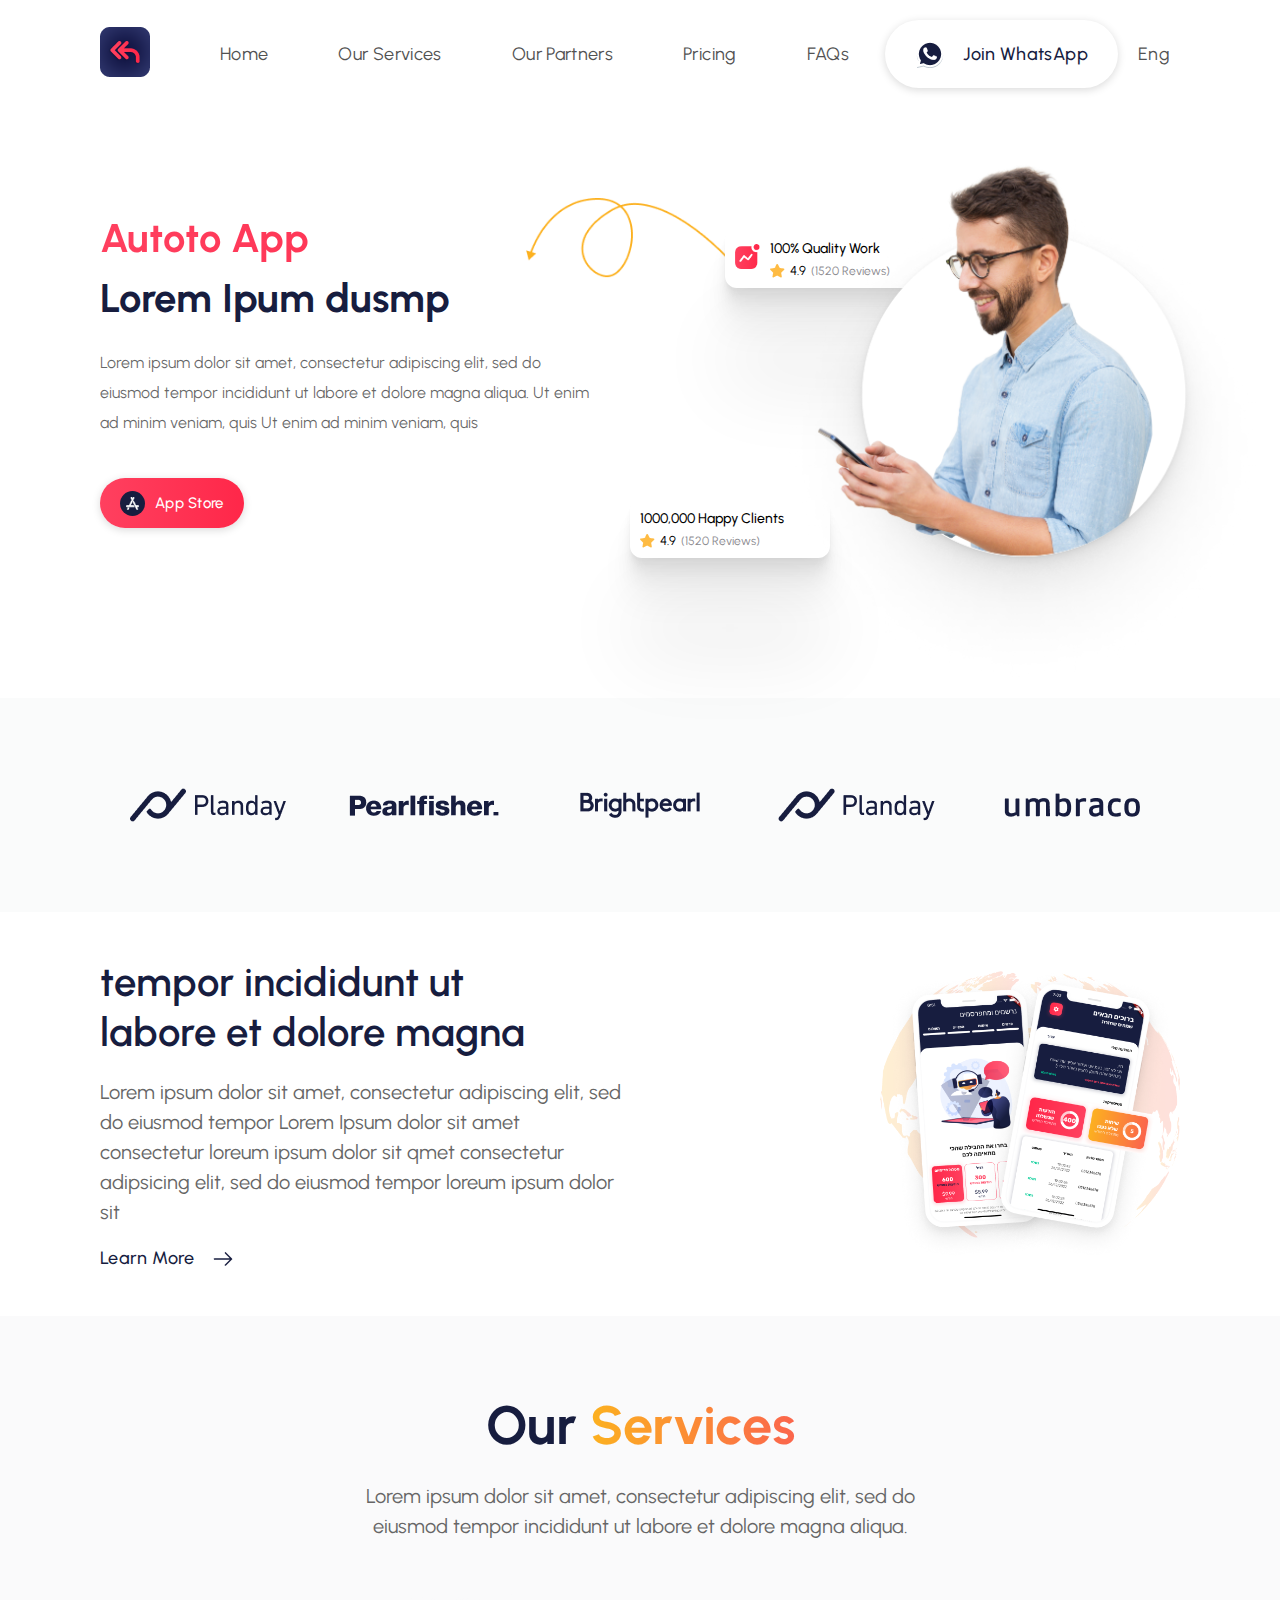
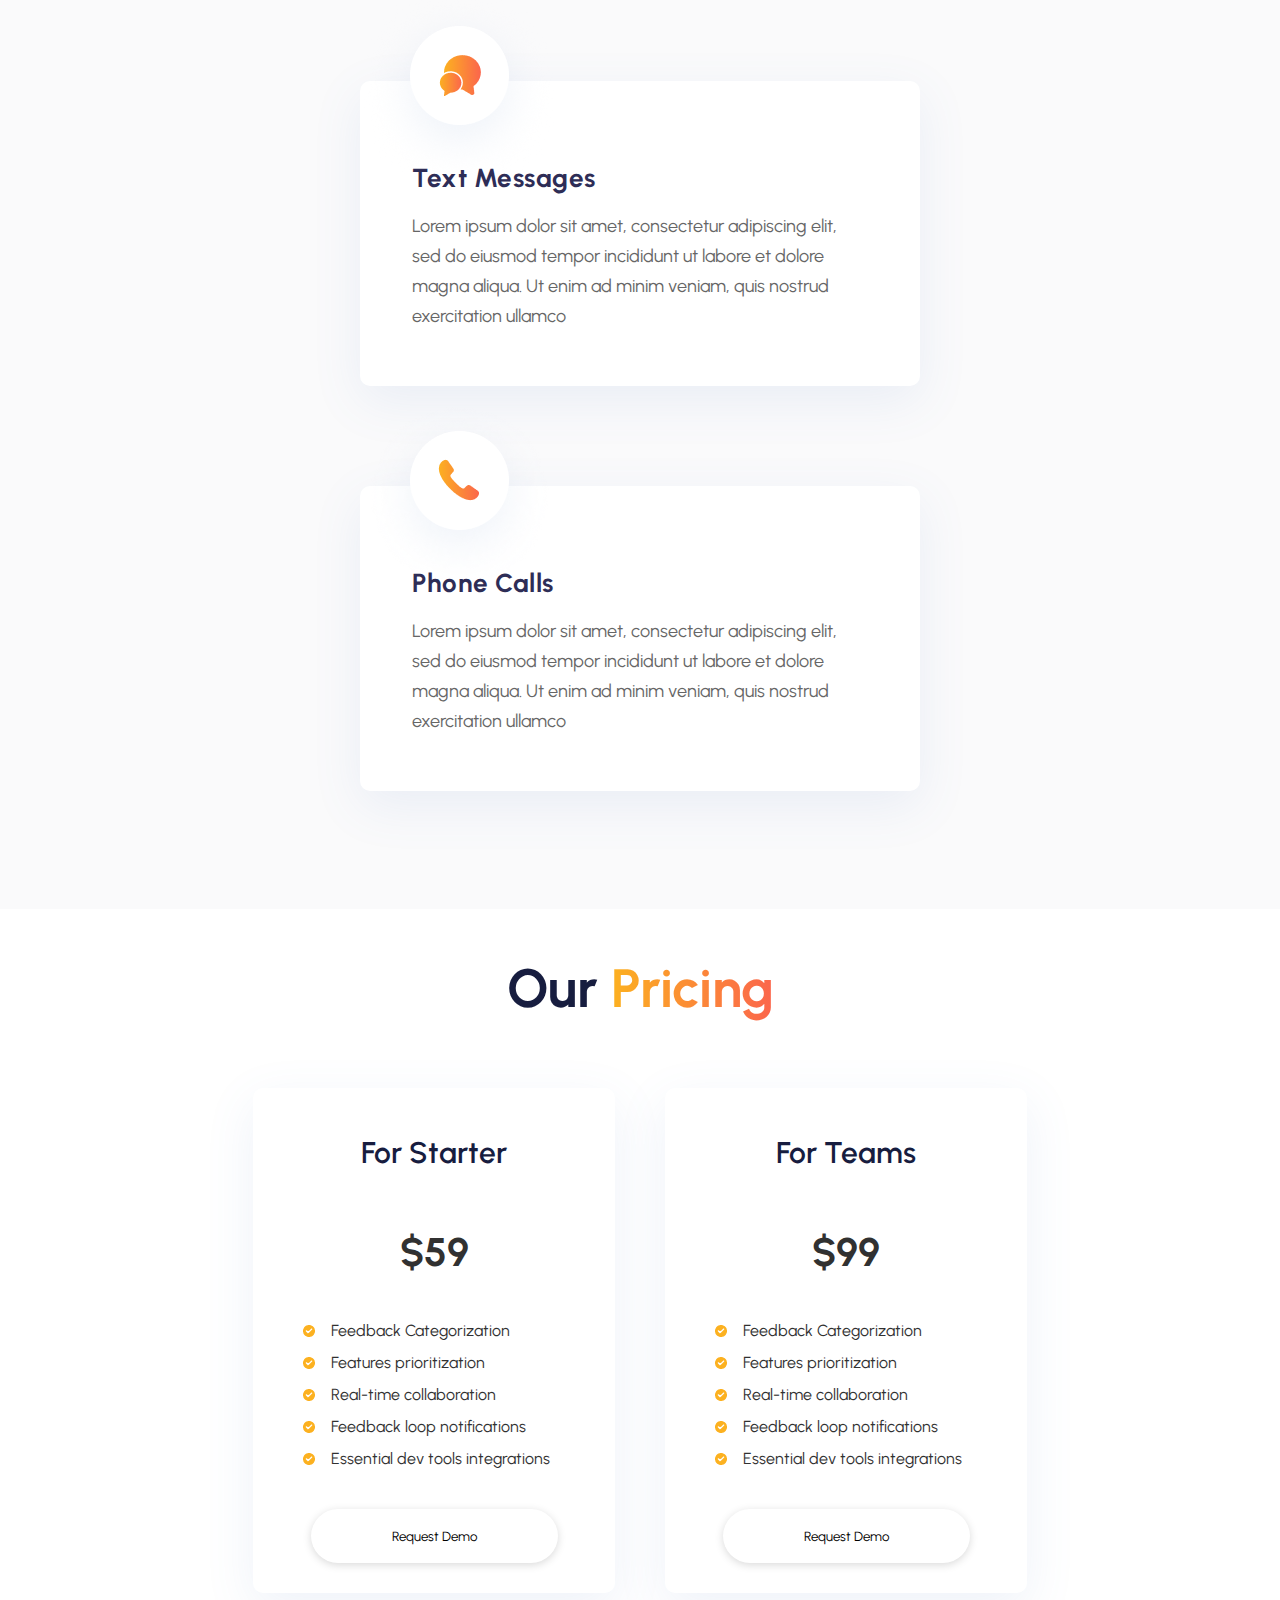
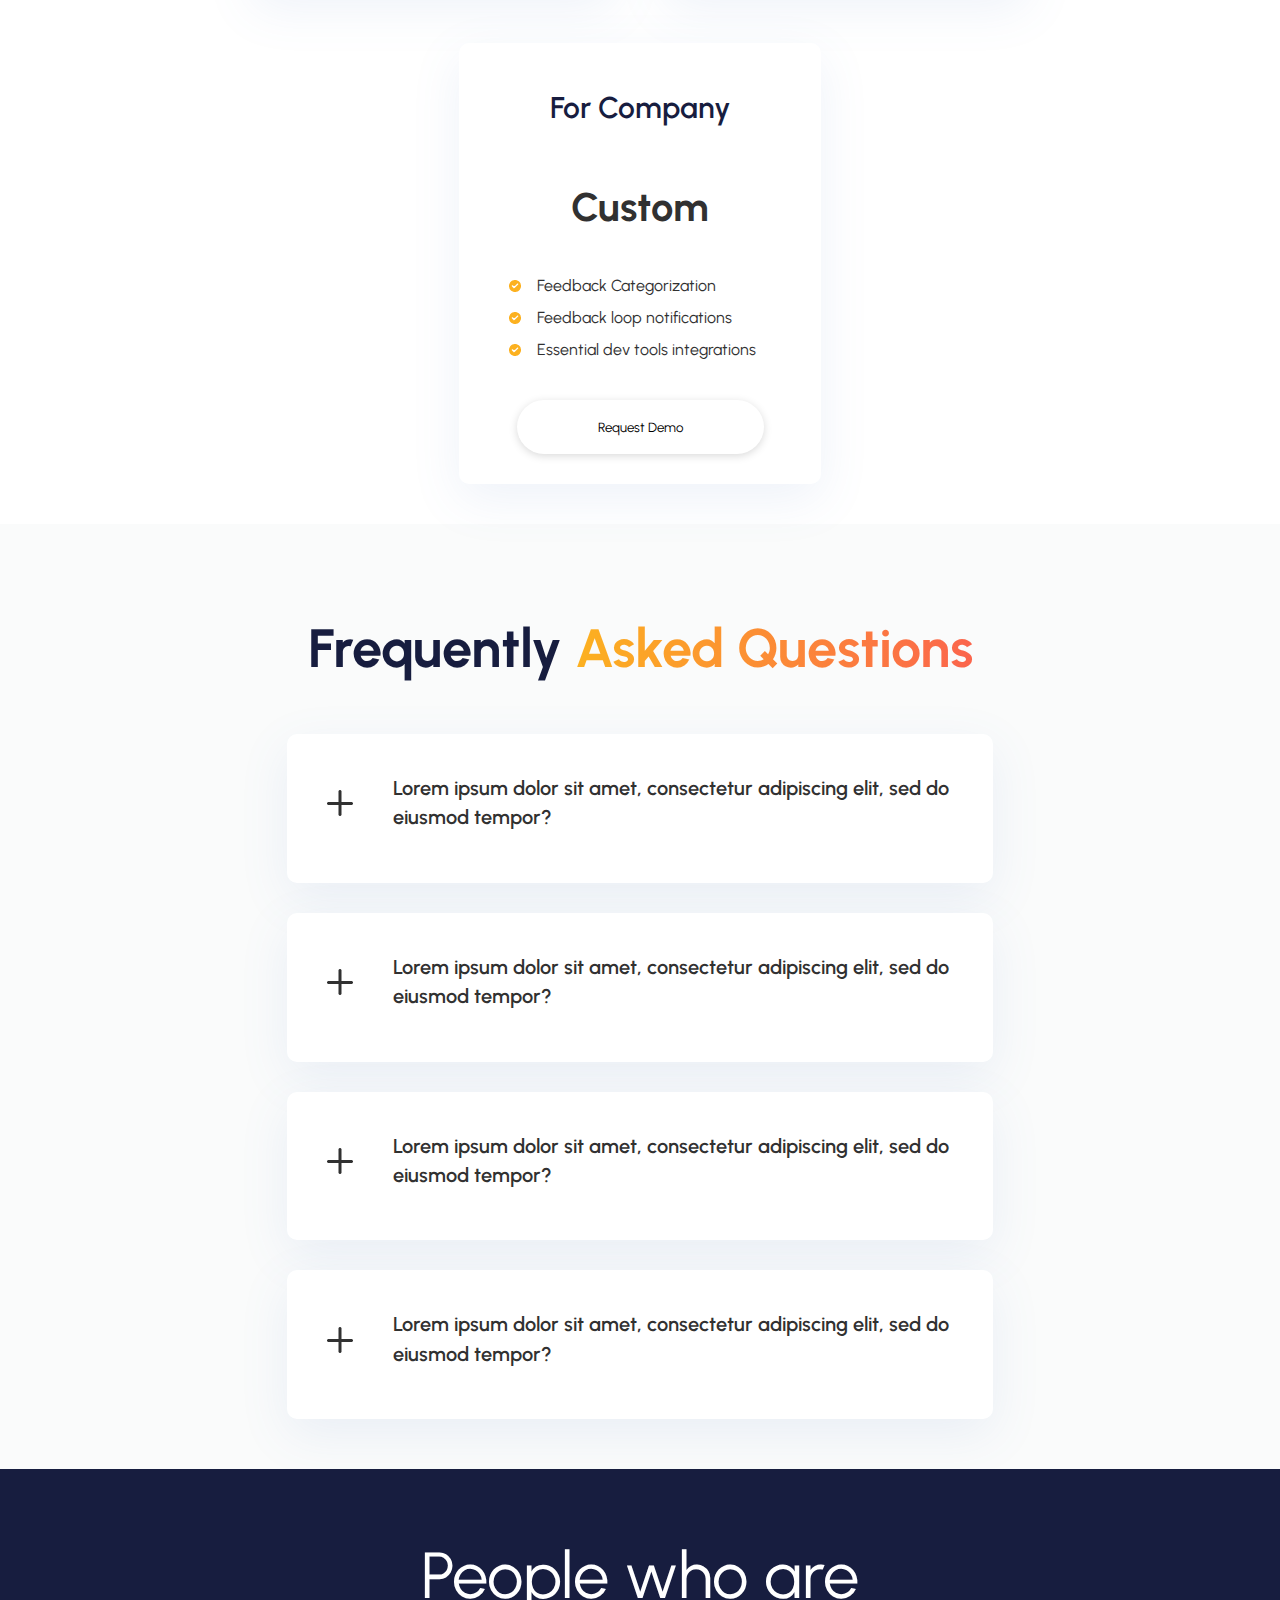
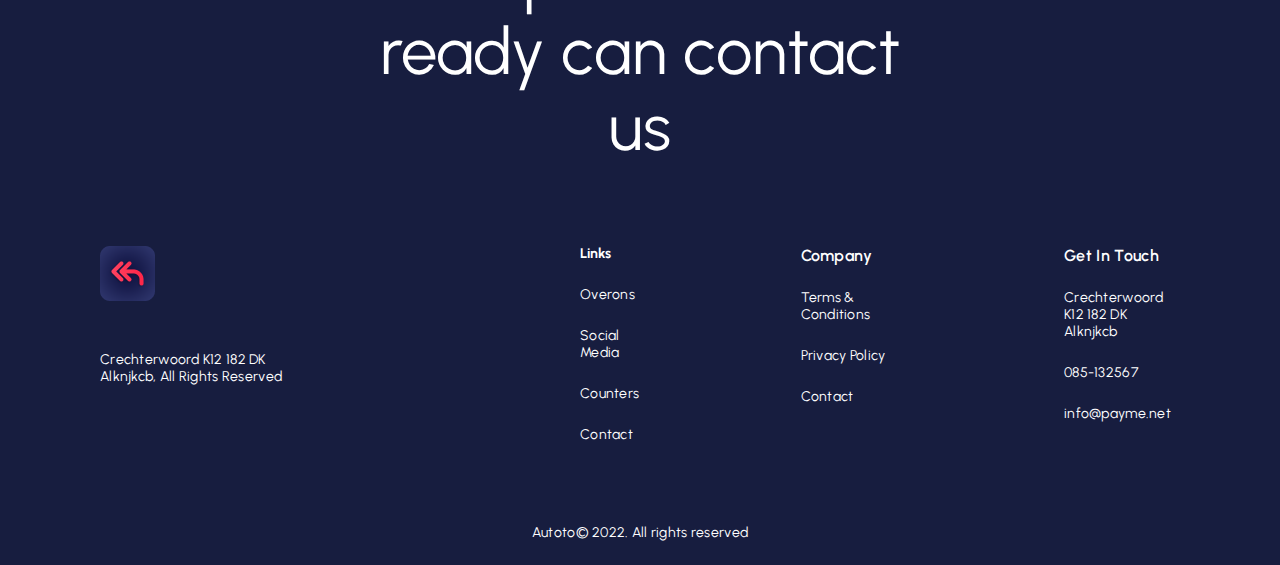
<file: index.html>
<!DOCTYPE html>
<html >

<head>
    <meta charset="UTF-8">
    <meta http-equiv="X-UA-Compatible" content="IE=edge">
    <meta name="viewport" content="width=device-width, initial-scale=1.0">
    <link rel="stylesheet" href="style.css">
    <link rel="stylesheet" href="https://cdnjs.cloudflare.com/ajax/libs/font-awesome/6.2.1/css/all.min.css"
        integrity="sha512-MV7K8+y+gLIBoVD59lQIYicR65iaqukzvf/nwasF0nqhPay5w/9lJmVM2hMDcnK1OnMGCdVK+iQrJ7lzPJQd1w=="
        crossorigin="anonymous" referrerpolicy="no-referrer" />
    <link href="css/swiper.css" rel="stylesheet">
    <link rel="shortcut icon" href="/images/appstore.png" type="image/x-icon">
    <title>Autoto App | Home Page</title>
</head>

<body>
    <div class="lang-res">
        <div class="flex lang-option-res">
            <span id="lang-title">Eng</span>
            <i class="fas fa-chevron-down"></i>
        </div>
        <div class="lang-drop-res">
            <a href="/index.html" class="drop-link">English</a>
            <a href="/autoto-app-hebrew.html" class="drop-link">Hebrew</a>
        </div>
    </div>
    <div class="header-top dir-change">
        <header class="max-width">
            <nav>
                <div class="nav-right">
                    <div class="logo">
                        <img src="/images/top.png" alt="">
                    </div>

                    <ul id="my-nav">
                        <div class="res-top">
                            <img id="close" src="/images/close.png" alt="">
                            <div class="nav-left res">
                                <a class="whatsapp" href="#">
                                    <img src="/images/whatsapp.png" alt="">
                                    <span>Join WhatsApp</span>
                                </a>
                            </div>
                            

                        </div>
                        <li><a class="link" href="#">Home</a></li>
                        <li><a class="link" href="#services">Our Services</a></li>
                        <li><a class="link" href="#partners">Our Partners</a></li>
                        <li><a class="link" href="#pricing">Pricing</a></li>
                        <li><a class="link" href="#faq">FAQs</a></li>
                    </ul>

                    <div class="ham">
                        <div class="ham-inner" id="ham">
                            <div class="ham-line"></div>
                            <div class="ham-line"></div>
                            <div class="ham-line"></div>
                            <div class="ham-line"></div>
                        </div>
                    </div>
                </div>
                <div class="nav-left flex">
                    <a class="whatsapp" href="#">
                        <img src="/images/whatsapp.png" alt="">
                        <span>Join WhatsApp</span>
                    </a>

                    <div class="lang">
                        <div class="flex lang-option" id="lang-option">
                            <span id="lang-title">Eng</span>
                            <i class="fas fa-chevron-down"></i>
                        </div>
                        <div class="lang-drop">
                            <a href="/index.html" class="drop-link">English</a>
                            <a href="/autoto-app-hebrew.html" class="drop-link">Hebrew</a>
                        </div>
                    </div>
                </div>
            </nav>
        </header>
    </div>

    <div class="top-container max-width dir-change">
        <div class="left">
            <div class="left-inner">
                <div class="left-abs">
                    <p class="dir-change"> <span>Autoto App </span>Lorem Ipum dusmp</p>
                </div>

                <p class="left-text ">Lorem ipsum dolor sit amet, consectetur adipiscing elit, sed do eiusmod tempor incididunt ut labore et dolore magna aliqua. Ut enim ad minim veniam, quis Ut enim ad minim veniam, quis  </p>
                <div class="left-buttons dir-change">
                    <button class="flex">
                        <div class="flex">
                            <img src="/images/app.png" alt="">
                        </div>
                        <span class="dir-change">App Store</span>
                    </button>
                </div>
            </div>



            <div class="right-images">
                <div class="banner-outer">
                    <img class="banner" src="/images/top-banner.png" alt="">
                </div>
                <img class="line" src="/images/line.png" alt="">

                <div class="top-absolute">
                    <div class="top-image">
                        <img src="/images/message.png" alt="">
                    </div>
                    <div class="top-right">
                        <span class="top-right-first dir-change">100% Quality Work</span>
                        <div>
                            <img src="/images/star.png" alt="">
                            <p class="dir-change">4.9</p>
                            <span class="dir-change">(1520 Reviews)</span>
                        </div>
                    </div>
                </div>
                <div class="bottom-absolute">
                    <span class="dir-change">1000,000 Happy Clients</span>
                    <div>
                        <img src="/images/star.png" alt="">
                        <p class="dir-change">4.9</p>
                        <span class="dir-change">(1520 Reviews)</span>
                    </div>
                </div>
            </div>
        </div>
    </div>

    <div class="slider-outer" id="partners">
        <div class="partner-slider max-width">

            <div class="slider-2">
                <div class="container">
                    <div class="row">
                        <div class="col-lg-12">

                            <!-- Image Slider -->
                            <div class="slider-container">
                                <div class="swiper-container image-slider-3">
                                    <div class="swiper-wrapper team-s">
                                        <div class="swiper-slide">
                                            <div class="slider-image">
                                                <img src="/images/slider-1.png" alt="">
                                            </div>
                                        </div>
                                        <div class="swiper-slide">
                                            <div class="slider-image">
                                                <img src="/images/slider-2.png" alt="">
                                            </div>
                                        </div>
                                        <div class="swiper-slide">
                                            <div class="slider-image">
                                                <img src="/images/slider-3.png" alt="">
                                            </div>
                                        </div>
                                        <div class="swiper-slide">
                                            <div class="slider-image">
                                                <img src="/images/slider-4.png" alt="">
                                            </div>
                                        </div>
                                        <div class="swiper-slide">
                                            <div class="slider-image">
                                                <img src="/images/slider-5.png" alt="">
                                            </div>
                                        </div>
                                        <div class="swiper-slide">
                                            <div class="slider-image">
                                                <img src="/images/slider-3.png" alt="">
                                            </div>
                                        </div>
                                        <div class="swiper-slide">
                                            <div class="slider-image">
                                                <img src="/images/slider-5.png" alt="">
                                            </div>
                                        </div>
                                        <div class="swiper-slide">
                                            <div class="slider-image">
                                                <img src="/images/slider-4.png" alt="">
                                            </div>
                                        </div>



                                    </div>

                                </div>
                                <!-- <div class="page-outer flex">
    
                                    <div class="swiper-pagination"></div>
                                </div> -->
                            </div>


                        </div>
                    </div>
                </div>
            </div>
        </div>
    </div>



    <div class="magna-container dir-change">
        <div class="magna-inner">
            <div class="magna-left dir-change">
                <h1>tempor incididunt ut <span>labore et dolore magna</span> </h1>
                <div>
                    <p class="magna-para-top">Lorem ipsum dolor sit amet, consectetur adipiscing elit, sed do eiusmod
                        tempor Lorem Ipsum dolor sit
                        amet consectetur loreum ipsum dolor sit qmet consectetur adipsicing elit, sed do eiusmod tempor
                        loreum ipsum dolor sit</p>
                    <a class="learn-more" href="#">
                        <p>Learn More</p>
                        <img src="/images/arrow-right.png" alt="Learn More">
                    </a>
                </div>
            </div>
            <div class="magna-right">
                <img src="/images/mbl-layout.png" alt="">
            </div>
        </div>
    </div>

    <!------------ Our Services Section ------------>

    <div class="services-container dir-change" id="services">
        <div class="services-inner">
            <div class="services-top">
                <h1>Our <span>Services</span></h1>
                <p>Lorem ipsum dolor sit amet, consectetur adipiscing elit, sed do eiusmod tempor incididunt ut labore
                    et dolore magna aliqua.</p>
            </div>
            <div class="services-bottom">
                <div class="services-card">
                    <img src="/images/message-2.png" alt="">
                    <h1>Text Messages</h1>
                    <p>Lorem ipsum dolor sit amet, consectetur adipiscing elit, sed do eiusmod tempor incididunt ut
                        labore et dolore magna aliqua. Ut enim ad minim veniam, quis nostrud exercitation ullamco </p>
                </div>
                <div class="services-card">
                    <img src="/images/phone.png" alt="">
                    <h1>Phone Calls</h1>
                    <p>Lorem ipsum dolor sit amet, consectetur adipiscing elit, sed do eiusmod tempor incididunt ut
                        labore et dolore magna aliqua. Ut enim ad minim veniam, quis nostrud exercitation ullamco </p>
                </div>
            </div>
        </div>
    </div>

    <!------------ Our Pricing Section ------------>

    <div class="pricing-container dir-change" id="pricing">
        <div class="pricing-inner">
            <h1>Our <span>Pricing</span></h1>
            <div class="pricing-cards">
                <div class="pricing-card">
                    <h1 class="pricing-head">For Starter</h1>
                    <p>$59</p>
                    <div class="icon-para">
                        <img src="/images/tick.png" alt="">
                        <div class="para">Feedback Categorization</div>
                    </div>
                    <div class="icon-para">
                        <img src="/images/tick.png" alt="">
                        <div class="para">Features prioritization</div>
                    </div>
                    <div class="icon-para">
                        <img src="/images/tick.png" alt="">
                        <div class="para">Real-time collaboration</div>
                    </div>
                    <div class="icon-para">
                        <img src="/images/tick.png" alt="">
                        <div class="para">Feedback loop notifications</div>
                    </div>
                    <div class="icon-para">
                        <img src="/images/tick.png" alt="">
                        <div class="para">Essential dev tools integrations</div>
                    </div>
                    <div class="btn-contt flex">
                        <button class="btn" type="button">Request Demo</button>
                    </div>
                </div>
                <div class="pricing-card">
                    <h1 class="pricing-head">For Teams</h1>
                    <p>$99</p>
                    <div class="icon-para">
                        <img src="/images/tick.png" alt="">
                        <div class="para">Feedback Categorization</div>
                    </div>
                    <div class="icon-para">
                        <img src="/images/tick.png" alt="">
                        <div class="para">Features prioritization</div>
                    </div>
                    <div class="icon-para">
                        <img src="/images/tick.png" alt="">
                        <div class="para">Real-time collaboration</div>
                    </div>
                    <div class="icon-para">
                        <img src="/images/tick.png" alt="">
                        <div class="para">Feedback loop notifications</div>
                    </div>
                    <div class="icon-para">
                        <img src="/images/tick.png" alt="">
                        <div class="para">Essential dev tools integrations</div>
                    </div>
                    <div class="btn-contt flex">
                        <button class="btn" type="button">Request Demo</button>
                    </div>
                </div>
                <div class="pricing-card">
                    <h1 class="pricing-head">For Company</h1>
                    <p>Custom</p>
                    <div class="icon-para">
                        <img src="/images/tick.png" alt="">
                        <div class="para">Feedback Categorization</div>
                    </div>
                    <div class="icon-para">
                        <img src="/images/tick.png" alt="">
                        <div class="para">Feedback loop notifications</div>
                    </div>
                    <div class="icon-para">
                        <img src="/images/tick.png" alt="">
                        <div class="para">Essential dev tools integrations</div>
                    </div>
                    <div class="btn-contt flex">
                        <button class="btn" type="button">Request Demo</button>
                    </div>
                </div>

            </div>
        </div>
    </div>

    <section class="faq-section dir-change" id="faq">
        <div class="faq-top">
            <h1>Frequently <span>Asked Questions</span></h1>
        </div>

        <div class="faq-inner max-width">
            <div class="faqs">
                <div class="faq">
                    <div class="faq-content">
                        <div class="faq-head" id="head-1">
                            <img class="image-1 image" src="/images/colapsible-plus.png" alt="">
                            <h1>Lorem ipsum dolor sit amet, consectetur adipiscing elit, sed do eiusmod tempor?</h1>
                        </div>
                        <div class="faq-para para-1">
                            <p>Lorem ipsum dolor sit amet, consectetur adipiscing elit, sed do eiusmod tempor incididunt
                                ut labore et dolore magna aliqua.Lorem ipsum dolor sit amet, consectetur adipiscing
                                elit, sed do eiusmod tempor incididunt ut labore et dolore magna aliqua.</p>
                        </div>
                    </div>
                </div>
                <div class="faq">
                    <div class="faq-content">
                        <div class="faq-head" id="head-2">
                            <img class="image-2 image" src="/images/colapsible-plus.png" alt="">
                            <h1>Lorem ipsum dolor sit amet, consectetur adipiscing elit, sed do eiusmod tempor?</h1>
                        </div>
                        <div class="faq-para para-2">
                            <p>Lorem ipsum dolor sit amet, consectetur adipiscing elit, sed do eiusmod tempor incididunt
                                ut labore et dolore magna aliqua.Lorem ipsum dolor sit amet, consectetur adipiscing
                                elit, sed do eiusmod tempor incididunt ut labore et dolore magna aliqua.</p>
                        </div>
                    </div>
                </div>
                <div class="faq">
                    <div class="faq-content">
                        <div class="faq-head" id="head-3">
                            <img class="image-3 image" src="/images/colapsible-plus.png" alt="">
                            <h1>Lorem ipsum dolor sit amet, consectetur adipiscing elit, sed do eiusmod tempor?</h1>
                        </div>
                        <div class="faq-para para-3">
                            <p>Lorem ipsum dolor sit amet, consectetur adipiscing elit, sed do eiusmod tempor incididunt
                                ut labore et dolore magna aliqua.Lorem ipsum dolor sit amet, consectetur adipiscing
                                elit, sed do eiusmod tempor incididunt ut labore et dolore magna aliqua.</p>
                        </div>
                    </div>
                </div>
                <div class="faq">
                    <div class="faq-content">
                        <div class="faq-head head-4">
                            <img class="image-4 image" src="/images/colapsible-plus.png" alt="">
                            <h1>Lorem ipsum dolor sit amet, consectetur adipiscing elit, sed do eiusmod tempor?</h1>
                        </div>
                        <div class="faq-para para-4">
                            <p>Lorem ipsum dolor sit amet, consectetur adipiscing elit, sed do eiusmod tempor incididunt
                                ut labore et dolore magna aliqua.Lorem ipsum dolor sit amet, consectetur adipiscing
                                elit, sed do eiusmod tempor incididunt ut labore et dolore magna aliqua.</p>
                        </div>
                    </div>
                </div>
            </div>
        </div>
    </section>

    <footer class="footer-section dir-change">
        <div class="footer-inner">
            <h1>People who are <span>ready can contact us</span> </h1>
            <div class="footer-middle">
                <div class="footer-logo-detail">
                    <img src="/images/appstore.png" alt="">
                    <p>Crechterwoord K12 182 DK Alknjkcb, All Rights Reserved</p>
                </div>
                <div class="footer-right-details">
                    <div class="links">
                        <h2>Links</h2>
                        <a href="#">Overons</a>
                        <a href="#">Social Media</a>
                        <a href="#">Counters</a>
                        <a href="#">Contact</a>
                    </div>
                    <div class="company">
                        <h2>Company</h2>
                        <a href="/autoto-app-terms-english.html">Terms & Conditions</a>
                        <a href="/autoto-app-privacy-english.html">Privacy Policy</a>
                        <a href="#">Contact</a>
                    </div>
                    <div class="getInTouch">
                        <h2>Get In Touch</h2>
                        <a href="#">Crechterwoord K12 182 DK Alknjkcb</a>
                        <a href="#">085-132567</a>
                        <a href="#">info@payme.net</a>
                    </div>
                </div>
            </div>
            <p>Autoto© 2022. All rights reserved</p>
        </div>
    </footer>


    <script src="js/jquery.min.js"></script>
    <script src="js/swiper.min.js"></script>
    <script src="js/scripts.js"></script>
    <script src="app.js"></script>
</body>

</html>
</file>
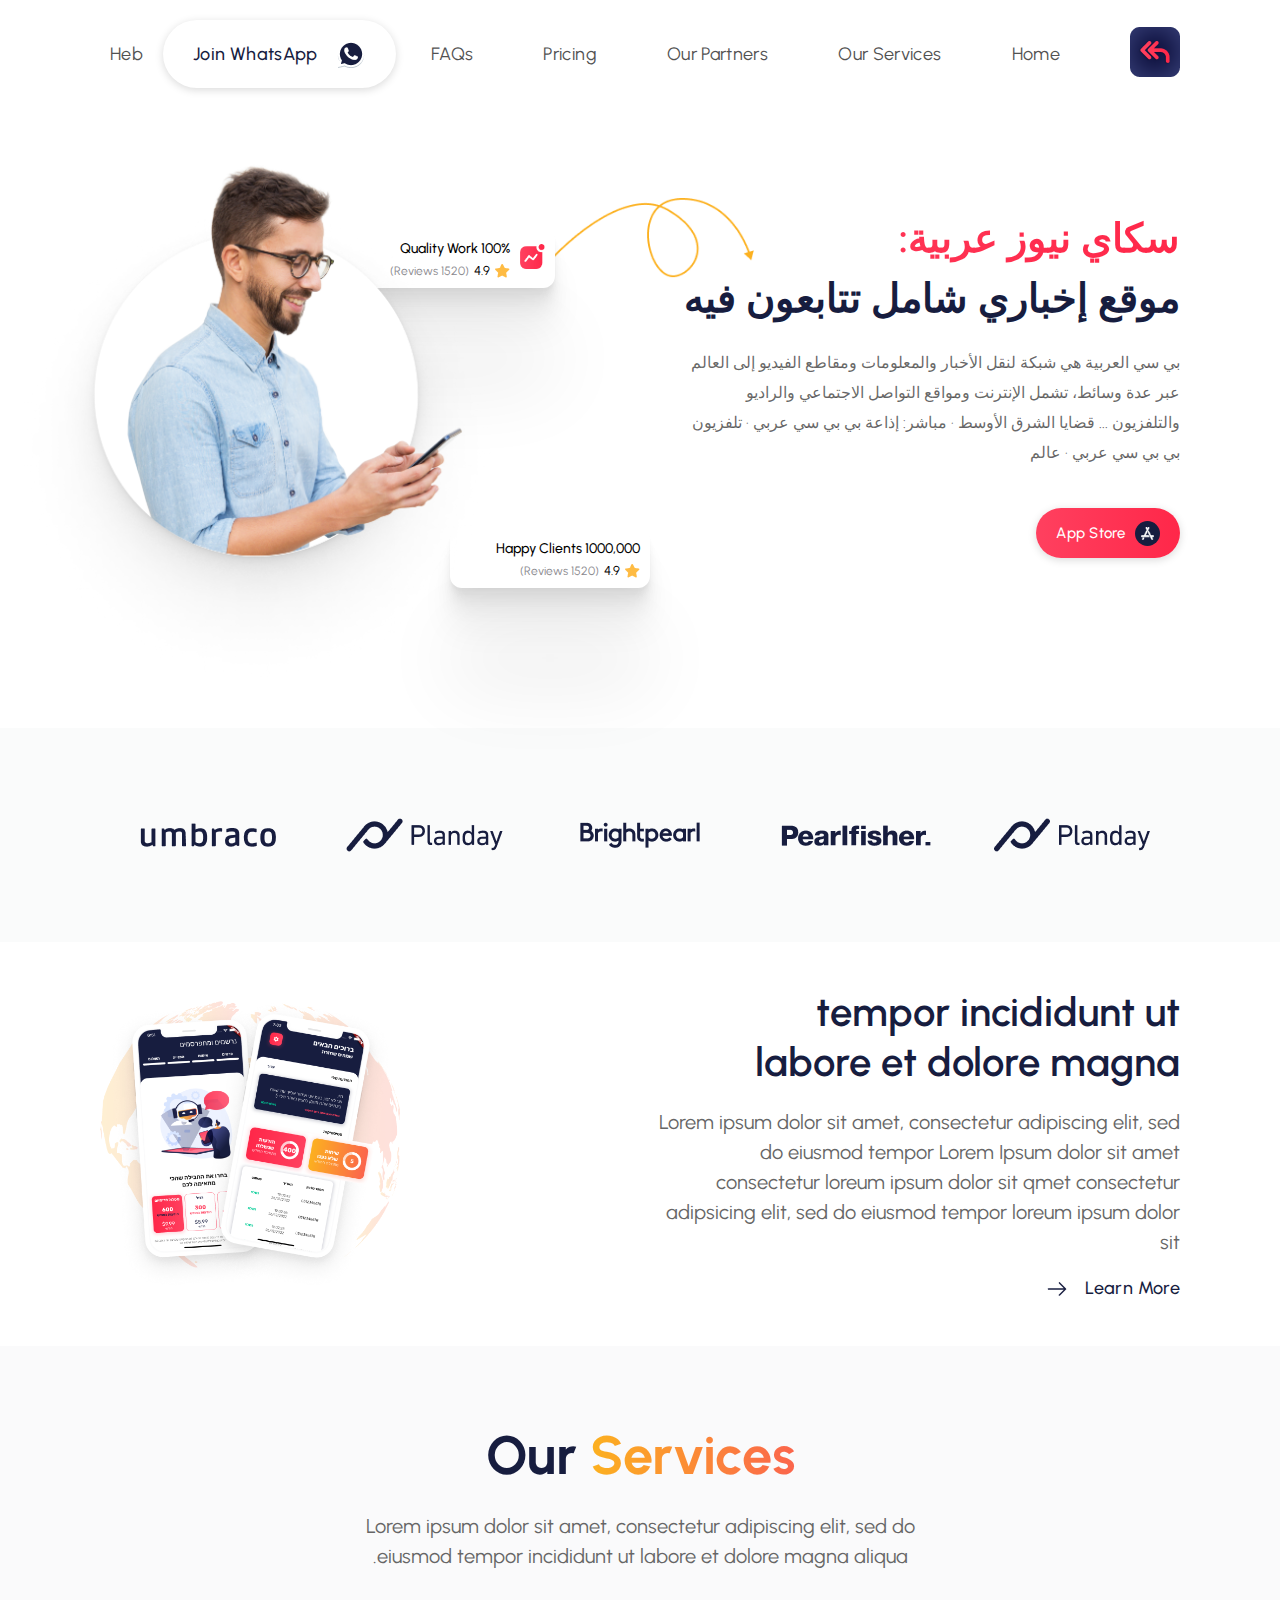
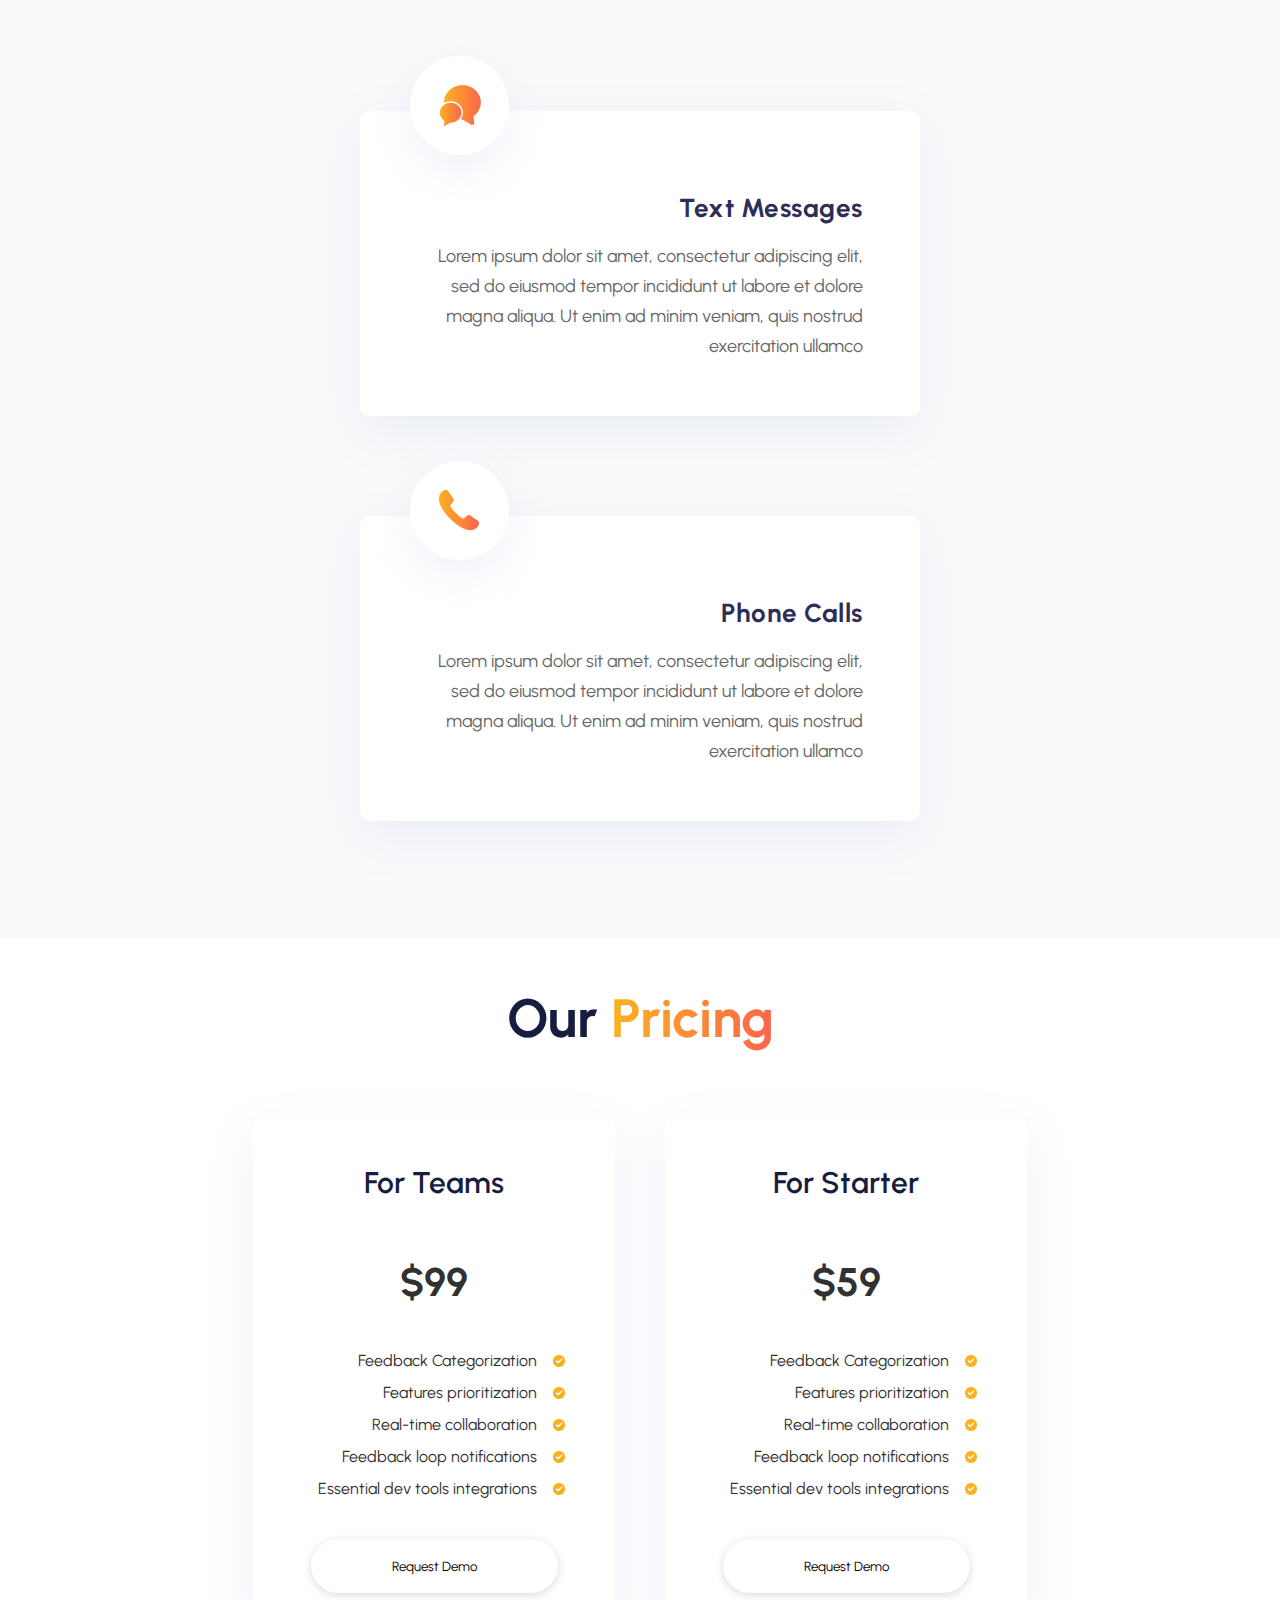
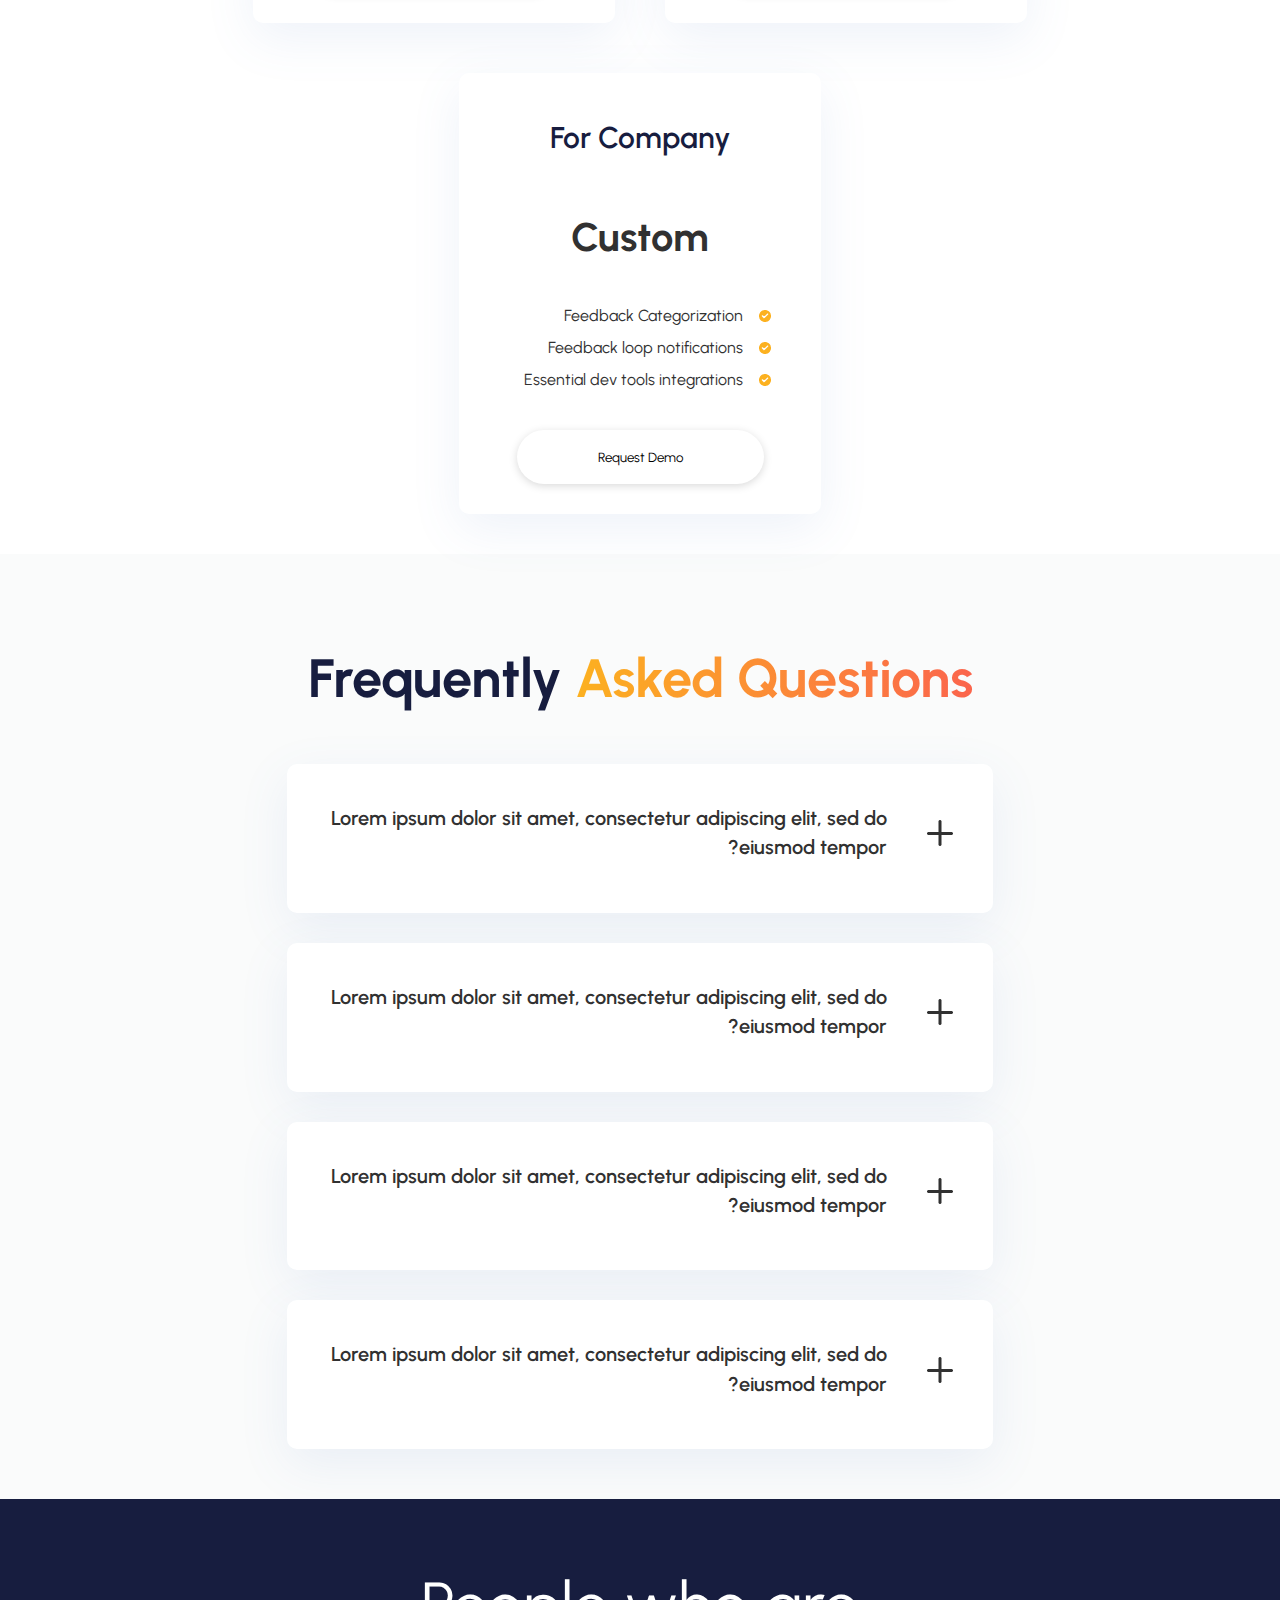
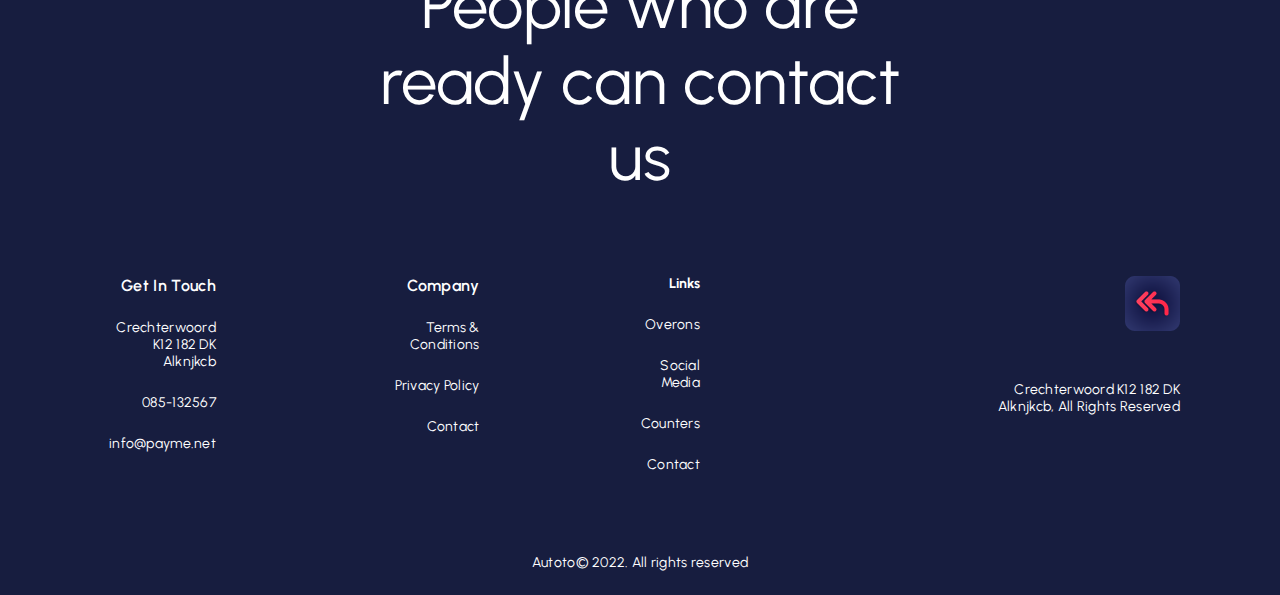
<file: autoto-app-hebrew.html>
<!DOCTYPE html>
<html dir="rtl">

<head>
    <meta charset="UTF-8">
    <meta http-equiv="X-UA-Compatible" content="IE=edge">
    <meta name="viewport" content="width=device-width, initial-scale=1.0">
    <link rel="stylesheet" href="style.css">
    <link rel="stylesheet" href="https://cdnjs.cloudflare.com/ajax/libs/font-awesome/6.2.1/css/all.min.css"
        integrity="sha512-MV7K8+y+gLIBoVD59lQIYicR65iaqukzvf/nwasF0nqhPay5w/9lJmVM2hMDcnK1OnMGCdVK+iQrJ7lzPJQd1w=="
        crossorigin="anonymous" referrerpolicy="no-referrer" />
    <link href="css/swiper.css" rel="stylesheet">
    <link rel="shortcut icon" href="/images/appstore.png" type="image/x-icon">
    <title>Autoto App | Home Page</title>
</head>

<body>

    <div class="lang-res">
        <div class="flex lang-option-res">
            <span id="lang-title">Heb</span>
            <i class="fas fa-chevron-down"></i>
        </div>
        <div class="lang-drop-res">
            <a href="/index.html" class="drop-link">English</a>
            <a href="/autoto-app-hebrew.html" class="drop-link">Hebrew</a>
        </div>
    </div>
    <div class="header-top dir-change">
        <header class="max-width">
            <nav>
                <div class="nav-right">
                    <div class="logo">
                        <img src="/images/top.png" alt="">
                    </div>

                    <ul id="my-nav">
                        <div class="res-top">
                            <img id="close" src="/images/close.png" alt="">
                            <div class="nav-left res">
                                <a class="whatsapp" href="#">
                                    <img src="/images/whatsapp.png" alt="">
                                    <span>Join WhatsApp</span>
                                </a>
                            </div>
                            

                        </div>
                        <li><a class="link" href="#">Home</a></li>
                        <li><a class="link" href="#services">Our Services</a></li>
                        <li><a class="link" href="#partners">Our Partners</a></li>
                        <li><a class="link" href="#pricing">Pricing</a></li>
                        <li><a class="link" href="#faq">FAQs</a></li>
                    </ul>

                    <div class="ham">
                        <div class="ham-inner" id="ham">
                            <div class="ham-line"></div>
                            <div class="ham-line"></div>
                            <div class="ham-line"></div>
                            <div class="ham-line"></div>
                        </div>
                    </div>
                </div>
                <div class="nav-left flex">
                    <a class="whatsapp" href="#">
                        <img src="/images/whatsapp.png" alt="">
                        <span>Join WhatsApp</span>
                    </a>

                    <div class="lang">
                        <div class="flex lang-option" id="lang-option">
                            <span id="lang-title">Heb</span>
                            <i class="fas fa-chevron-down"></i>
                        </div>
                        <div class="lang-drop">
                            <a href="/index.html" class="drop-link">English</a>
                            <a href="/autoto-app-hebrew.html" class="drop-link">Hebrew</a>
                        </div>
                    </div>
                </div>
            </nav>
        </header>
    </div>

    <div class="top-container max-width dir-change">
        <div class="left">
            <div class="left-inner">
                <div class="left-abs">
                    <p class="dir-change"> <span>سكاي نيوز عربية: </span> موقع إخباري شامل تتابعون فيه</p>
                </div>

                <p class="left-text "> بي سي العربية هي شبكة لنقل الأخبار والمعلومات ومقاطع الفيديو إلى العالم عبر عدة وسائط، تشمل الإنترنت ومواقع التواصل الاجتماعي والراديو والتلفزيون ...
                    ‎قضايا الشرق الأوسط · ‎مباشر: إذاعة بي بي سي عربي · ‎تلفزيون بي بي سي عربي · ‎عالم
                </p>
                <div class="left-buttons dir-change">
                    <button class="flex">
                        <div class="flex">
                            <img src="/images/app.png" alt="">
                        </div>
                        <span class="dir-change">App Store</span>
                    </button>
                </div>
            </div>



            <div class="right-images">
                <div class="banner-outer">
                    <img class="banner-left flip" src="/images/top-banner.png" alt="">
                </div>
                <img class="line-left flip" src="/images/line.png" alt="">

                <div class="top-absolute-left">
                    <div class="top-image">
                        <img src="/images/message.png" alt="">
                    </div>
                    <div class="top-right">
                        <span class="top-right-first dir-change">100% Quality Work</span>
                        <div>
                            <img src="/images/star.png" alt="">
                            <p class="dir-change">4.9</p>
                            <span class="dir-change">(1520 Reviews)</span>
                        </div>
                    </div>
                </div>
                <div class="bottom-absolute-left">
                    <span class="dir-change">1000,000 Happy Clients</span>
                    <div>
                        <img src="/images/star.png" alt="">
                        <p class="dir-change">4.9</p>
                        <span class="dir-change">(1520 Reviews)</span>
                    </div>
                </div>
            </div>
        </div>
    </div>

    <div class="slider-outer" id="partners">
        <div class="partner-slider max-width">

            <div class="slider-2">
                <div class="container">
                    <div class="row">
                        <div class="col-lg-12">

                            <!-- Image Slider -->
                            <div class="slider-container">
                                <div class="swiper-container image-slider-3">
                                    <div class="swiper-wrapper team-s">
                                        <div class="swiper-slide">
                                            <div class="slider-image">
                                                <img src="/images/slider-1.png" alt="">
                                            </div>
                                        </div>
                                        <div class="swiper-slide">
                                            <div class="slider-image">
                                                <img src="/images/slider-2.png" alt="">
                                            </div>
                                        </div>
                                        <div class="swiper-slide">
                                            <div class="slider-image">
                                                <img src="/images/slider-3.png" alt="">
                                            </div>
                                        </div>
                                        <div class="swiper-slide">
                                            <div class="slider-image">
                                                <img src="/images/slider-4.png" alt="">
                                            </div>
                                        </div>
                                        <div class="swiper-slide">
                                            <div class="slider-image">
                                                <img src="/images/slider-5.png" alt="">
                                            </div>
                                        </div>
                                        <div class="swiper-slide">
                                            <div class="slider-image">
                                                <img src="/images/slider-3.png" alt="">
                                            </div>
                                        </div>
                                        <div class="swiper-slide">
                                            <div class="slider-image">
                                                <img src="/images/slider-5.png" alt="">
                                            </div>
                                        </div>
                                        <div class="swiper-slide">
                                            <div class="slider-image">
                                                <img src="/images/slider-4.png" alt="">
                                            </div>
                                        </div>



                                    </div>

                                </div>
                                <!-- <div class="page-outer flex">
    
                                    <div class="swiper-pagination"></div>
                                </div> -->
                            </div>


                        </div>
                    </div>
                </div>
            </div>
        </div>
    </div>



    <div class="magna-container dir-change">
        <div class="magna-inner">
            <div class="magna-left dir-change">
                <h1>tempor incididunt ut <span>labore et dolore magna</span> </h1>
                <div>
                    <p class="magna-para-top">Lorem ipsum dolor sit amet, consectetur adipiscing elit, sed do eiusmod
                        tempor Lorem Ipsum dolor sit
                        amet consectetur loreum ipsum dolor sit qmet consectetur adipsicing elit, sed do eiusmod tempor
                        loreum ipsum dolor sit</p>
                    <a class="learn-more" href="#">
                        <p>Learn More</p>
                        <img src="/images/arrow-right.png" alt="Learn More">
                    </a>
                </div>
            </div>
            <div class="magna-right">
                <img src="/images/mbl-layout.png" alt="">
            </div>
        </div>
    </div>

    <!------------ Our Services Section ------------>

    <div class="services-container dir-change" id="services">
        <div class="services-inner">
            <div class="services-top">
                <h1>Our <span>Services</span></h1>
                <p>Lorem ipsum dolor sit amet, consectetur adipiscing elit, sed do eiusmod tempor incididunt ut labore
                    et dolore magna aliqua.</p>
            </div>
            <div class="services-bottom">
                <div class="services-card">
                    <img src="/images/message-2.png" alt="">
                    <h1>Text Messages</h1>
                    <p>Lorem ipsum dolor sit amet, consectetur adipiscing elit, sed do eiusmod tempor incididunt ut
                        labore et dolore magna aliqua. Ut enim ad minim veniam, quis nostrud exercitation ullamco </p>
                </div>
                <div class="services-card">
                    <img src="/images/phone.png" alt="">
                    <h1>Phone Calls</h1>
                    <p>Lorem ipsum dolor sit amet, consectetur adipiscing elit, sed do eiusmod tempor incididunt ut
                        labore et dolore magna aliqua. Ut enim ad minim veniam, quis nostrud exercitation ullamco </p>
                </div>
            </div>
        </div>
    </div>

    <!------------ Our Pricing Section ------------>

    <div class="pricing-container dir-change" id="pricing">
        <div class="pricing-inner">
            <h1>Our <span>Pricing</span></h1>
            <div class="pricing-cards">
                <div class="pricing-card">
                    <h1 class="pricing-head">For Starter</h1>
                    <p>$59</p>
                    <div class="icon-para">
                        <img src="/images/tick.png" alt="">
                        <div class="para">Feedback Categorization</div>
                    </div>
                    <div class="icon-para">
                        <img src="/images/tick.png" alt="">
                        <div class="para">Features prioritization</div>
                    </div>
                    <div class="icon-para">
                        <img src="/images/tick.png" alt="">
                        <div class="para">Real-time collaboration</div>
                    </div>
                    <div class="icon-para">
                        <img src="/images/tick.png" alt="">
                        <div class="para">Feedback loop notifications</div>
                    </div>
                    <div class="icon-para">
                        <img src="/images/tick.png" alt="">
                        <div class="para">Essential dev tools integrations</div>
                    </div>
                    <div class="btn-contt flex">
                        <button class="btn" type="button">Request Demo</button>
                    </div>
                </div>
                <div class="pricing-card">
                    <h1 class="pricing-head">For Teams</h1>
                    <p>$99</p>
                    <div class="icon-para">
                        <img src="/images/tick.png" alt="">
                        <div class="para">Feedback Categorization</div>
                    </div>
                    <div class="icon-para">
                        <img src="/images/tick.png" alt="">
                        <div class="para">Features prioritization</div>
                    </div>
                    <div class="icon-para">
                        <img src="/images/tick.png" alt="">
                        <div class="para">Real-time collaboration</div>
                    </div>
                    <div class="icon-para">
                        <img src="/images/tick.png" alt="">
                        <div class="para">Feedback loop notifications</div>
                    </div>
                    <div class="icon-para">
                        <img src="/images/tick.png" alt="">
                        <div class="para">Essential dev tools integrations</div>
                    </div>
                    <div class="btn-contt flex">
                        <button class="btn" type="button">Request Demo</button>
                    </div>
                </div>
                <div class="pricing-card">
                    <h1 class="pricing-head">For Company</h1>
                    <p>Custom</p>
                    <div class="icon-para">
                        <img src="/images/tick.png" alt="">
                        <div class="para">Feedback Categorization</div>
                    </div>
                    <div class="icon-para">
                        <img src="/images/tick.png" alt="">
                        <div class="para">Feedback loop notifications</div>
                    </div>
                    <div class="icon-para">
                        <img src="/images/tick.png" alt="">
                        <div class="para">Essential dev tools integrations</div>
                    </div>
                    <div class="btn-contt flex">
                        <button class="btn" type="button">Request Demo</button>
                    </div>
                </div>

            </div>
        </div>
    </div>

    <section class="faq-section dir-change" id="faq">
        <div class="faq-top">
            <h1>Frequently <span>Asked Questions</span></h1>
        </div>

        <div class="faq-inner max-width">
            <div class="faqs">
                <div class="faq">
                    <div class="faq-content">
                        <div class="faq-head" id="head-1">
                            <img class="image-1 image" src="/images/colapsible-plus.png" alt="">
                            <h1>Lorem ipsum dolor sit amet, consectetur adipiscing elit, sed do eiusmod tempor?</h1>
                        </div>
                        <div class="faq-para para-1">
                            <p>Lorem ipsum dolor sit amet, consectetur adipiscing elit, sed do eiusmod tempor incididunt
                                ut labore et dolore magna aliqua.Lorem ipsum dolor sit amet, consectetur adipiscing
                                elit, sed do eiusmod tempor incididunt ut labore et dolore magna aliqua.</p>
                        </div>
                    </div>
                </div>
                <div class="faq">
                    <div class="faq-content">
                        <div class="faq-head" id="head-2">
                            <img class="image-2 image" src="/images/colapsible-plus.png" alt="">
                            <h1>Lorem ipsum dolor sit amet, consectetur adipiscing elit, sed do eiusmod tempor?</h1>
                        </div>
                        <div class="faq-para para-2">
                            <p>Lorem ipsum dolor sit amet, consectetur adipiscing elit, sed do eiusmod tempor incididunt
                                ut labore et dolore magna aliqua.Lorem ipsum dolor sit amet, consectetur adipiscing
                                elit, sed do eiusmod tempor incididunt ut labore et dolore magna aliqua.</p>
                        </div>
                    </div>
                </div>
                <div class="faq">
                    <div class="faq-content">
                        <div class="faq-head" id="head-3">
                            <img class="image-3 image" src="/images/colapsible-plus.png" alt="">
                            <h1>Lorem ipsum dolor sit amet, consectetur adipiscing elit, sed do eiusmod tempor?</h1>
                        </div>
                        <div class="faq-para para-3">
                            <p>Lorem ipsum dolor sit amet, consectetur adipiscing elit, sed do eiusmod tempor incididunt
                                ut labore et dolore magna aliqua.Lorem ipsum dolor sit amet, consectetur adipiscing
                                elit, sed do eiusmod tempor incididunt ut labore et dolore magna aliqua.</p>
                        </div>
                    </div>
                </div>
                <div class="faq">
                    <div class="faq-content">
                        <div class="faq-head head-4">
                            <img class="image-4 image" src="/images/colapsible-plus.png" alt="">
                            <h1>Lorem ipsum dolor sit amet, consectetur adipiscing elit, sed do eiusmod tempor?</h1>
                        </div>
                        <div class="faq-para para-4">
                            <p>Lorem ipsum dolor sit amet, consectetur adipiscing elit, sed do eiusmod tempor incididunt
                                ut labore et dolore magna aliqua.Lorem ipsum dolor sit amet, consectetur adipiscing
                                elit, sed do eiusmod tempor incididunt ut labore et dolore magna aliqua.</p>
                        </div>
                    </div>
                </div>
            </div>
        </div>
    </section>

    <footer class="footer-section dir-change">
        <div class="footer-inner">
            <h1>People who are <span>ready can contact us</span> </h1>
            <div class="footer-middle">
                <div class="footer-logo-detail">
                    <img src="/images/appstore.png" alt="">
                    <p>Crechterwoord K12 182 DK Alknjkcb, All Rights Reserved</p>
                </div>
                <div class="footer-right-details">
                    <div class="links">
                        <h2>Links</h2>
                        <a href="#">Overons</a>
                        <a href="#">Social Media</a>
                        <a href="#">Counters</a>
                        <a href="#">Contact</a>
                    </div>
                    <div class="company">
                        <h2>Company</h2>
                        <a href="/autoto-app-terms-hebrew.html">Terms & Conditions</a>
                        <a href="/autoto-app-privacy-hebrew.html">Privacy Policy</a>
                        <a href="#">Contact</a>
                    </div>
                    <div class="getInTouch">
                        <h2>Get In Touch</h2>
                        <a href="#">Crechterwoord K12 182 DK Alknjkcb</a>
                        <a href="#">085-132567</a>
                        <a href="#">info@payme.net</a>
                    </div>
                </div>
            </div>
            <p>Autoto© 2022. All rights reserved</p>
        </div>
    </footer>


    <script src="js/jquery.min.js"></script>
    <script src="js/swiper.min.js"></script>
    <script src="js/scripts.js"></script>
    <script src="app.js"></script>
</body>

</html>
</file>
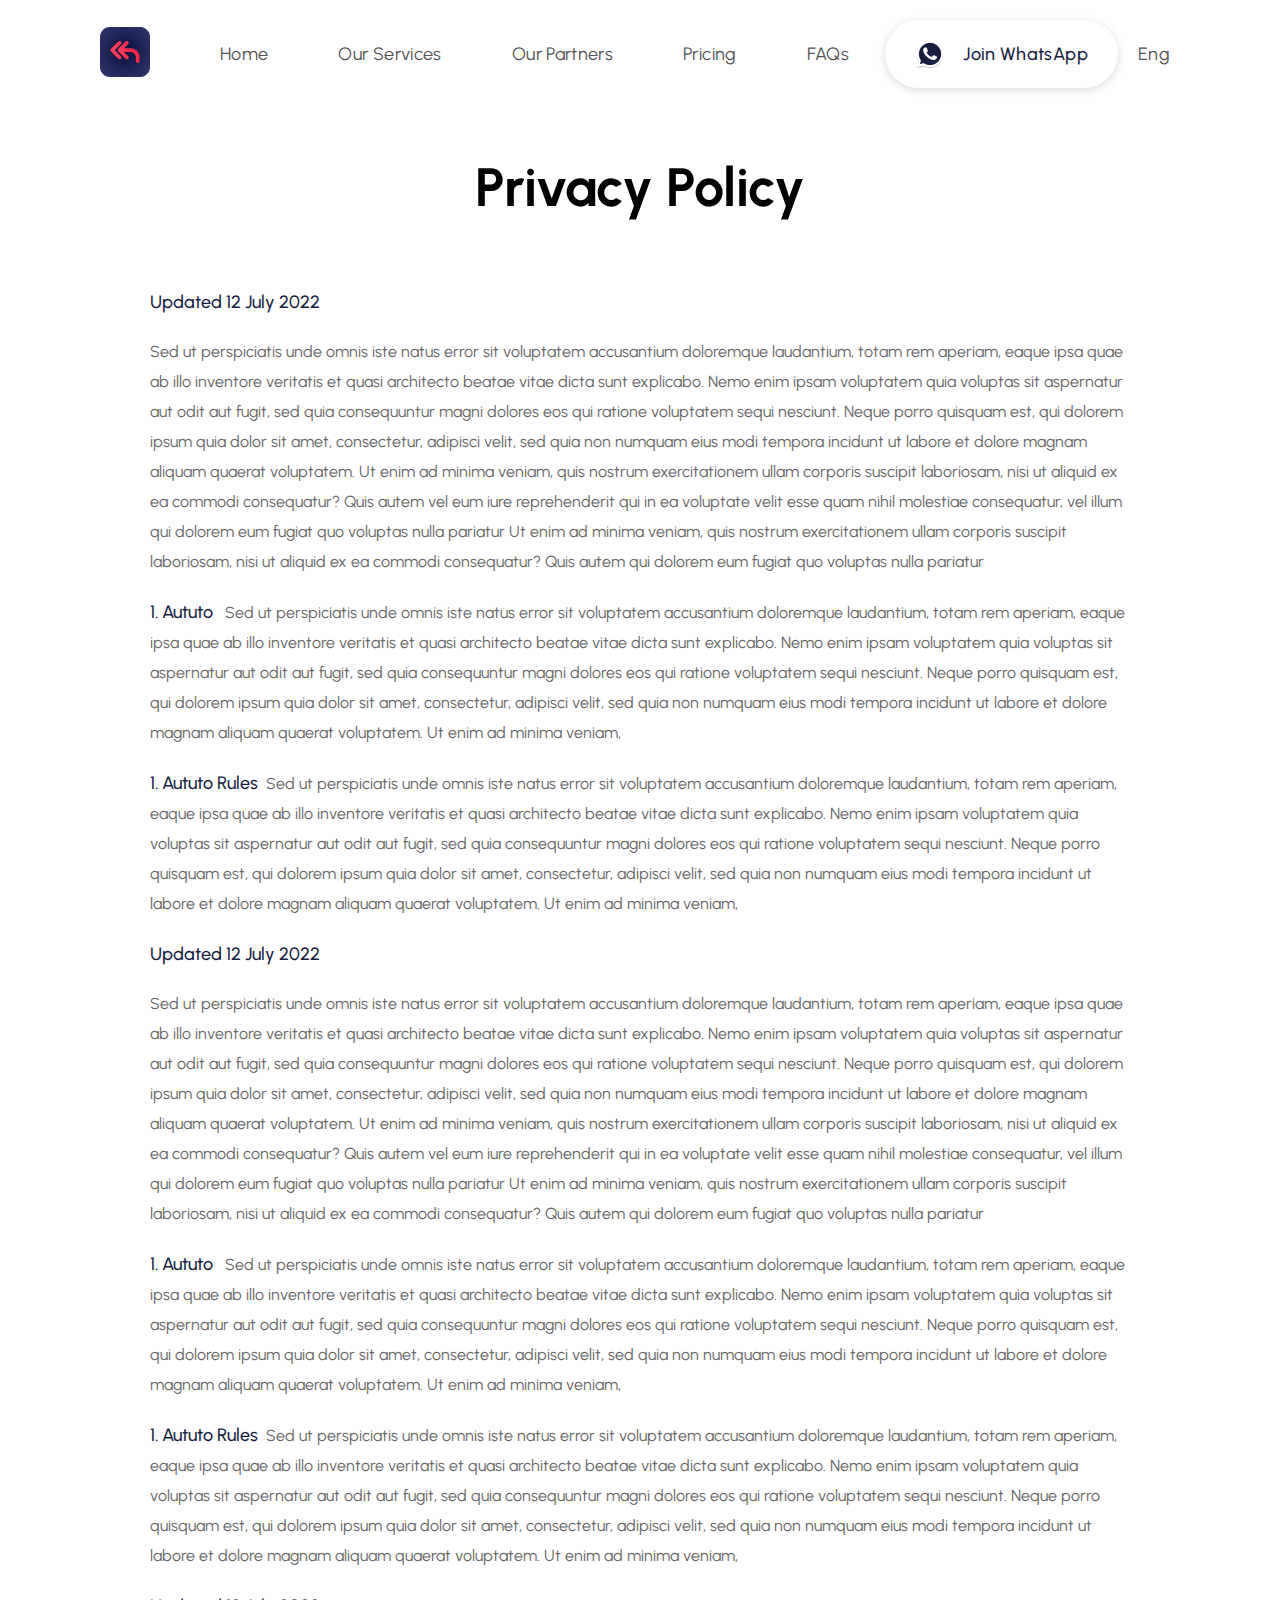
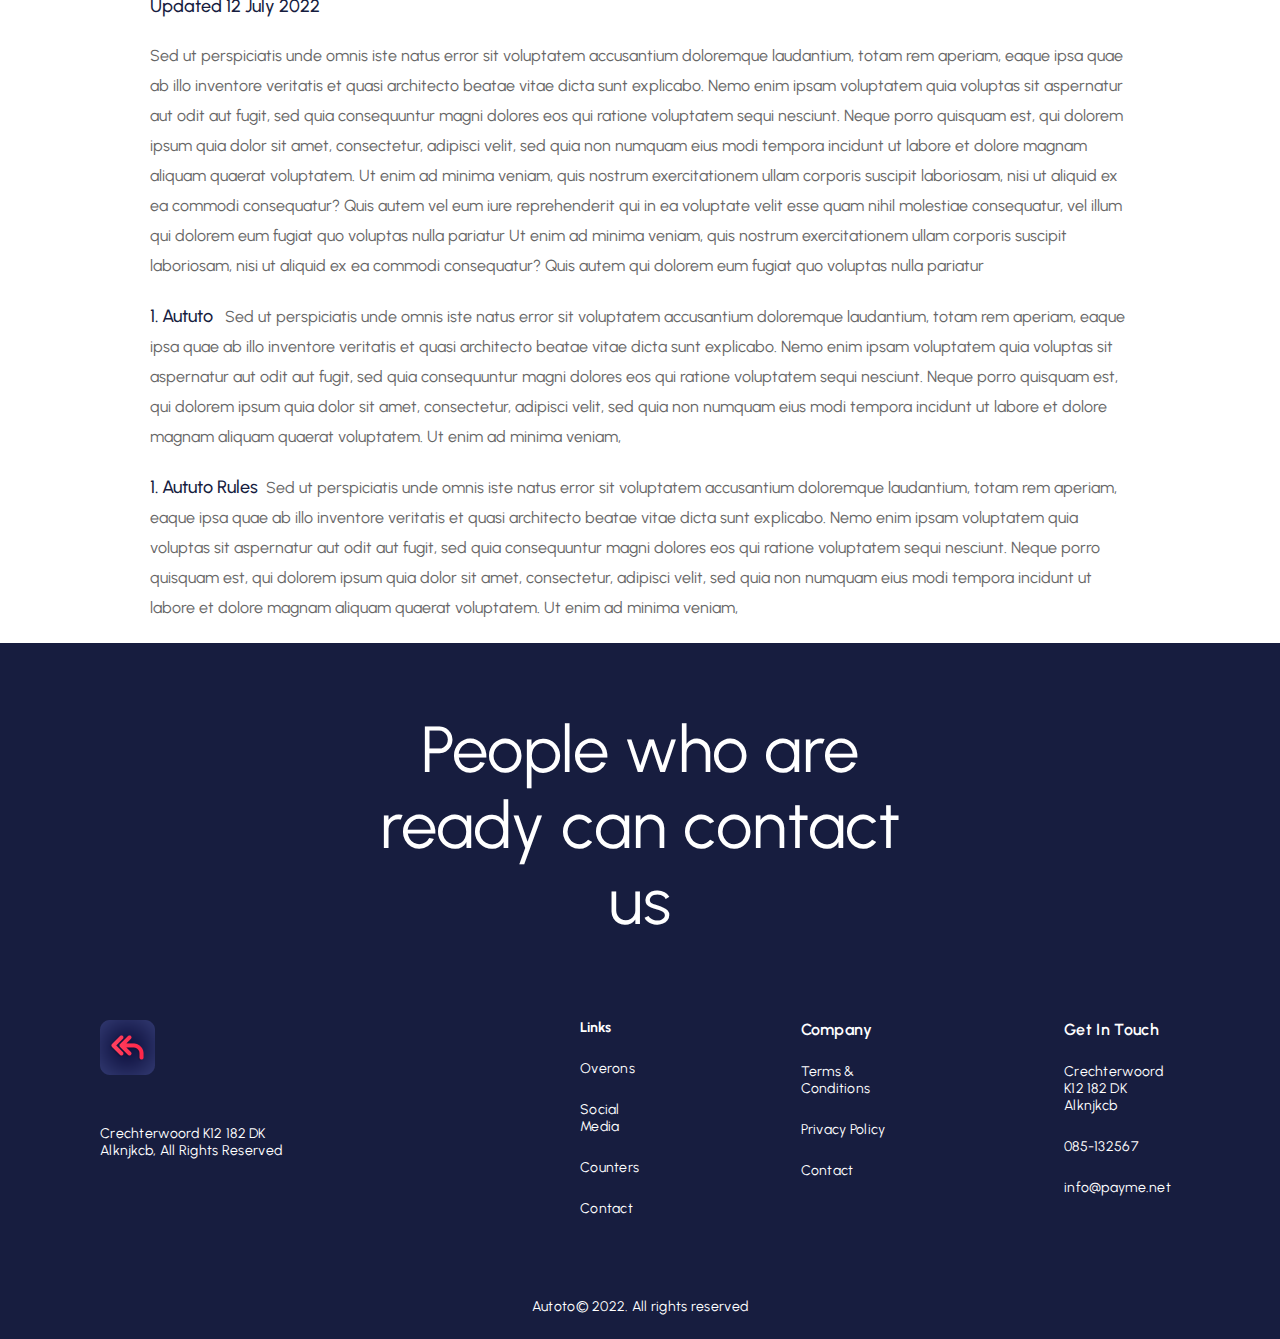
<file: autoto-app-privacy-english.html>
<!DOCTYPE html>
<html lang="en">

<head>
    <meta charset="UTF-8">
    <meta http-equiv="X-UA-Compatible" content="IE=edge">
    <meta name="viewport" content="width=device-width, initial-scale=1.0">
    <link rel="stylesheet" href="https://cdnjs.cloudflare.com/ajax/libs/font-awesome/6.2.1/css/all.min.css" integrity="sha512-MV7K8+y+gLIBoVD59lQIYicR65iaqukzvf/nwasF0nqhPay5w/9lJmVM2hMDcnK1OnMGCdVK+iQrJ7lzPJQd1w==" crossorigin="anonymous" referrerpolicy="no-referrer" />
    <link rel="shortcut icon" href="/images/appstore.png" type="image/x-icon">
    <title>Privacy Policy | Autoto App</title>
    <link rel="stylesheet" href="/style.css">
    <link rel="stylesheet" href="/terms.css">
</head>

<body>
    <div class="lang-res">
        <div class="flex lang-option-res">
            <span id="lang-title">Eng</span>
            <i class="fas fa-chevron-down"></i>
        </div>
        <div class="lang-drop-res">
            <a href="/autoto-app-privacy-english.html" class="drop-link">English</a>
            <a href="/autoto-app-privacy-hebrew.html" class="drop-link">Hebrew</a>
        </div>
    </div>
    <div class="header-top dir-change">
        <header class="max-width">
            <nav>
                <div class="nav-right">
                    <div class="logo">
                        <img src="/images/top.png" alt="">
                    </div>

                    <ul id="my-nav">
                        <div class="res-top">
                            <img id="close" src="/images/close.png" alt="">
                            <div class="nav-left res">
                                <a class="whatsapp" href="#">
                                    <img src="/images/whatsapp.png" alt="">
                                    <span>Join WhatsApp</span>
                                </a>
                            </div>
                            

                        </div>
                        <li><a class="link" href="/index.html">Home</a></li>
                        <li><a class="link" href="/index.html#services">Our Services</a></li>
                        <li><a class="link" href="/index.html#partners">Our Partners</a></li>
                        <li><a class="link" href="/index.html#pricing">Pricing</a></li>
                        <li><a class="link" href="/index.html#faq">FAQs</a></li>
                    </ul>

                    <div class="ham">
                        <div class="ham-inner" id="ham">
                            <div class="ham-line"></div>
                            <div class="ham-line"></div>
                            <div class="ham-line"></div>
                            <div class="ham-line"></div>
                        </div>
                    </div>
                </div>
                <div class="nav-left flex">
                    <a class="whatsapp" href="#">
                        <img src="/images/whatsapp.png" alt="">
                        <span>Join WhatsApp</span>
                    </a>

                    <div class="lang">
                        <div class="flex lang-option" id="lang-option">
                            <span id="lang-title">Eng</span>
                            <i class="fas fa-chevron-down"></i>
                        </div>
                        <div class="lang-drop">
                            <a href="/autoto-app-privacy-english.html" class="drop-link">English</a>
                            <a href="/autoto-app-privacy-hebrew.html" class="drop-link">Hebrew</a>
                        </div>
                    </div>
                </div>
            </nav>
        </header>
    </div>

    <section class="terms">
        <h1>Privacy Policy</h1>
        <div class="terms-outer">
            <div class="terms-text">
                <p class="head">Updated 12 July 2022</p>
                <p class="para-body">Sed ut perspiciatis unde omnis iste natus error sit voluptatem accusantium doloremque
                    laudantium, totam rem aperiam, eaque ipsa quae ab illo inventore veritatis et quasi architecto beatae
                    vitae dicta sunt explicabo. Nemo enim ipsam voluptatem quia voluptas sit aspernatur aut odit aut fugit,
                    sed quia consequuntur magni dolores eos qui ratione voluptatem sequi nesciunt. Neque porro quisquam est,
                    qui dolorem ipsum quia dolor sit amet, consectetur, adipisci velit, sed quia non numquam eius modi
                    tempora incidunt ut labore et dolore magnam aliquam quaerat voluptatem. Ut enim ad minima veniam, quis
                    nostrum exercitationem ullam corporis suscipit laboriosam, nisi ut aliquid ex ea commodi consequatur?
                    Quis autem vel eum iure reprehenderit qui in ea voluptate velit esse quam nihil molestiae consequatur,
                    vel illum qui dolorem eum fugiat quo voluptas nulla pariatur Ut enim ad minima veniam, quis nostrum
                    exercitationem ullam corporis suscipit laboriosam, nisi ut aliquid ex ea commodi consequatur? Quis autem
                    qui dolorem eum fugiat quo voluptas nulla pariatur</p>
    
            </div>
            <div class="terms-text">
    
                <p class="para-body"> <span> 1. Aututo </span>&nbsp; Sed ut perspiciatis unde omnis iste natus error sit
                    voluptatem accusantium
                    doloremque laudantium, totam rem aperiam, eaque ipsa quae ab illo inventore veritatis et quasi
                    architecto beatae vitae dicta sunt explicabo. Nemo enim ipsam voluptatem quia voluptas sit aspernatur
                    aut odit aut fugit, sed quia consequuntur magni dolores eos qui ratione voluptatem sequi nesciunt. Neque
                    porro quisquam est, qui dolorem ipsum quia dolor sit amet, consectetur, adipisci velit, sed quia non
                    numquam eius modi tempora incidunt ut labore et dolore magnam aliquam quaerat voluptatem. Ut enim ad
                    minima veniam, </p>
    
            </div>
            <div class="terms-text">
    
                <p class="para-body"> <span>1. Aututo Rules</span>&nbsp;  Sed ut perspiciatis unde omnis iste natus
                    error sit voluptatem accusantium doloremque laudantium, totam rem aperiam, eaque ipsa quae ab illo
                    inventore veritatis et quasi architecto beatae vitae dicta sunt explicabo. Nemo enim ipsam voluptatem
                    quia voluptas sit aspernatur aut odit aut fugit, sed quia consequuntur magni dolores eos qui ratione
                    voluptatem sequi nesciunt. Neque porro quisquam est, qui dolorem ipsum quia dolor sit amet, consectetur,
                    adipisci velit, sed quia non numquam eius modi tempora incidunt ut labore et dolore magnam aliquam
                    quaerat voluptatem. Ut enim ad minima veniam, </p>
    
            </div>
        </div>
        <div class="terms-outer">
            <div class="terms-text">
                <p class="head">Updated 12 July 2022</p>
                <p class="para-body">Sed ut perspiciatis unde omnis iste natus error sit voluptatem accusantium doloremque
                    laudantium, totam rem aperiam, eaque ipsa quae ab illo inventore veritatis et quasi architecto beatae
                    vitae dicta sunt explicabo. Nemo enim ipsam voluptatem quia voluptas sit aspernatur aut odit aut fugit,
                    sed quia consequuntur magni dolores eos qui ratione voluptatem sequi nesciunt. Neque porro quisquam est,
                    qui dolorem ipsum quia dolor sit amet, consectetur, adipisci velit, sed quia non numquam eius modi
                    tempora incidunt ut labore et dolore magnam aliquam quaerat voluptatem. Ut enim ad minima veniam, quis
                    nostrum exercitationem ullam corporis suscipit laboriosam, nisi ut aliquid ex ea commodi consequatur?
                    Quis autem vel eum iure reprehenderit qui in ea voluptate velit esse quam nihil molestiae consequatur,
                    vel illum qui dolorem eum fugiat quo voluptas nulla pariatur Ut enim ad minima veniam, quis nostrum
                    exercitationem ullam corporis suscipit laboriosam, nisi ut aliquid ex ea commodi consequatur? Quis autem
                    qui dolorem eum fugiat quo voluptas nulla pariatur</p>
    
            </div>
            <div class="terms-text">
    
                <p class="para-body"> <span> 1. Aututo </span>&nbsp; Sed ut perspiciatis unde omnis iste natus error sit
                    voluptatem accusantium
                    doloremque laudantium, totam rem aperiam, eaque ipsa quae ab illo inventore veritatis et quasi
                    architecto beatae vitae dicta sunt explicabo. Nemo enim ipsam voluptatem quia voluptas sit aspernatur
                    aut odit aut fugit, sed quia consequuntur magni dolores eos qui ratione voluptatem sequi nesciunt. Neque
                    porro quisquam est, qui dolorem ipsum quia dolor sit amet, consectetur, adipisci velit, sed quia non
                    numquam eius modi tempora incidunt ut labore et dolore magnam aliquam quaerat voluptatem. Ut enim ad
                    minima veniam, </p>
    
            </div>
            <div class="terms-text">
    
                <p class="para-body"> <span>1. Aututo Rules</span>&nbsp; Sed ut perspiciatis unde omnis iste natus
                    error sit voluptatem accusantium doloremque laudantium, totam rem aperiam, eaque ipsa quae ab illo
                    inventore veritatis et quasi architecto beatae vitae dicta sunt explicabo. Nemo enim ipsam voluptatem
                    quia voluptas sit aspernatur aut odit aut fugit, sed quia consequuntur magni dolores eos qui ratione
                    voluptatem sequi nesciunt. Neque porro quisquam est, qui dolorem ipsum quia dolor sit amet, consectetur,
                    adipisci velit, sed quia non numquam eius modi tempora incidunt ut labore et dolore magnam aliquam
                    quaerat voluptatem. Ut enim ad minima veniam, </p>
    
            </div>
        </div>
        <div class="terms-outer">
            <div class="terms-text">
                <p class="head">Updated 12 July 2022</p>
                <p class="para-body">Sed ut perspiciatis unde omnis iste natus error sit voluptatem accusantium doloremque
                    laudantium, totam rem aperiam, eaque ipsa quae ab illo inventore veritatis et quasi architecto beatae
                    vitae dicta sunt explicabo. Nemo enim ipsam voluptatem quia voluptas sit aspernatur aut odit aut fugit,
                    sed quia consequuntur magni dolores eos qui ratione voluptatem sequi nesciunt. Neque porro quisquam est,
                    qui dolorem ipsum quia dolor sit amet, consectetur, adipisci velit, sed quia non numquam eius modi
                    tempora incidunt ut labore et dolore magnam aliquam quaerat voluptatem. Ut enim ad minima veniam, quis
                    nostrum exercitationem ullam corporis suscipit laboriosam, nisi ut aliquid ex ea commodi consequatur?
                    Quis autem vel eum iure reprehenderit qui in ea voluptate velit esse quam nihil molestiae consequatur,
                    vel illum qui dolorem eum fugiat quo voluptas nulla pariatur Ut enim ad minima veniam, quis nostrum
                    exercitationem ullam corporis suscipit laboriosam, nisi ut aliquid ex ea commodi consequatur? Quis autem
                    qui dolorem eum fugiat quo voluptas nulla pariatur</p>
    
            </div>
            <div class="terms-text">
    
                <p class="para-body"> <span> 1. Aututo </span>&nbsp; Sed ut perspiciatis unde omnis iste natus error sit
                    voluptatem accusantium
                    doloremque laudantium, totam rem aperiam, eaque ipsa quae ab illo inventore veritatis et quasi
                    architecto beatae vitae dicta sunt explicabo. Nemo enim ipsam voluptatem quia voluptas sit aspernatur
                    aut odit aut fugit, sed quia consequuntur magni dolores eos qui ratione voluptatem sequi nesciunt. Neque
                    porro quisquam est, qui dolorem ipsum quia dolor sit amet, consectetur, adipisci velit, sed quia non
                    numquam eius modi tempora incidunt ut labore et dolore magnam aliquam quaerat voluptatem. Ut enim ad
                    minima veniam, </p>
    
            </div>
            <div class="terms-text">
    
                <p class="para-body"> <span>1. Aututo Rules</span>&nbsp; Sed ut perspiciatis unde omnis iste natus
                    error sit voluptatem accusantium doloremque laudantium, totam rem aperiam, eaque ipsa quae ab illo
                    inventore veritatis et quasi architecto beatae vitae dicta sunt explicabo. Nemo enim ipsam voluptatem
                    quia voluptas sit aspernatur aut odit aut fugit, sed quia consequuntur magni dolores eos qui ratione
                    voluptatem sequi nesciunt. Neque porro quisquam est, qui dolorem ipsum quia dolor sit amet, consectetur,
                    adipisci velit, sed quia non numquam eius modi tempora incidunt ut labore et dolore magnam aliquam
                    quaerat voluptatem. Ut enim ad minima veniam, </p>
    
            </div>
        </div>
    </section>

    <footer class="footer-section">
        <div class="footer-inner">
            <h1>People who are <span>ready can contact us</span> </h1>
            <div class="footer-middle">
                <div class="footer-logo-detail">
                    <img src="/images/appstore.png" alt="">
                    <p>Crechterwoord K12 182 DK Alknjkcb, All Rights Reserved</p>
                </div>
                <div class="footer-right-details">
                    <div class="links">
                        <h2>Links</h2>
                        <a href="#">Overons</a>
                        <a href="#">Social Media</a>
                        <a href="#">Counters</a>
                        <a href="#">Contact</a>
                    </div>
                    <div class="company">
                        <h2>Company</h2>
                        <a href="/autoto-app-terms-english.html">Terms & Conditions</a>
                        <a href="/autoto-app-privacy-english.html">Privacy Policy</a>
                        <a href="#">Contact</a>
                    </div>
                    <div class="getInTouch">
                        <h2>Get In Touch</h2>
                        <a href="#">Crechterwoord K12 182 DK Alknjkcb</a>
                        <a href="#">085-132567</a>
                        <a href="#">info@payme.net</a>
                    </div>
                </div>
            </div>
            <p>Autoto© 2022. All rights reserved</p>
        </div>
    </footer>



    <script src="app.js"></script>
</body>

</html>
</file>
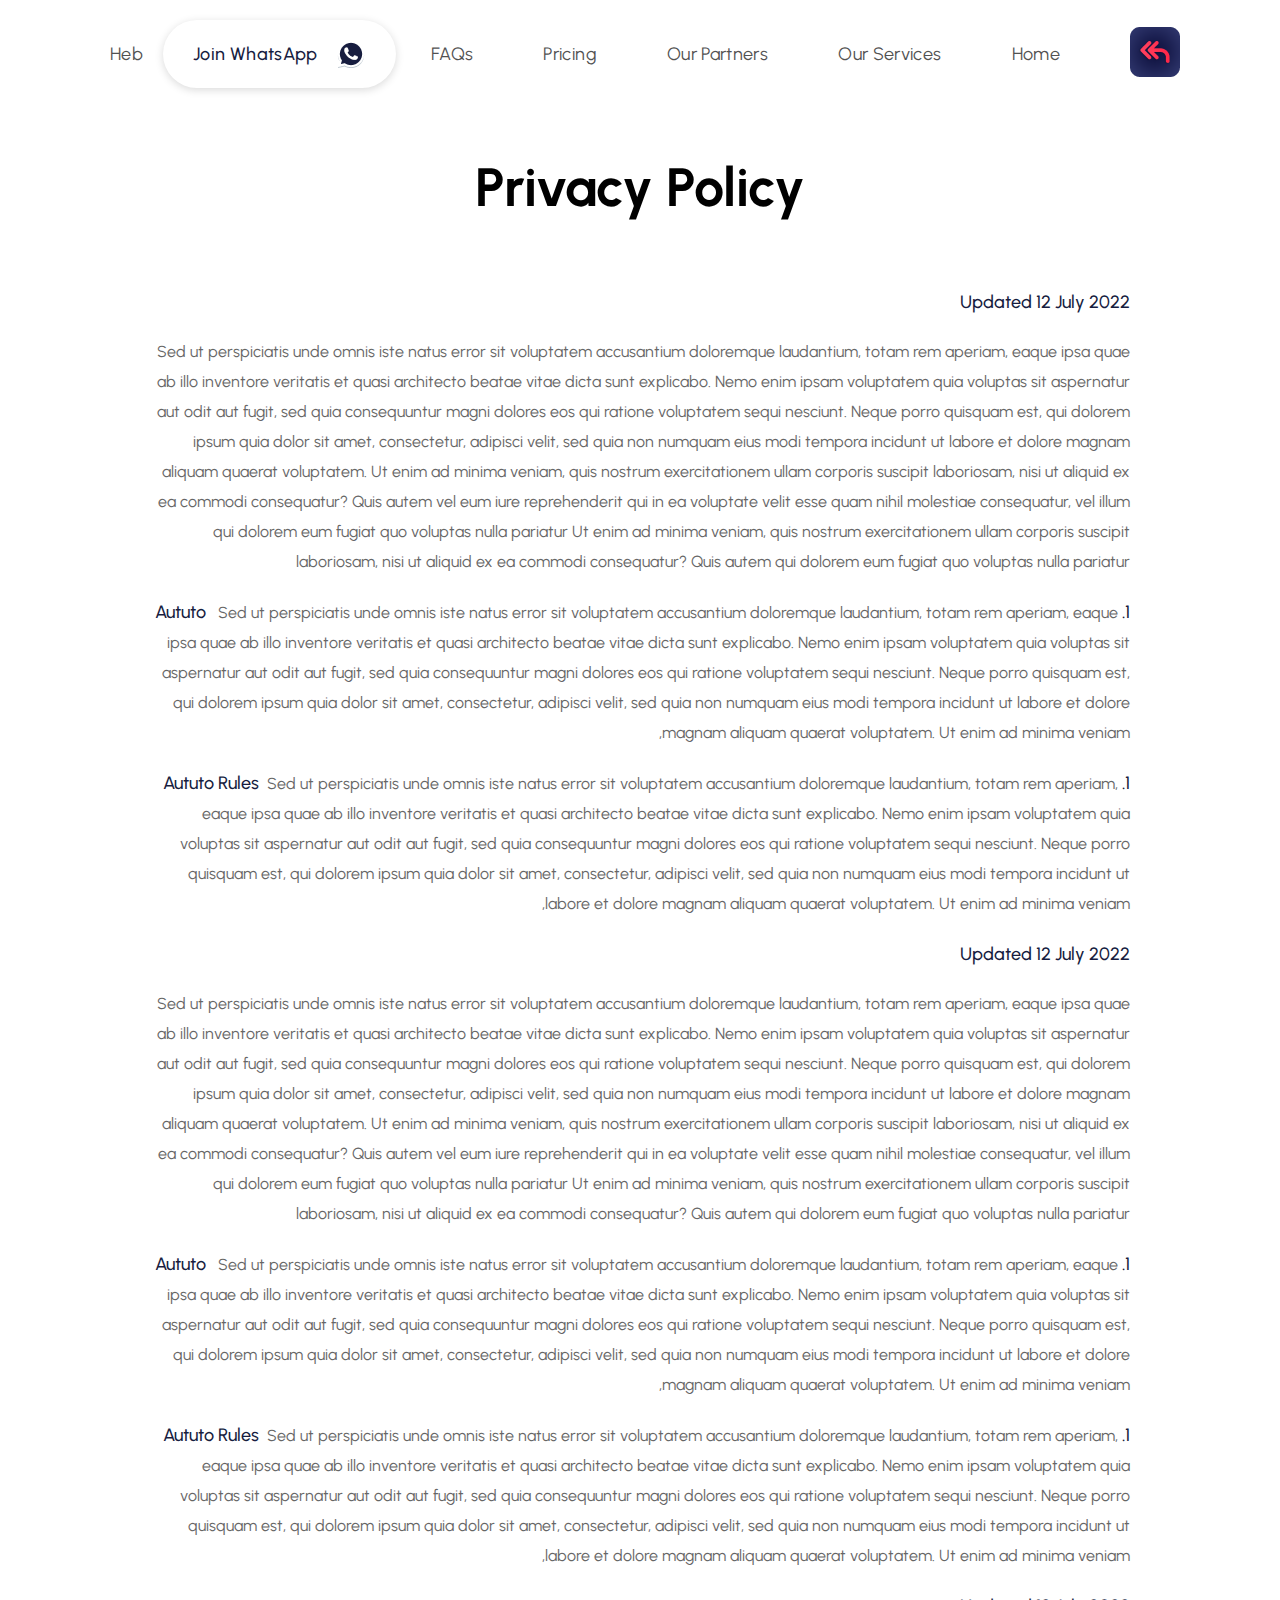
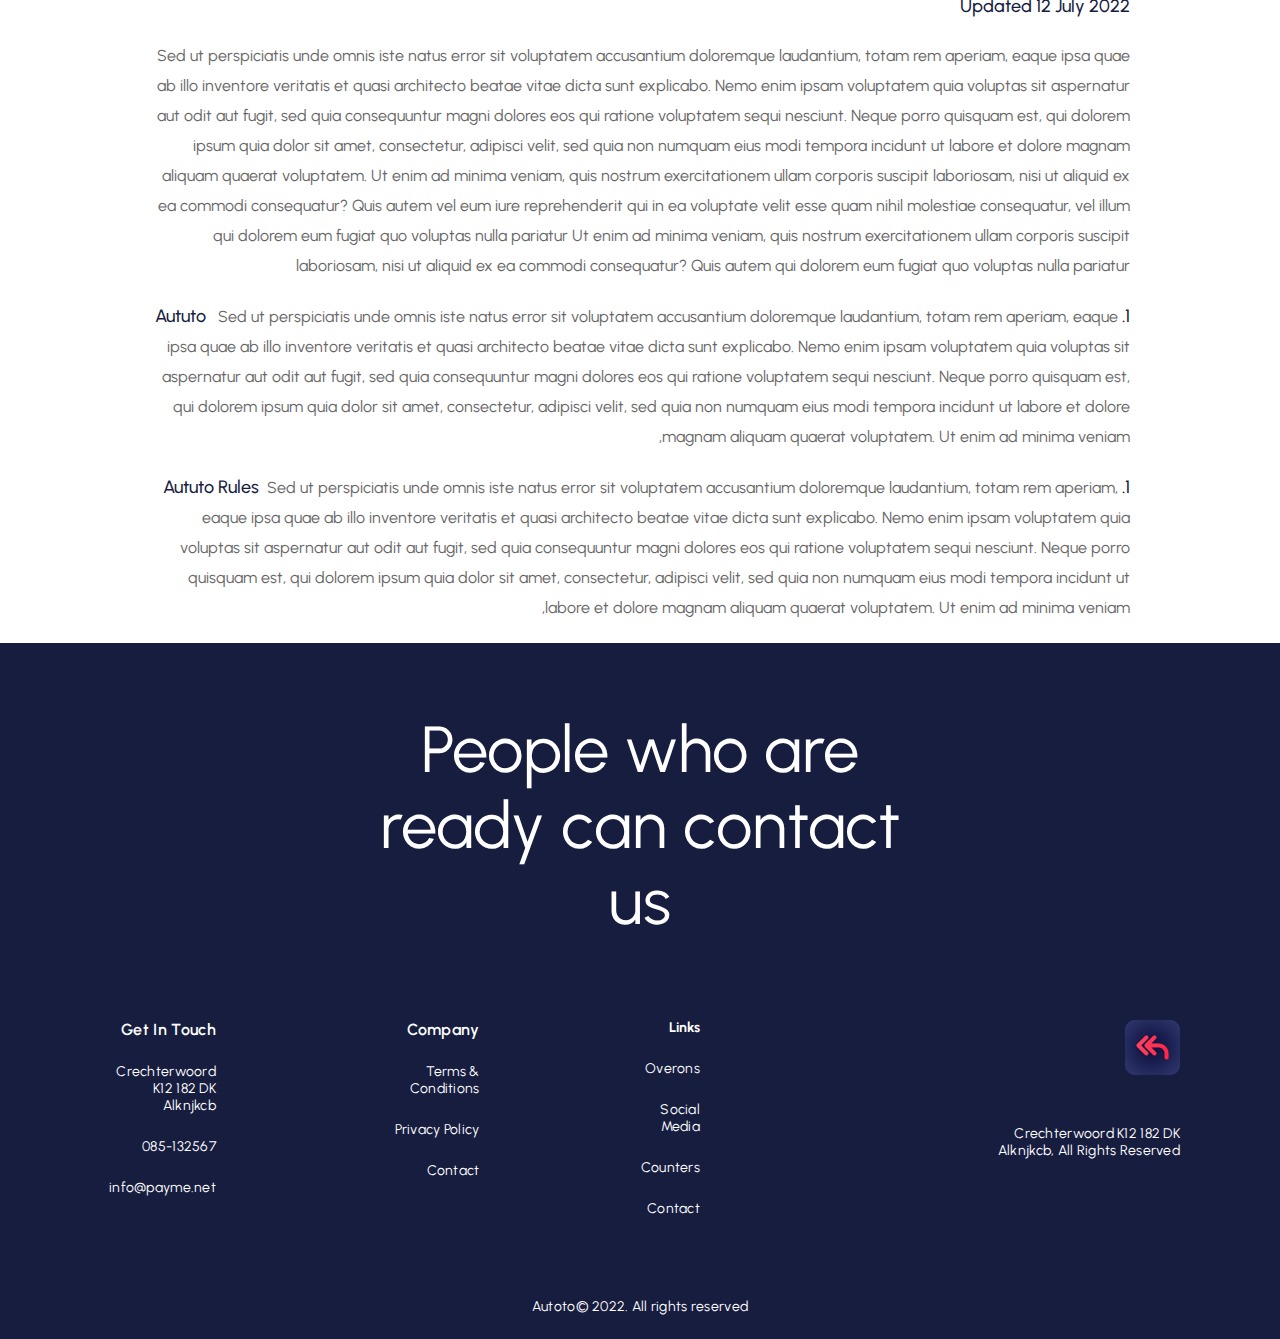
<file: autoto-app-privacy-hebrew.html>
<!DOCTYPE html>
<html dir="rtl">

<head>
    <meta charset="UTF-8">
    <meta http-equiv="X-UA-Compatible" content="IE=edge">
    <meta name="viewport" content="width=device-width, initial-scale=1.0">
    <link rel="stylesheet" href="https://cdnjs.cloudflare.com/ajax/libs/font-awesome/6.2.1/css/all.min.css" integrity="sha512-MV7K8+y+gLIBoVD59lQIYicR65iaqukzvf/nwasF0nqhPay5w/9lJmVM2hMDcnK1OnMGCdVK+iQrJ7lzPJQd1w==" crossorigin="anonymous" referrerpolicy="no-referrer" />
    <link rel="shortcut icon" href="/images/appstore.png" type="image/x-icon">
    <title>Privacy Policy | Autoto App</title>
    <link rel="stylesheet" href="/style.css">
    <link rel="stylesheet" href="/terms.css">
</head>

<body>
    <div class="lang-res">
        <div class="flex lang-option-res">
            <span id="lang-title">Heb</span>
            <i class="fas fa-chevron-down"></i>
        </div>
        <div class="lang-drop-res">
            <a href="/autoto-app-privacy-english.html" class="drop-link">English</a>
            <a href="/autoto-app-privacy-hebrew.html" class="drop-link">Hebrew</a>
        </div>
    </div>
    <div class="header-top dir-change">
        <header class="max-width">
            <nav>
                <div class="nav-right">
                    <div class="logo">
                        <img src="/images/top.png" alt="">
                    </div>

                    <ul id="my-nav">
                        <div class="res-top">
                            <img id="close" src="/images/close.png" alt="">
                            <div class="nav-left res">
                                <a class="whatsapp" href="#">
                                    <img src="/images/whatsapp.png" alt="">
                                    <span>Join WhatsApp</span>
                                </a>
                            </div>
                            

                        </div>
                        <li><a class="link" href="/autoto-app-hebrew.html">Home</a></li>
                        <li><a class="link" href="/autoto-app-hebrew.html#services">Our Services</a></li>
                        <li><a class="link" href="/autoto-app-hebrew.html#partners">Our Partners</a></li>
                        <li><a class="link" href="/autoto-app-hebrew.html#pricing">Pricing</a></li>
                        <li><a class="link" href="/autoto-app-hebrew.html#faq">FAQs</a></li>
                    </ul>

                    <div class="ham">
                        <div class="ham-inner" id="ham">
                            <div class="ham-line"></div>
                            <div class="ham-line"></div>
                            <div class="ham-line"></div>
                            <div class="ham-line"></div>
                        </div>
                    </div>
                </div>
                <div class="nav-left flex">
                    <a class="whatsapp" href="#">
                        <img src="/images/whatsapp.png" alt="">
                        <span>Join WhatsApp</span>
                    </a>

                    <div class="lang">
                        <div class="flex lang-option" id="lang-option">
                            <span id="lang-title">Heb</span>
                            <i class="fas fa-chevron-down"></i>
                        </div>
                        <div class="lang-drop">
                            <a href="/autoto-app-privacy-english.html" class="drop-link">English</a>
                            <a href="/autoto-app-privacy-hebrew.html" class="drop-link">Hebrew</a>
                        </div>
                    </div>
                </div>
            </nav>
        </header>
    </div>

    <section class="terms">
        <h1>Privacy Policy</h1>
        <div class="terms-outer">
            <div class="terms-text">
                <p class="head">Updated 12 July 2022</p>
                <p class="para-body">Sed ut perspiciatis unde omnis iste natus error sit voluptatem accusantium doloremque
                    laudantium, totam rem aperiam, eaque ipsa quae ab illo inventore veritatis et quasi architecto beatae
                    vitae dicta sunt explicabo. Nemo enim ipsam voluptatem quia voluptas sit aspernatur aut odit aut fugit,
                    sed quia consequuntur magni dolores eos qui ratione voluptatem sequi nesciunt. Neque porro quisquam est,
                    qui dolorem ipsum quia dolor sit amet, consectetur, adipisci velit, sed quia non numquam eius modi
                    tempora incidunt ut labore et dolore magnam aliquam quaerat voluptatem. Ut enim ad minima veniam, quis
                    nostrum exercitationem ullam corporis suscipit laboriosam, nisi ut aliquid ex ea commodi consequatur?
                    Quis autem vel eum iure reprehenderit qui in ea voluptate velit esse quam nihil molestiae consequatur,
                    vel illum qui dolorem eum fugiat quo voluptas nulla pariatur Ut enim ad minima veniam, quis nostrum
                    exercitationem ullam corporis suscipit laboriosam, nisi ut aliquid ex ea commodi consequatur? Quis autem
                    qui dolorem eum fugiat quo voluptas nulla pariatur</p>
    
            </div>
            <div class="terms-text">
    
                <p class="para-body"> <span> 1. Aututo </span>&nbsp; Sed ut perspiciatis unde omnis iste natus error sit
                    voluptatem accusantium
                    doloremque laudantium, totam rem aperiam, eaque ipsa quae ab illo inventore veritatis et quasi
                    architecto beatae vitae dicta sunt explicabo. Nemo enim ipsam voluptatem quia voluptas sit aspernatur
                    aut odit aut fugit, sed quia consequuntur magni dolores eos qui ratione voluptatem sequi nesciunt. Neque
                    porro quisquam est, qui dolorem ipsum quia dolor sit amet, consectetur, adipisci velit, sed quia non
                    numquam eius modi tempora incidunt ut labore et dolore magnam aliquam quaerat voluptatem. Ut enim ad
                    minima veniam, </p>
    
            </div>
            <div class="terms-text">
    
                <p class="para-body"> <span>1. Aututo Rules</span>&nbsp;  Sed ut perspiciatis unde omnis iste natus
                    error sit voluptatem accusantium doloremque laudantium, totam rem aperiam, eaque ipsa quae ab illo
                    inventore veritatis et quasi architecto beatae vitae dicta sunt explicabo. Nemo enim ipsam voluptatem
                    quia voluptas sit aspernatur aut odit aut fugit, sed quia consequuntur magni dolores eos qui ratione
                    voluptatem sequi nesciunt. Neque porro quisquam est, qui dolorem ipsum quia dolor sit amet, consectetur,
                    adipisci velit, sed quia non numquam eius modi tempora incidunt ut labore et dolore magnam aliquam
                    quaerat voluptatem. Ut enim ad minima veniam, </p>
    
            </div>
        </div>
        <div class="terms-outer">
            <div class="terms-text">
                <p class="head">Updated 12 July 2022</p>
                <p class="para-body">Sed ut perspiciatis unde omnis iste natus error sit voluptatem accusantium doloremque
                    laudantium, totam rem aperiam, eaque ipsa quae ab illo inventore veritatis et quasi architecto beatae
                    vitae dicta sunt explicabo. Nemo enim ipsam voluptatem quia voluptas sit aspernatur aut odit aut fugit,
                    sed quia consequuntur magni dolores eos qui ratione voluptatem sequi nesciunt. Neque porro quisquam est,
                    qui dolorem ipsum quia dolor sit amet, consectetur, adipisci velit, sed quia non numquam eius modi
                    tempora incidunt ut labore et dolore magnam aliquam quaerat voluptatem. Ut enim ad minima veniam, quis
                    nostrum exercitationem ullam corporis suscipit laboriosam, nisi ut aliquid ex ea commodi consequatur?
                    Quis autem vel eum iure reprehenderit qui in ea voluptate velit esse quam nihil molestiae consequatur,
                    vel illum qui dolorem eum fugiat quo voluptas nulla pariatur Ut enim ad minima veniam, quis nostrum
                    exercitationem ullam corporis suscipit laboriosam, nisi ut aliquid ex ea commodi consequatur? Quis autem
                    qui dolorem eum fugiat quo voluptas nulla pariatur</p>
    
            </div>
            <div class="terms-text">
    
                <p class="para-body"> <span> 1. Aututo </span>&nbsp; Sed ut perspiciatis unde omnis iste natus error sit
                    voluptatem accusantium
                    doloremque laudantium, totam rem aperiam, eaque ipsa quae ab illo inventore veritatis et quasi
                    architecto beatae vitae dicta sunt explicabo. Nemo enim ipsam voluptatem quia voluptas sit aspernatur
                    aut odit aut fugit, sed quia consequuntur magni dolores eos qui ratione voluptatem sequi nesciunt. Neque
                    porro quisquam est, qui dolorem ipsum quia dolor sit amet, consectetur, adipisci velit, sed quia non
                    numquam eius modi tempora incidunt ut labore et dolore magnam aliquam quaerat voluptatem. Ut enim ad
                    minima veniam, </p>
    
            </div>
            <div class="terms-text">
    
                <p class="para-body"> <span>1. Aututo Rules</span>&nbsp; Sed ut perspiciatis unde omnis iste natus
                    error sit voluptatem accusantium doloremque laudantium, totam rem aperiam, eaque ipsa quae ab illo
                    inventore veritatis et quasi architecto beatae vitae dicta sunt explicabo. Nemo enim ipsam voluptatem
                    quia voluptas sit aspernatur aut odit aut fugit, sed quia consequuntur magni dolores eos qui ratione
                    voluptatem sequi nesciunt. Neque porro quisquam est, qui dolorem ipsum quia dolor sit amet, consectetur,
                    adipisci velit, sed quia non numquam eius modi tempora incidunt ut labore et dolore magnam aliquam
                    quaerat voluptatem. Ut enim ad minima veniam, </p>
    
            </div>
        </div>
        <div class="terms-outer">
            <div class="terms-text">
                <p class="head">Updated 12 July 2022</p>
                <p class="para-body">Sed ut perspiciatis unde omnis iste natus error sit voluptatem accusantium doloremque
                    laudantium, totam rem aperiam, eaque ipsa quae ab illo inventore veritatis et quasi architecto beatae
                    vitae dicta sunt explicabo. Nemo enim ipsam voluptatem quia voluptas sit aspernatur aut odit aut fugit,
                    sed quia consequuntur magni dolores eos qui ratione voluptatem sequi nesciunt. Neque porro quisquam est,
                    qui dolorem ipsum quia dolor sit amet, consectetur, adipisci velit, sed quia non numquam eius modi
                    tempora incidunt ut labore et dolore magnam aliquam quaerat voluptatem. Ut enim ad minima veniam, quis
                    nostrum exercitationem ullam corporis suscipit laboriosam, nisi ut aliquid ex ea commodi consequatur?
                    Quis autem vel eum iure reprehenderit qui in ea voluptate velit esse quam nihil molestiae consequatur,
                    vel illum qui dolorem eum fugiat quo voluptas nulla pariatur Ut enim ad minima veniam, quis nostrum
                    exercitationem ullam corporis suscipit laboriosam, nisi ut aliquid ex ea commodi consequatur? Quis autem
                    qui dolorem eum fugiat quo voluptas nulla pariatur</p>
    
            </div>
            <div class="terms-text">
    
                <p class="para-body"> <span> 1. Aututo </span>&nbsp; Sed ut perspiciatis unde omnis iste natus error sit
                    voluptatem accusantium
                    doloremque laudantium, totam rem aperiam, eaque ipsa quae ab illo inventore veritatis et quasi
                    architecto beatae vitae dicta sunt explicabo. Nemo enim ipsam voluptatem quia voluptas sit aspernatur
                    aut odit aut fugit, sed quia consequuntur magni dolores eos qui ratione voluptatem sequi nesciunt. Neque
                    porro quisquam est, qui dolorem ipsum quia dolor sit amet, consectetur, adipisci velit, sed quia non
                    numquam eius modi tempora incidunt ut labore et dolore magnam aliquam quaerat voluptatem. Ut enim ad
                    minima veniam, </p>
    
            </div>
            <div class="terms-text">
    
                <p class="para-body"> <span>1. Aututo Rules</span>&nbsp; Sed ut perspiciatis unde omnis iste natus
                    error sit voluptatem accusantium doloremque laudantium, totam rem aperiam, eaque ipsa quae ab illo
                    inventore veritatis et quasi architecto beatae vitae dicta sunt explicabo. Nemo enim ipsam voluptatem
                    quia voluptas sit aspernatur aut odit aut fugit, sed quia consequuntur magni dolores eos qui ratione
                    voluptatem sequi nesciunt. Neque porro quisquam est, qui dolorem ipsum quia dolor sit amet, consectetur,
                    adipisci velit, sed quia non numquam eius modi tempora incidunt ut labore et dolore magnam aliquam
                    quaerat voluptatem. Ut enim ad minima veniam, </p>
    
            </div>
        </div>
    </section>

    <footer class="footer-section">
        <div class="footer-inner">
            <h1>People who are <span>ready can contact us</span> </h1>
            <div class="footer-middle">
                <div class="footer-logo-detail">
                    <img src="/images/appstore.png" alt="">
                    <p>Crechterwoord K12 182 DK Alknjkcb, All Rights Reserved</p>
                </div>
                <div class="footer-right-details">
                    <div class="links">
                        <h2>Links</h2>
                        <a href="#">Overons</a>
                        <a href="#">Social Media</a>
                        <a href="#">Counters</a>
                        <a href="#">Contact</a>
                    </div>
                    <div class="company">
                        <h2>Company</h2>
                        <a href="/autoto-app-terms-hebrew.html">Terms & Conditions</a>
                        <a href="/autoto-app-privacy-hebrew.html">Privacy Policy</a>
                        <a href="#">Contact</a>
                    </div>
                    <div class="getInTouch">
                        <h2>Get In Touch</h2>
                        <a href="#">Crechterwoord K12 182 DK Alknjkcb</a>
                        <a href="#">085-132567</a>
                        <a href="#">info@payme.net</a>
                    </div>
                </div>
            </div>
            <p>Autoto© 2022. All rights reserved</p>
        </div>
    </footer>



    <script src="app.js"></script>
</body>

</html>
</file>
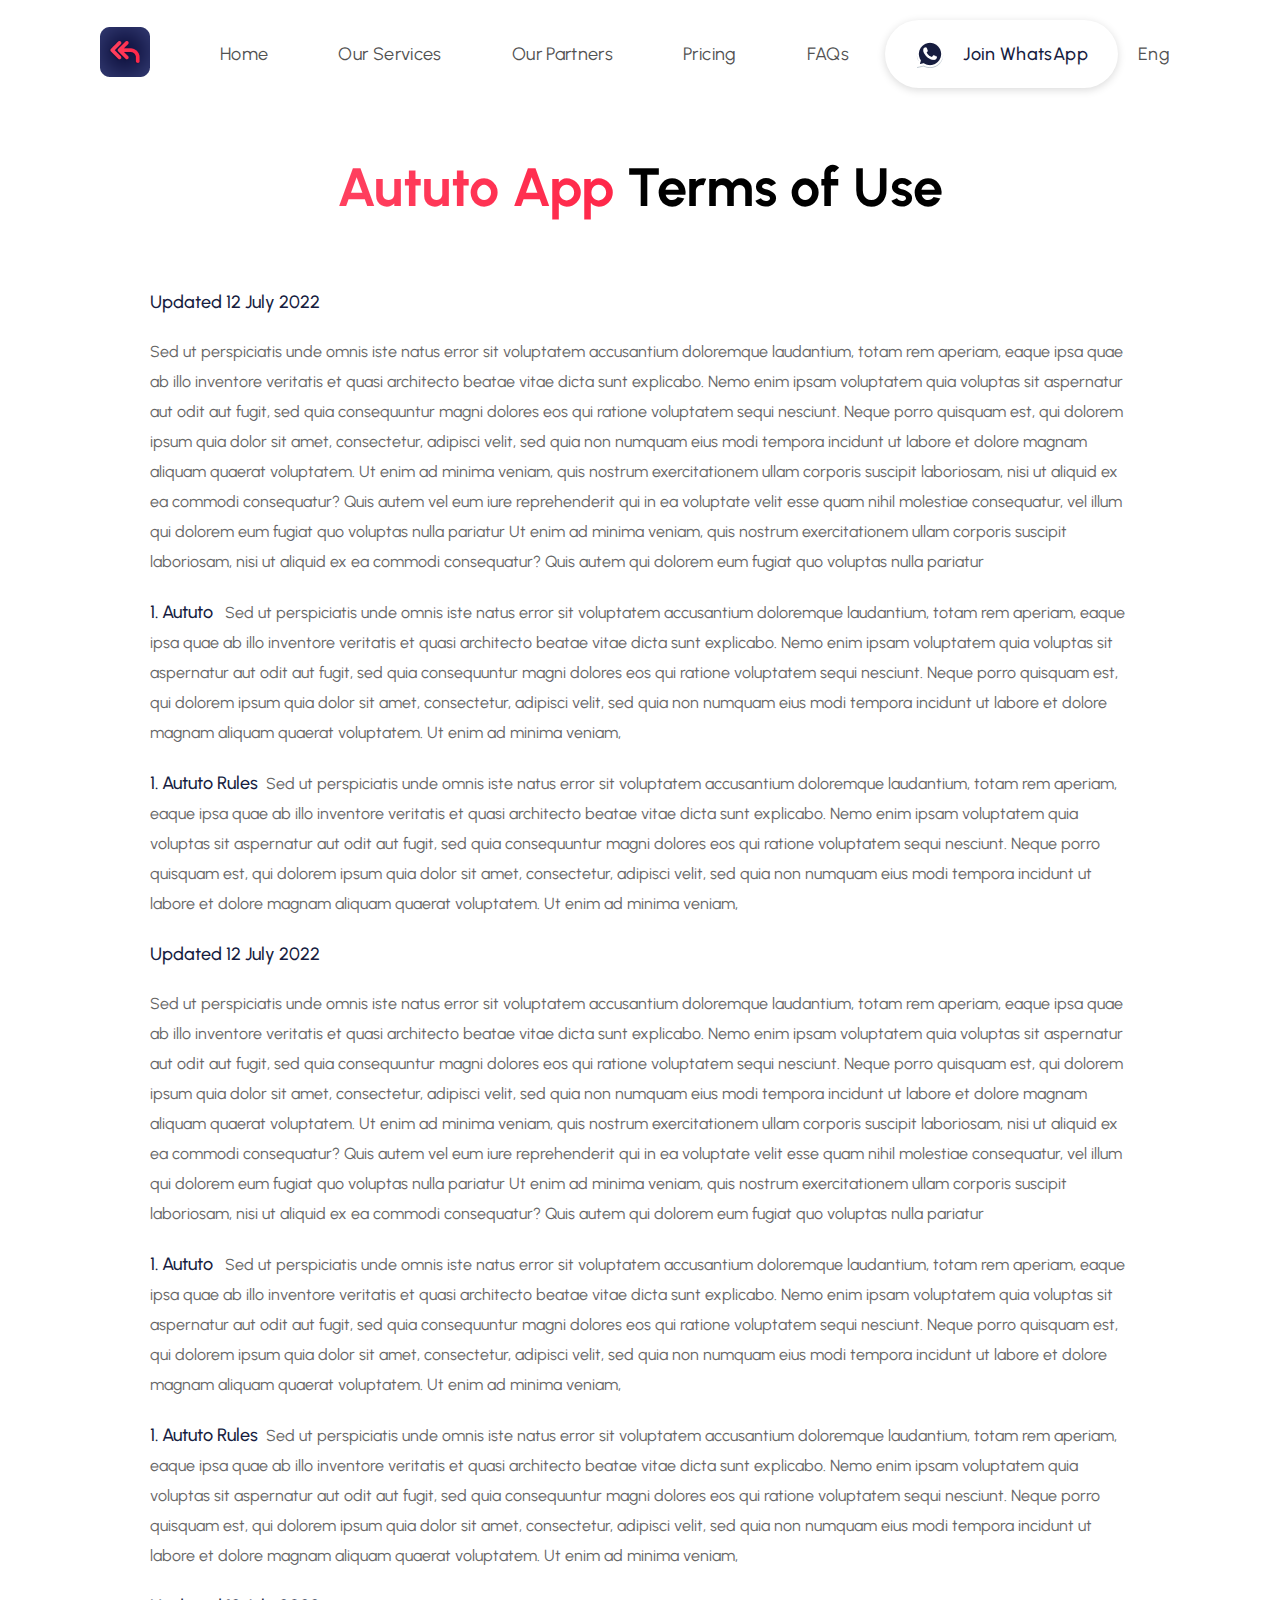
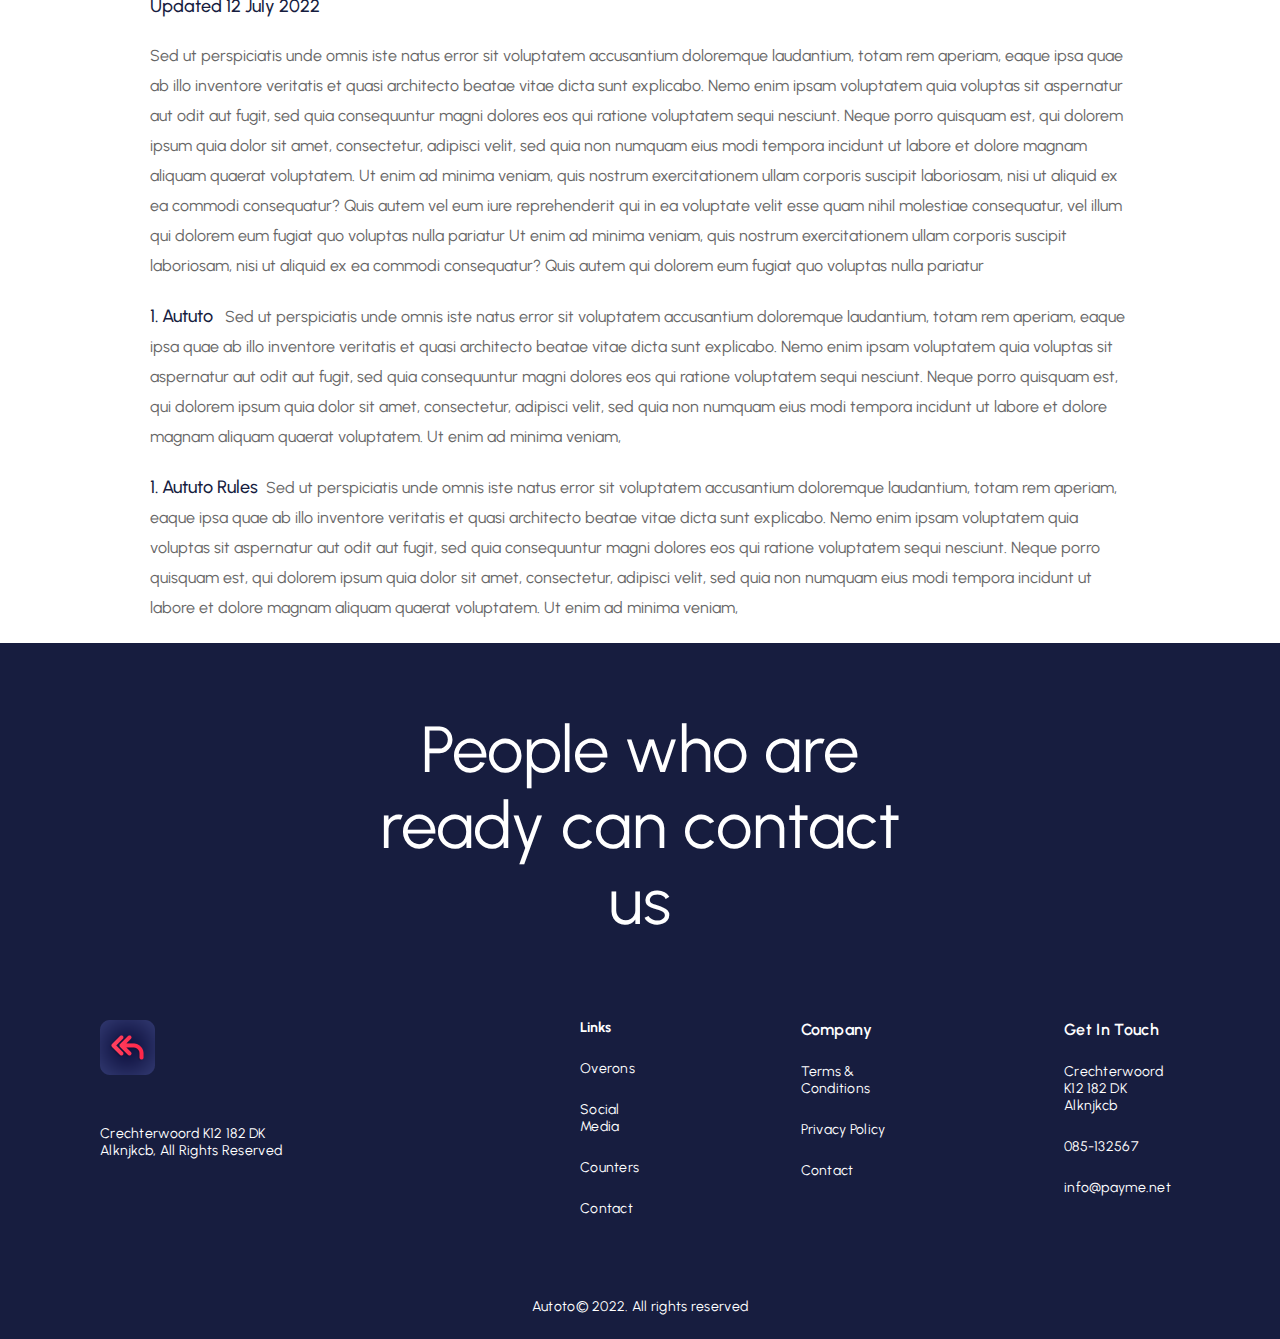
<file: autoto-app-terms-english.html>
<!DOCTYPE html>
<html lang="en">

<head>
    <meta charset="UTF-8">
    <meta http-equiv="X-UA-Compatible" content="IE=edge">
    <meta name="viewport" content="width=device-width, initial-scale=1.0">
    <link rel="stylesheet" href="https://cdnjs.cloudflare.com/ajax/libs/font-awesome/6.2.1/css/all.min.css" integrity="sha512-MV7K8+y+gLIBoVD59lQIYicR65iaqukzvf/nwasF0nqhPay5w/9lJmVM2hMDcnK1OnMGCdVK+iQrJ7lzPJQd1w==" crossorigin="anonymous" referrerpolicy="no-referrer" />
    <link rel="shortcut icon" href="/images/appstore.png" type="image/x-icon">
    <title>Terms and conditions | Autoto App</title>
    <link rel="stylesheet" href="/style.css">
    <link rel="stylesheet" href="/terms.css">
</head>

<body>
    <div class="lang-res">
        <div class="flex lang-option-res">
            <span id="lang-title">Eng</span>
            <i class="fas fa-chevron-down"></i>
        </div>
        <div class="lang-drop-res">
            <a href="/autoto-app-privacy-english.html" class="drop-link">English</a>
            <a href="/autoto-app-terms-hebrew.html" class="drop-link">Hebrew</a>
        </div>
    </div>
    <div class="header-top dir-change">
        <header class="max-width">
            <nav>
                <div class="nav-right">
                    <div class="logo">
                        <img src="/images/top.png" alt="">
                    </div>

                    <ul id="my-nav">
                        <div class="res-top">
                            <img id="close" src="/images/close.png" alt="">
                            <div class="nav-left res">
                                <a class="whatsapp" href="#">
                                    <img src="/images/whatsapp.png" alt="">
                                    <span>Join WhatsApp</span>
                                </a>
                            </div>
                            

                        </div>
                        <li><a class="link" href="/index.html">Home</a></li>
                        <li><a class="link" href="/index.html#services">Our Services</a></li>
                        <li><a class="link" href="/index.html#partners">Our Partners</a></li>
                        <li><a class="link" href="/index.html#pricing">Pricing</a></li>
                        <li><a class="link" href="/index.html#faq">FAQs</a></li>
                    </ul>

                    <div class="ham">
                        <div class="ham-inner" id="ham">
                            <div class="ham-line"></div>
                            <div class="ham-line"></div>
                            <div class="ham-line"></div>
                            <div class="ham-line"></div>
                        </div>
                    </div>
                </div>
                <div class="nav-left flex">
                    <a class="whatsapp" href="#">
                        <img src="/images/whatsapp.png" alt="">
                        <span>Join WhatsApp</span>
                    </a>

                    <div class="lang">
                        <div class="flex lang-option" id="lang-option">
                            <span id="lang-title">Eng</span>
                            <i class="fas fa-chevron-down"></i>
                        </div>
                        <div class="lang-drop">
                            <a href="/autoto-app-terms-english.html" class="drop-link">English</a>
                            <a href="/autoto-app-terms-hebrew.html" class="drop-link">Hebrew</a>
                        </div>
                    </div>
                </div>
            </nav>
        </header>
    </div>
    <section class="terms">
        <h1><span>Aututo App</span> Terms of Use</h1>
        <div class="terms-outer">
            <div class="terms-text">
                <p class="head">Updated 12 July 2022</p>
                <p class="para-body">Sed ut perspiciatis unde omnis iste natus error sit voluptatem accusantium doloremque
                    laudantium, totam rem aperiam, eaque ipsa quae ab illo inventore veritatis et quasi architecto beatae
                    vitae dicta sunt explicabo. Nemo enim ipsam voluptatem quia voluptas sit aspernatur aut odit aut fugit,
                    sed quia consequuntur magni dolores eos qui ratione voluptatem sequi nesciunt. Neque porro quisquam est,
                    qui dolorem ipsum quia dolor sit amet, consectetur, adipisci velit, sed quia non numquam eius modi
                    tempora incidunt ut labore et dolore magnam aliquam quaerat voluptatem. Ut enim ad minima veniam, quis
                    nostrum exercitationem ullam corporis suscipit laboriosam, nisi ut aliquid ex ea commodi consequatur?
                    Quis autem vel eum iure reprehenderit qui in ea voluptate velit esse quam nihil molestiae consequatur,
                    vel illum qui dolorem eum fugiat quo voluptas nulla pariatur Ut enim ad minima veniam, quis nostrum
                    exercitationem ullam corporis suscipit laboriosam, nisi ut aliquid ex ea commodi consequatur? Quis autem
                    qui dolorem eum fugiat quo voluptas nulla pariatur</p>
    
            </div>
            <div class="terms-text">
    
                <p class="para-body"> <span> 1. Aututo </span>&nbsp; Sed ut perspiciatis unde omnis iste natus error sit
                    voluptatem accusantium
                    doloremque laudantium, totam rem aperiam, eaque ipsa quae ab illo inventore veritatis et quasi
                    architecto beatae vitae dicta sunt explicabo. Nemo enim ipsam voluptatem quia voluptas sit aspernatur
                    aut odit aut fugit, sed quia consequuntur magni dolores eos qui ratione voluptatem sequi nesciunt. Neque
                    porro quisquam est, qui dolorem ipsum quia dolor sit amet, consectetur, adipisci velit, sed quia non
                    numquam eius modi tempora incidunt ut labore et dolore magnam aliquam quaerat voluptatem. Ut enim ad
                    minima veniam, </p>
    
            </div>
            <div class="terms-text">
    
                <p class="para-body"> <span>1. Aututo Rules</span>&nbsp;  Sed ut perspiciatis unde omnis iste natus
                    error sit voluptatem accusantium doloremque laudantium, totam rem aperiam, eaque ipsa quae ab illo
                    inventore veritatis et quasi architecto beatae vitae dicta sunt explicabo. Nemo enim ipsam voluptatem
                    quia voluptas sit aspernatur aut odit aut fugit, sed quia consequuntur magni dolores eos qui ratione
                    voluptatem sequi nesciunt. Neque porro quisquam est, qui dolorem ipsum quia dolor sit amet, consectetur,
                    adipisci velit, sed quia non numquam eius modi tempora incidunt ut labore et dolore magnam aliquam
                    quaerat voluptatem. Ut enim ad minima veniam, </p>
    
            </div>
        </div>
        <div class="terms-outer">
            <div class="terms-text">
                <p class="head">Updated 12 July 2022</p>
                <p class="para-body">Sed ut perspiciatis unde omnis iste natus error sit voluptatem accusantium doloremque
                    laudantium, totam rem aperiam, eaque ipsa quae ab illo inventore veritatis et quasi architecto beatae
                    vitae dicta sunt explicabo. Nemo enim ipsam voluptatem quia voluptas sit aspernatur aut odit aut fugit,
                    sed quia consequuntur magni dolores eos qui ratione voluptatem sequi nesciunt. Neque porro quisquam est,
                    qui dolorem ipsum quia dolor sit amet, consectetur, adipisci velit, sed quia non numquam eius modi
                    tempora incidunt ut labore et dolore magnam aliquam quaerat voluptatem. Ut enim ad minima veniam, quis
                    nostrum exercitationem ullam corporis suscipit laboriosam, nisi ut aliquid ex ea commodi consequatur?
                    Quis autem vel eum iure reprehenderit qui in ea voluptate velit esse quam nihil molestiae consequatur,
                    vel illum qui dolorem eum fugiat quo voluptas nulla pariatur Ut enim ad minima veniam, quis nostrum
                    exercitationem ullam corporis suscipit laboriosam, nisi ut aliquid ex ea commodi consequatur? Quis autem
                    qui dolorem eum fugiat quo voluptas nulla pariatur</p>
    
            </div>
            <div class="terms-text">
    
                <p class="para-body"> <span> 1. Aututo </span>&nbsp; Sed ut perspiciatis unde omnis iste natus error sit
                    voluptatem accusantium
                    doloremque laudantium, totam rem aperiam, eaque ipsa quae ab illo inventore veritatis et quasi
                    architecto beatae vitae dicta sunt explicabo. Nemo enim ipsam voluptatem quia voluptas sit aspernatur
                    aut odit aut fugit, sed quia consequuntur magni dolores eos qui ratione voluptatem sequi nesciunt. Neque
                    porro quisquam est, qui dolorem ipsum quia dolor sit amet, consectetur, adipisci velit, sed quia non
                    numquam eius modi tempora incidunt ut labore et dolore magnam aliquam quaerat voluptatem. Ut enim ad
                    minima veniam, </p>
    
            </div>
            <div class="terms-text">
    
                <p class="para-body"> <span>1. Aututo Rules</span>&nbsp; Sed ut perspiciatis unde omnis iste natus
                    error sit voluptatem accusantium doloremque laudantium, totam rem aperiam, eaque ipsa quae ab illo
                    inventore veritatis et quasi architecto beatae vitae dicta sunt explicabo. Nemo enim ipsam voluptatem
                    quia voluptas sit aspernatur aut odit aut fugit, sed quia consequuntur magni dolores eos qui ratione
                    voluptatem sequi nesciunt. Neque porro quisquam est, qui dolorem ipsum quia dolor sit amet, consectetur,
                    adipisci velit, sed quia non numquam eius modi tempora incidunt ut labore et dolore magnam aliquam
                    quaerat voluptatem. Ut enim ad minima veniam, </p>
    
            </div>
        </div>
        <div class="terms-outer">
            <div class="terms-text">
                <p class="head">Updated 12 July 2022</p>
                <p class="para-body">Sed ut perspiciatis unde omnis iste natus error sit voluptatem accusantium doloremque
                    laudantium, totam rem aperiam, eaque ipsa quae ab illo inventore veritatis et quasi architecto beatae
                    vitae dicta sunt explicabo. Nemo enim ipsam voluptatem quia voluptas sit aspernatur aut odit aut fugit,
                    sed quia consequuntur magni dolores eos qui ratione voluptatem sequi nesciunt. Neque porro quisquam est,
                    qui dolorem ipsum quia dolor sit amet, consectetur, adipisci velit, sed quia non numquam eius modi
                    tempora incidunt ut labore et dolore magnam aliquam quaerat voluptatem. Ut enim ad minima veniam, quis
                    nostrum exercitationem ullam corporis suscipit laboriosam, nisi ut aliquid ex ea commodi consequatur?
                    Quis autem vel eum iure reprehenderit qui in ea voluptate velit esse quam nihil molestiae consequatur,
                    vel illum qui dolorem eum fugiat quo voluptas nulla pariatur Ut enim ad minima veniam, quis nostrum
                    exercitationem ullam corporis suscipit laboriosam, nisi ut aliquid ex ea commodi consequatur? Quis autem
                    qui dolorem eum fugiat quo voluptas nulla pariatur</p>
    
            </div>
            <div class="terms-text">
    
                <p class="para-body"> <span> 1. Aututo </span>&nbsp; Sed ut perspiciatis unde omnis iste natus error sit
                    voluptatem accusantium
                    doloremque laudantium, totam rem aperiam, eaque ipsa quae ab illo inventore veritatis et quasi
                    architecto beatae vitae dicta sunt explicabo. Nemo enim ipsam voluptatem quia voluptas sit aspernatur
                    aut odit aut fugit, sed quia consequuntur magni dolores eos qui ratione voluptatem sequi nesciunt. Neque
                    porro quisquam est, qui dolorem ipsum quia dolor sit amet, consectetur, adipisci velit, sed quia non
                    numquam eius modi tempora incidunt ut labore et dolore magnam aliquam quaerat voluptatem. Ut enim ad
                    minima veniam, </p>
    
            </div>
            <div class="terms-text">
    
                <p class="para-body"> <span>1. Aututo Rules</span>&nbsp; Sed ut perspiciatis unde omnis iste natus
                    error sit voluptatem accusantium doloremque laudantium, totam rem aperiam, eaque ipsa quae ab illo
                    inventore veritatis et quasi architecto beatae vitae dicta sunt explicabo. Nemo enim ipsam voluptatem
                    quia voluptas sit aspernatur aut odit aut fugit, sed quia consequuntur magni dolores eos qui ratione
                    voluptatem sequi nesciunt. Neque porro quisquam est, qui dolorem ipsum quia dolor sit amet, consectetur,
                    adipisci velit, sed quia non numquam eius modi tempora incidunt ut labore et dolore magnam aliquam
                    quaerat voluptatem. Ut enim ad minima veniam, </p>
    
            </div>
        </div>
        

       



    </section>








    <footer class="footer-section">
        <div class="footer-inner">
            <h1>People who are <span>ready can contact us</span> </h1>
            <div class="footer-middle">
                <div class="footer-logo-detail">
                    <img src="/images/appstore.png" alt="">
                    <p>Crechterwoord K12 182 DK Alknjkcb, All Rights Reserved</p>
                </div>
                <div class="footer-right-details">
                    <div class="links">
                        <h2>Links</h2>
                        <a href="#">Overons</a>
                        <a href="#">Social Media</a>
                        <a href="#">Counters</a>
                        <a href="#">Contact</a>
                    </div>
                    <div class="company">
                        <h2>Company</h2>
                        <a href="/autoto-app-terms-english.html">Terms & Conditions</a>
                        <a href="/autoto-app-privacy-english.html">Privacy Policy</a>
                        <a href="#">Contact</a>
                    </div>
                    <div class="getInTouch">
                        <h2>Get In Touch</h2>
                        <a href="#">Crechterwoord K12 182 DK Alknjkcb</a>
                        <a href="#">085-132567</a>
                        <a href="#">info@payme.net</a>
                    </div>
                </div>
            </div>
            <p>Autoto© 2022. All rights reserved</p>
        </div>
    </footer>


    <script src="app.js"></script>
</body>

</html>
</file>
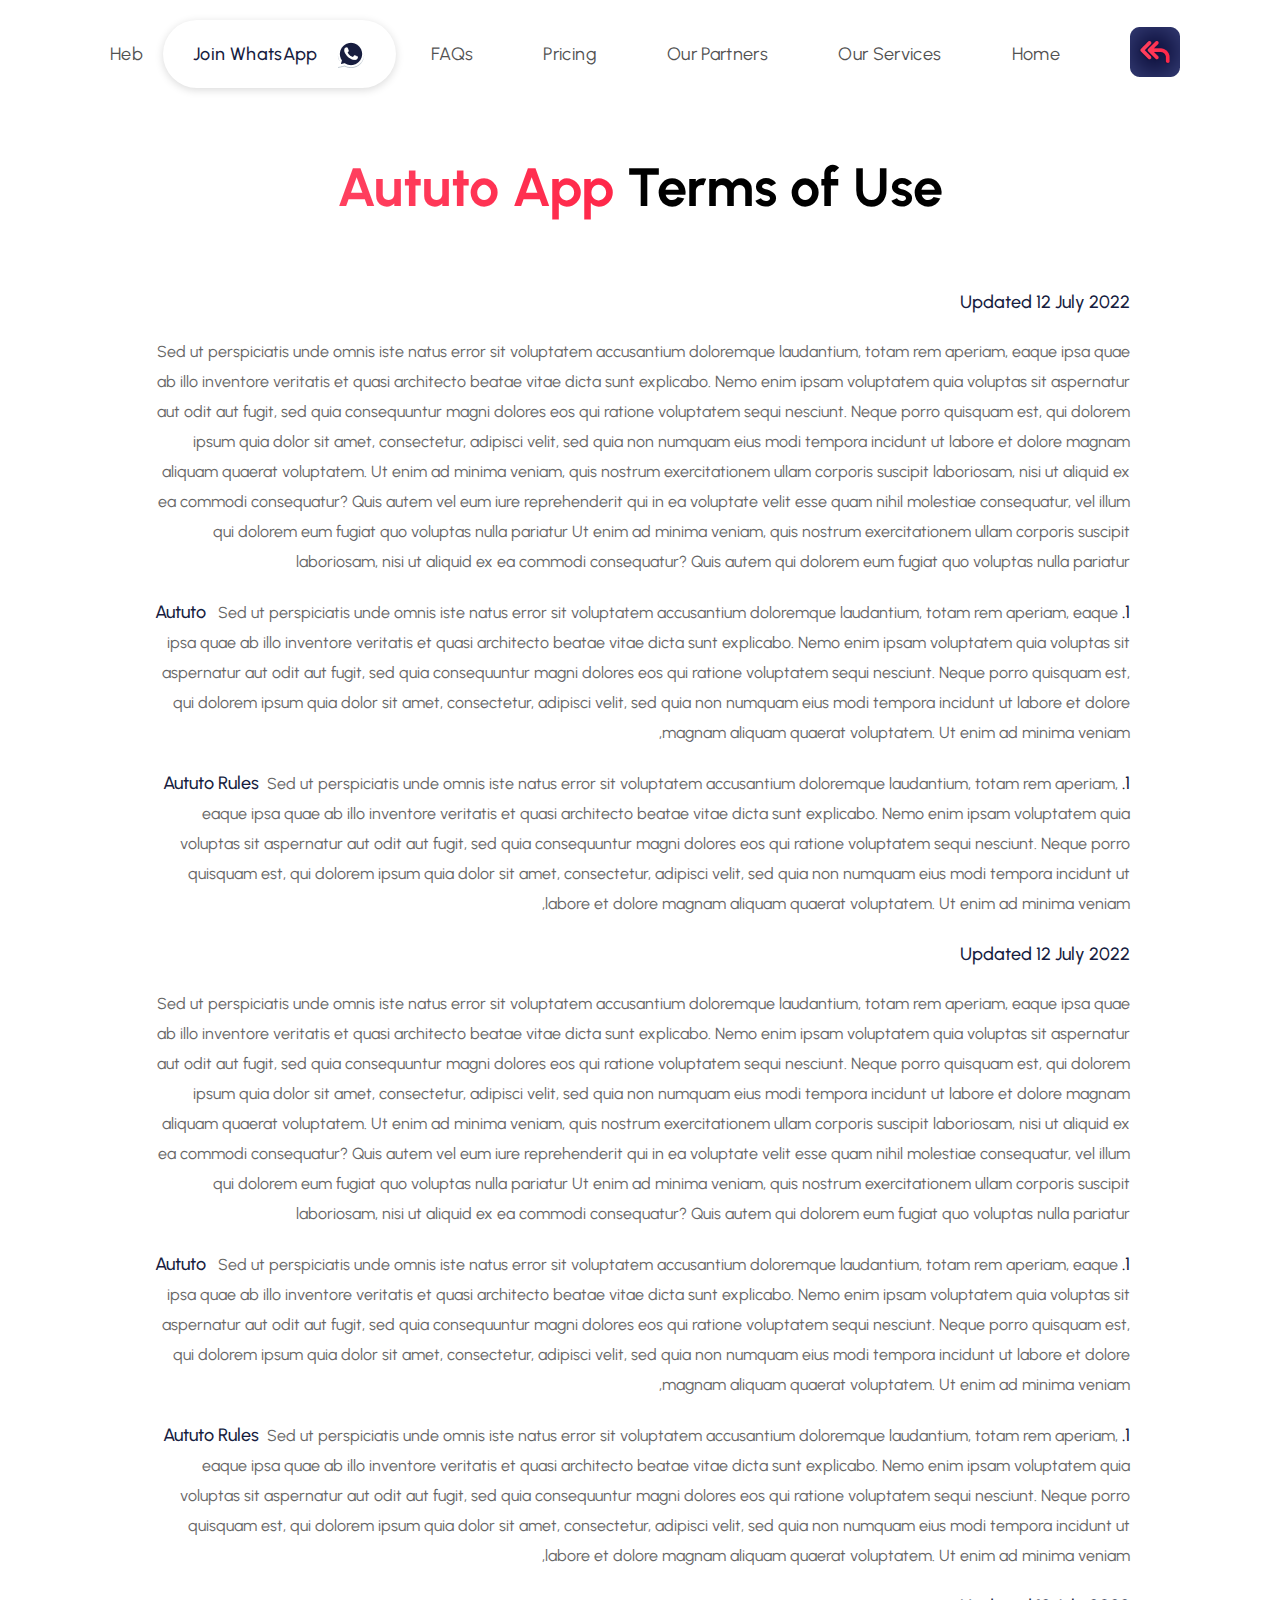
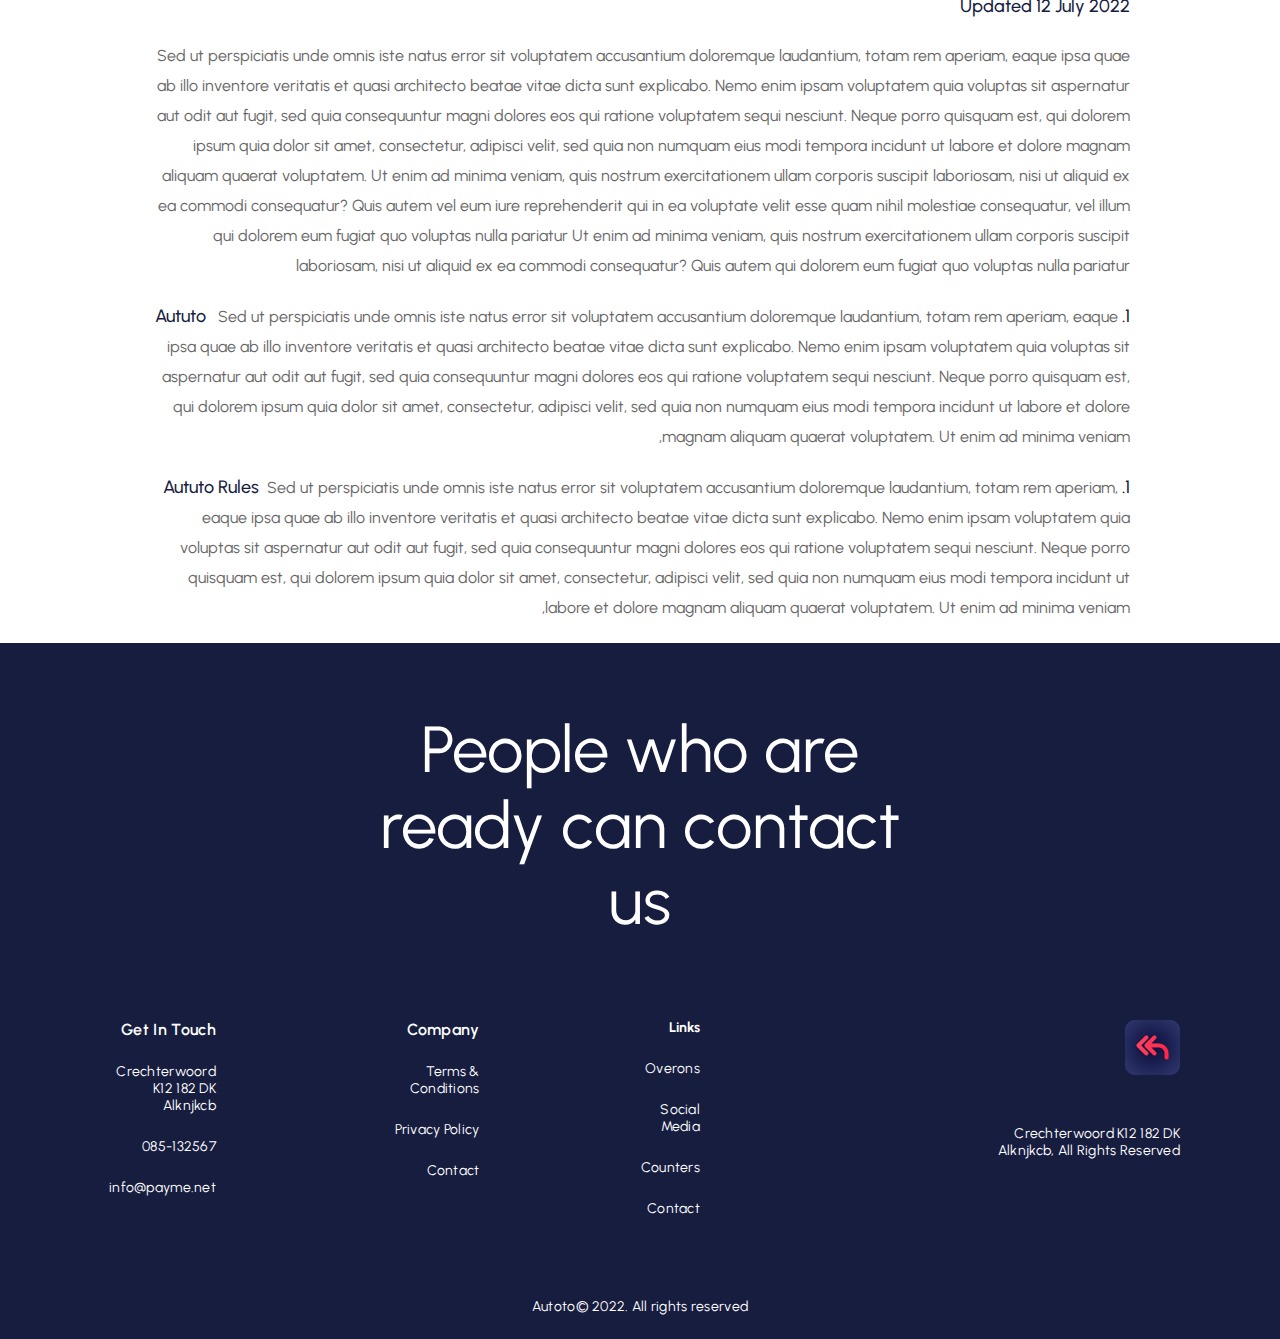
<file: autoto-app-terms-hebrew.html>
<!DOCTYPE html>
<html dir="rtl">

<head>
    <meta charset="UTF-8">
    <meta http-equiv="X-UA-Compatible" content="IE=edge">
    <meta name="viewport" content="width=device-width, initial-scale=1.0">
    <link rel="stylesheet" href="https://cdnjs.cloudflare.com/ajax/libs/font-awesome/6.2.1/css/all.min.css" integrity="sha512-MV7K8+y+gLIBoVD59lQIYicR65iaqukzvf/nwasF0nqhPay5w/9lJmVM2hMDcnK1OnMGCdVK+iQrJ7lzPJQd1w==" crossorigin="anonymous" referrerpolicy="no-referrer" />
    <link rel="shortcut icon" href="/images/appstore.png" type="image/x-icon">
    <title>Terms and conditions | Autoto App</title>
    <link rel="stylesheet" href="/style.css">
    <link rel="stylesheet" href="/terms.css">
</head>

<body>
    <div class="lang-res">
        <div class="flex lang-option-res">
            <span id="lang-title">Heb</span>
            <i class="fas fa-chevron-down"></i>
        </div>
        <div class="lang-drop-res">
            <a href="/autoto-app-terms-english.html" class="drop-link">English</a>
            <a href="/autoto-app-terms-hebrew.html" class="drop-link">Hebrew</a>
        </div>
    </div>
    <div class="header-top dir-change">
        <header class="max-width">
            <nav>
                <div class="nav-right">
                    <div class="logo">
                        <img src="/images/top.png" alt="">
                    </div>

                    <ul id="my-nav">
                        <div class="res-top">
                            <img id="close" src="/images/close.png" alt="">
                            <div class="nav-left res">
                                <a class="whatsapp" href="#">
                                    <img src="/images/whatsapp.png" alt="">
                                    <span>Join WhatsApp</span>
                                </a>
                            </div>
                            

                        </div>
                        <li><a class="link" href="/autoto-app-hebrew.html">Home</a></li>
                        <li><a class="link" href="/autoto-app-hebrew.html#services">Our Services</a></li>
                        <li><a class="link" href="/autoto-app-hebrew.html#partners">Our Partners</a></li>
                        <li><a class="link" href="/autoto-app-hebrew.html#pricing">Pricing</a></li>
                        <li><a class="link" href="/autoto-app-hebrew.html#faq">FAQs</a></li>
                    </ul>

                    <div class="ham">
                        <div class="ham-inner" id="ham">
                            <div class="ham-line"></div>
                            <div class="ham-line"></div>
                            <div class="ham-line"></div>
                            <div class="ham-line"></div>
                        </div>
                    </div>
                </div>
                <div class="nav-left flex">
                    <a class="whatsapp" href="#">
                        <img src="/images/whatsapp.png" alt="">
                        <span>Join WhatsApp</span>
                    </a>

                    <div class="lang">
                        <div class="flex lang-option" id="lang-option">
                            <span id="lang-title">Heb</span>
                            <i class="fas fa-chevron-down"></i>
                        </div>
                        <div class="lang-drop">
                            <a href="/autoto-app-terms-english.html" class="drop-link">English</a>
                            <a href="/autoto-app-terms-hebrew.html" class="drop-link">Hebrew</a>
                        </div>
                    </div>
                </div>
            </nav>
        </header>
    </div>
    <section class="terms">
        <h1><span>Aututo App</span> Terms of Use</h1>
        <div class="terms-outer">
            <div class="terms-text">
                <p class="head">Updated 12 July 2022</p>
                <p class="para-body">Sed ut perspiciatis unde omnis iste natus error sit voluptatem accusantium doloremque
                    laudantium, totam rem aperiam, eaque ipsa quae ab illo inventore veritatis et quasi architecto beatae
                    vitae dicta sunt explicabo. Nemo enim ipsam voluptatem quia voluptas sit aspernatur aut odit aut fugit,
                    sed quia consequuntur magni dolores eos qui ratione voluptatem sequi nesciunt. Neque porro quisquam est,
                    qui dolorem ipsum quia dolor sit amet, consectetur, adipisci velit, sed quia non numquam eius modi
                    tempora incidunt ut labore et dolore magnam aliquam quaerat voluptatem. Ut enim ad minima veniam, quis
                    nostrum exercitationem ullam corporis suscipit laboriosam, nisi ut aliquid ex ea commodi consequatur?
                    Quis autem vel eum iure reprehenderit qui in ea voluptate velit esse quam nihil molestiae consequatur,
                    vel illum qui dolorem eum fugiat quo voluptas nulla pariatur Ut enim ad minima veniam, quis nostrum
                    exercitationem ullam corporis suscipit laboriosam, nisi ut aliquid ex ea commodi consequatur? Quis autem
                    qui dolorem eum fugiat quo voluptas nulla pariatur</p>
    
            </div>
            <div class="terms-text">
    
                <p class="para-body"> <span> 1. Aututo </span>&nbsp; Sed ut perspiciatis unde omnis iste natus error sit
                    voluptatem accusantium
                    doloremque laudantium, totam rem aperiam, eaque ipsa quae ab illo inventore veritatis et quasi
                    architecto beatae vitae dicta sunt explicabo. Nemo enim ipsam voluptatem quia voluptas sit aspernatur
                    aut odit aut fugit, sed quia consequuntur magni dolores eos qui ratione voluptatem sequi nesciunt. Neque
                    porro quisquam est, qui dolorem ipsum quia dolor sit amet, consectetur, adipisci velit, sed quia non
                    numquam eius modi tempora incidunt ut labore et dolore magnam aliquam quaerat voluptatem. Ut enim ad
                    minima veniam, </p>
    
            </div>
            <div class="terms-text">
    
                <p class="para-body"> <span>1. Aututo Rules</span>&nbsp;  Sed ut perspiciatis unde omnis iste natus
                    error sit voluptatem accusantium doloremque laudantium, totam rem aperiam, eaque ipsa quae ab illo
                    inventore veritatis et quasi architecto beatae vitae dicta sunt explicabo. Nemo enim ipsam voluptatem
                    quia voluptas sit aspernatur aut odit aut fugit, sed quia consequuntur magni dolores eos qui ratione
                    voluptatem sequi nesciunt. Neque porro quisquam est, qui dolorem ipsum quia dolor sit amet, consectetur,
                    adipisci velit, sed quia non numquam eius modi tempora incidunt ut labore et dolore magnam aliquam
                    quaerat voluptatem. Ut enim ad minima veniam, </p>
    
            </div>
        </div>
        <div class="terms-outer">
            <div class="terms-text">
                <p class="head">Updated 12 July 2022</p>
                <p class="para-body">Sed ut perspiciatis unde omnis iste natus error sit voluptatem accusantium doloremque
                    laudantium, totam rem aperiam, eaque ipsa quae ab illo inventore veritatis et quasi architecto beatae
                    vitae dicta sunt explicabo. Nemo enim ipsam voluptatem quia voluptas sit aspernatur aut odit aut fugit,
                    sed quia consequuntur magni dolores eos qui ratione voluptatem sequi nesciunt. Neque porro quisquam est,
                    qui dolorem ipsum quia dolor sit amet, consectetur, adipisci velit, sed quia non numquam eius modi
                    tempora incidunt ut labore et dolore magnam aliquam quaerat voluptatem. Ut enim ad minima veniam, quis
                    nostrum exercitationem ullam corporis suscipit laboriosam, nisi ut aliquid ex ea commodi consequatur?
                    Quis autem vel eum iure reprehenderit qui in ea voluptate velit esse quam nihil molestiae consequatur,
                    vel illum qui dolorem eum fugiat quo voluptas nulla pariatur Ut enim ad minima veniam, quis nostrum
                    exercitationem ullam corporis suscipit laboriosam, nisi ut aliquid ex ea commodi consequatur? Quis autem
                    qui dolorem eum fugiat quo voluptas nulla pariatur</p>
    
            </div>
            <div class="terms-text">
    
                <p class="para-body"> <span> 1. Aututo </span>&nbsp; Sed ut perspiciatis unde omnis iste natus error sit
                    voluptatem accusantium
                    doloremque laudantium, totam rem aperiam, eaque ipsa quae ab illo inventore veritatis et quasi
                    architecto beatae vitae dicta sunt explicabo. Nemo enim ipsam voluptatem quia voluptas sit aspernatur
                    aut odit aut fugit, sed quia consequuntur magni dolores eos qui ratione voluptatem sequi nesciunt. Neque
                    porro quisquam est, qui dolorem ipsum quia dolor sit amet, consectetur, adipisci velit, sed quia non
                    numquam eius modi tempora incidunt ut labore et dolore magnam aliquam quaerat voluptatem. Ut enim ad
                    minima veniam, </p>
    
            </div>
            <div class="terms-text">
    
                <p class="para-body"> <span>1. Aututo Rules</span>&nbsp; Sed ut perspiciatis unde omnis iste natus
                    error sit voluptatem accusantium doloremque laudantium, totam rem aperiam, eaque ipsa quae ab illo
                    inventore veritatis et quasi architecto beatae vitae dicta sunt explicabo. Nemo enim ipsam voluptatem
                    quia voluptas sit aspernatur aut odit aut fugit, sed quia consequuntur magni dolores eos qui ratione
                    voluptatem sequi nesciunt. Neque porro quisquam est, qui dolorem ipsum quia dolor sit amet, consectetur,
                    adipisci velit, sed quia non numquam eius modi tempora incidunt ut labore et dolore magnam aliquam
                    quaerat voluptatem. Ut enim ad minima veniam, </p>
    
            </div>
        </div>
        <div class="terms-outer">
            <div class="terms-text">
                <p class="head">Updated 12 July 2022</p>
                <p class="para-body">Sed ut perspiciatis unde omnis iste natus error sit voluptatem accusantium doloremque
                    laudantium, totam rem aperiam, eaque ipsa quae ab illo inventore veritatis et quasi architecto beatae
                    vitae dicta sunt explicabo. Nemo enim ipsam voluptatem quia voluptas sit aspernatur aut odit aut fugit,
                    sed quia consequuntur magni dolores eos qui ratione voluptatem sequi nesciunt. Neque porro quisquam est,
                    qui dolorem ipsum quia dolor sit amet, consectetur, adipisci velit, sed quia non numquam eius modi
                    tempora incidunt ut labore et dolore magnam aliquam quaerat voluptatem. Ut enim ad minima veniam, quis
                    nostrum exercitationem ullam corporis suscipit laboriosam, nisi ut aliquid ex ea commodi consequatur?
                    Quis autem vel eum iure reprehenderit qui in ea voluptate velit esse quam nihil molestiae consequatur,
                    vel illum qui dolorem eum fugiat quo voluptas nulla pariatur Ut enim ad minima veniam, quis nostrum
                    exercitationem ullam corporis suscipit laboriosam, nisi ut aliquid ex ea commodi consequatur? Quis autem
                    qui dolorem eum fugiat quo voluptas nulla pariatur</p>
    
            </div>
            <div class="terms-text">
    
                <p class="para-body"> <span> 1. Aututo </span>&nbsp; Sed ut perspiciatis unde omnis iste natus error sit
                    voluptatem accusantium
                    doloremque laudantium, totam rem aperiam, eaque ipsa quae ab illo inventore veritatis et quasi
                    architecto beatae vitae dicta sunt explicabo. Nemo enim ipsam voluptatem quia voluptas sit aspernatur
                    aut odit aut fugit, sed quia consequuntur magni dolores eos qui ratione voluptatem sequi nesciunt. Neque
                    porro quisquam est, qui dolorem ipsum quia dolor sit amet, consectetur, adipisci velit, sed quia non
                    numquam eius modi tempora incidunt ut labore et dolore magnam aliquam quaerat voluptatem. Ut enim ad
                    minima veniam, </p>
    
            </div>
            <div class="terms-text">
    
                <p class="para-body"> <span>1. Aututo Rules</span>&nbsp; Sed ut perspiciatis unde omnis iste natus
                    error sit voluptatem accusantium doloremque laudantium, totam rem aperiam, eaque ipsa quae ab illo
                    inventore veritatis et quasi architecto beatae vitae dicta sunt explicabo. Nemo enim ipsam voluptatem
                    quia voluptas sit aspernatur aut odit aut fugit, sed quia consequuntur magni dolores eos qui ratione
                    voluptatem sequi nesciunt. Neque porro quisquam est, qui dolorem ipsum quia dolor sit amet, consectetur,
                    adipisci velit, sed quia non numquam eius modi tempora incidunt ut labore et dolore magnam aliquam
                    quaerat voluptatem. Ut enim ad minima veniam, </p>
    
            </div>
        </div>
        

       



    </section>








    <footer class="footer-section">
        <div class="footer-inner">
            <h1>People who are <span>ready can contact us</span> </h1>
            <div class="footer-middle">
                <div class="footer-logo-detail">
                    <img src="/images/appstore.png" alt="">
                    <p>Crechterwoord K12 182 DK Alknjkcb, All Rights Reserved</p>
                </div>
                <div class="footer-right-details">
                    <div class="links">
                        <h2>Links</h2>
                        <a href="#">Overons</a>
                        <a href="#">Social Media</a>
                        <a href="#">Counters</a>
                        <a href="#">Contact</a>
                    </div>
                    <div class="company">
                        <h2>Company</h2>
                        <a href="/autoto-app-terms-hebrew.html">Terms & Conditions</a>
                        <a href="/autoto-app-privacy-hebrew.html">Privacy Policy</a>
                        <a href="#">Contact</a>
                    </div>
                    <div class="getInTouch">
                        <h2>Get In Touch</h2>
                        <a href="#">Crechterwoord K12 182 DK Alknjkcb</a>
                        <a href="#">085-132567</a>
                        <a href="#">info@payme.net</a>
                    </div>
                </div>
            </div>
            <p>Autoto© 2022. All rights reserved</p>
        </div>
    </footer>


    <script src="app.js"></script>
</body>

</html>
</file>
<file: style.css>
@import url('https://fonts.googleapis.com/css2?family=Urbanist:wght@100;200;300;400;500;600;700;800;900&display=swap');

* {
    margin: 0;
    padding: 0;
    box-sizing: border-box;
    list-style: none;
    text-decoration: none;
    font-family: 'Urbanist', sans-serif;
}

button {
    border: none;
}

.max-width {
    max-width: 1440px;
    margin: 0 auto;
    padding: 20px 100px;
}

.flex {
    display: flex;
    justify-content: center;
    align-items: center;
}

header {
    z-index: 3;
}

header nav {
    display: flex;
    align-items: center;
    justify-content: space-between;
}

.nav-right {
    display: flex;
    align-items: center;
    justify-content: center;
    gap: 120px;
}

.nav-right ul {
    display: flex;
    gap: 70px;
    align-items: center;
    justify-content: center;
}

.logo img {
    width: 50px;
    height: 50px;
}


.nav-right ul li a {
    font-weight: 400;
    font-size: 18px;
    line-height: 22px;
    letter-spacing: 0.02em;
    color: #525252;
    /* transition-duration: .5s; */
    /* height: 22px;
    width: 105px; */
    transition: color .5s ease;
}

.nav-right ul li a:hover {
    color: #FF2A4B;
}

/* */

.nav-right ul li:first-child a {
    font-weight: 500;
    font-size: 18px;
    line-height: 22px;
    letter-spacing: 0.02em;
    color: #171D3F;
}

.nav-left {
    gap: 20px;
}

.lang {
    position: relative;

}

.lang-drop,.lang-drop-res {
    position: absolute;
    background: #FFFFFF;
    box-shadow: 0px 1px 8px rgba(0, 0, 0, 0.15);
    border-radius: 10px;
    padding: 12px 30px;
    top: 50px;
    left: -20px;
}

.lang-drop,.lang-drop-res  {
    display: flex;
    flex-direction: column;
    gap: 15px;
    display: none;
}

.display {
    display: flex;
}

.color {
    color: #FF2749;
}

.lang-drop a.drop-link,.lang-drop-res a.drop-link {
    font-weight: 400;
    font-size: 18px;
    line-height: 22px;
    letter-spacing: 0.02em;
    color: #525252;
    padding: 5px;
    z-index: 5;
    transition: color .5s ease;
    /* cursor: pointer; */
}

.lang-drop a.drop-link:hover,.lang-drop-res a.drop-link:hover {
    color: #FF2749;
}

.lang div,.lang-res div {
    gap: 10px;
    cursor: pointer;
}

.lang div span,.lang-res div span {
    font-weight: 400;
    font-size: 18px;
    line-height: 22px;
    letter-spacing: 0.02em;
    color: #525252;
    transition: color .5s ease;
}

.lang div i,.lang-res div i {
    color: #14142B;
    transition: color .5s ease;
}

.lang div.lang-option:hover span,.lang-res div.lang-option-res span
.lang div.lang-option:hover i,.lang-res div.lang-option-res:hover {
    color: #FF2749;
}

.nav-left a.whatsapp {
    display: flex;
    align-items: center;
    justify-content: center;
    gap: 18px;
    padding: 19px 30px;
    background: #FFFFFF;
    box-shadow: 0px 2px 8px rgba(0, 0, 0, 0.15);
    border-radius: 50px;
    /* transition: background .5s ease; */
    transition-duration: .5s;
}

.nav-left a.whatsapp:hover {
    background: linear-gradient(270deg, #FF2749 0%, #FF405F 100%);
}

.nav-left a:hover span {
    color: #fff;

}

.nav-left a span {
    font-weight: 500;
    font-size: 18px;
    line-height: 22px;
    text-align: center;
    letter-spacing: 0.02em;
    color: #171D3F;
}

.team-s {
    display: flex;
    align-items: center;
    /* margin-left: 50px; */
    /* justify-content: center; */
}

.top-container {
    padding-top: 100px;
    margin-bottom: 150px;
    position: relative;
}

.slider-outer {
    background: rgba(23, 29, 63, 0.02);
    padding-top: 70px;
    padding-bottom: 70px;
}

.top-container .left p:first-child {
    /* width: 470px; */
    font-weight: 700;
    font-size: 54px;
    line-height: 79px;
    color: #171D3F;
    margin-bottom: 20px;
}

.left-inner {
    max-width: 567px;

}

.top-container .left p span {
    display: block;
    font-weight: 700;
    font-size: 54px;
    line-height: 79px;
    background: linear-gradient(270deg, #FF2749 0%, #FF405F 100%);
    -webkit-background-clip: text;
    -webkit-text-fill-color: transparent;
    background-clip: text;
    text-fill-color: transparent;
}

.top-container .left p.left-text {
    font-weight: 400;
    font-size: 18px;
    line-height: 30px;
    color: rgba(0, 0, 0, 0.6);
    max-width: 567px;
    margin-bottom: 40px;
}

.left-buttons {

    display: flex;
    gap: 30px;
}

.left-buttons button {
    background: linear-gradient(270deg, #FF2749 0%, #FF405F 100%);
    box-shadow: 0px 2px 8px rgba(0, 0, 0, 0.15);
    border-radius: 50px;
    padding: 15px 30px;
    gap: 15px;
    cursor: pointer;
}

.left-buttons button div {
    width: 30px;
    height: 30px;
    background: #171D3F;
    border-radius: 50%;
}

.left-buttons button span {
    font-weight: 500;
    font-size: 18px;
    line-height: 22px;
    text-align: center;
    letter-spacing: 0.02em;

    color: #FFFFFF;
}


.btn {
    cursor: pointer;
}

.banner {
    position: absolute;
    width: 600px;
    height: 650px;
    top: 50px;
    right: 20px;
    z-index: 1;
}

.banner-left {
    position: absolute;
    width: 600px;
    height: 650px;
    top: 50px;
    left: 20px;
    z-index: 1;
}

.top-absolute {
    background: #FFFFFF;
    box-shadow: 0px 100px 80px rgba(0, 0, 0, 0.07), 0px 41.7776px 33.4221px rgba(0, 0, 0, 0.0503198), 0px 22.3363px 17.869px rgba(0, 0, 0, 0.0417275), 0px 12.5216px 10.0172px rgba(0, 0, 0, 0.035), 0px 6.6501px 5.32008px rgba(0, 0, 0, 0.0282725), 0px 2.76726px 2.21381px rgba(0, 0, 0, 0.0196802);
    border-radius: 12px;
    display: flex;
    align-items: center;
    width: 275px;
    gap: 18px;
    padding: 15px;
    position: absolute;
    top: 120px;
    right: 371px;
}

.top-absolute-left {
    background: #FFFFFF;
    box-shadow: 0px 100px 80px rgba(0, 0, 0, 0.07), 0px 41.7776px 33.4221px rgba(0, 0, 0, 0.0503198), 0px 22.3363px 17.869px rgba(0, 0, 0, 0.0417275), 0px 12.5216px 10.0172px rgba(0, 0, 0, 0.035), 0px 6.6501px 5.32008px rgba(0, 0, 0, 0.0282725), 0px 2.76726px 2.21381px rgba(0, 0, 0, 0.0196802);
    border-radius: 12px;
    display: flex;
    align-items: center;
    width: 275px;
    gap: 18px;
    padding: 15px;
    position: absolute;
    top: 120px;
    left: 371px;
}

.top-right span.top-right-first,
.bottom-absolute span,
.bottom-absolute-left span {
    font-weight: 500;
    font-size: 16px;
    line-height: 17px;
    color: #000000;

}

.top-right div,
.bottom-absolute div,
.bottom-absolute-left div {
    display: flex;
    align-items: center;
    gap: 5px;
    margin-top: 7px;

}

.top-right div p,
.bottom-absolute div p,
.bottom-absolute-left div p {
    font-weight: 400;
    font-size: 14px;
    line-height: 14px;

    color: #000000;
}

.top-right div span,
.bottom-absolute div span,
.bottom-absolute-left div span {
    font-weight: 400;
    font-size: 13px;
    line-height: 14px;
    color: #8A898E;
}

.bottom-absolute {
    background: #FFFFFF;
    box-shadow: 0px 100px 80px rgba(0, 0, 0, 0.07), 0px 41.7776px 33.4221px rgba(0, 0, 0, 0.0503198), 0px 22.3363px 17.869px rgba(0, 0, 0, 0.0417275), 0px 12.5216px 10.0172px rgba(0, 0, 0, 0.035), 0px 6.6501px 5.32008px rgba(0, 0, 0, 0.0282725), 0px 2.76726px 2.21381px rgba(0, 0, 0, 0.0196802);
    border-radius: 12px;
    width: 217px;
    padding: 15px;
    position: absolute;
    bottom: -40px;
    right: 540px;
}

.bottom-absolute-left {
    background: #FFFFFF;
    box-shadow: 0px 100px 80px rgba(0, 0, 0, 0.07), 0px 41.7776px 33.4221px rgba(0, 0, 0, 0.0503198), 0px 22.3363px 17.869px rgba(0, 0, 0, 0.0417275), 0px 12.5216px 10.0172px rgba(0, 0, 0, 0.035), 0px 6.6501px 5.32008px rgba(0, 0, 0, 0.0282725), 0px 2.76726px 2.21381px rgba(0, 0, 0, 0.0196802);
    border-radius: 12px;
    width: 217px;
    padding: 15px;
    position: absolute;
    bottom: -40px;
    left: 540px;
}

.line {
    position: absolute;
    top: 85px;
    right: 40rem;
}

.line-left {
    position: absolute;
    top: 85px;
    left: 40rem;
}

.ham {
    display: none;
}

.ham img {
    height: 60px;
    width: 60px;
}

.res-top {
    display: flex;
    align-items: center;
    justify-content: space-between;
    width: 100%;
}

.nav-left.res {
    display: none;
}

#close {
    display: none;
}

.res-top {
    display: none;
}




/* -------------- Manga Container ------------- */

.magna-container {
    background: #FFFFFF;
    display: flex;
    align-items: center;
    justify-content: center;
}

.magna-inner {
    max-width: 1440px;
    padding: 45px 100px;
    display: flex;
    align-items: center;
    justify-content: space-between;
    gap: 50px;
    width: 100%;
    position: relative;
}

.magna-left {
    display: flex;
    flex-direction: column;
    justify-content: center;
    gap: 20px;
    /* align-items: center; */

}

.magna-left h1 {
    max-width: 528px;
    font-weight: 600;
    font-size: 40px;
    line-height: 50px;
    color: #171D3F;
}

.magna-left p.magna-para-top {
    max-width: 528px;
    font-weight: 400;
    font-size: 20px;
    line-height: 30px;
    color: #666666;
    margin-bottom: 20px;
}

.magna-left .learn-more {
    display: flex;
    gap: 16px;
    cursor: pointer;
    max-width: 145px;
}

.magna-left .learn-more p {
    font-weight: 500;
    font-size: 18px;
    line-height: 22px;
    letter-spacing: 0.02em;
    color: #171D3F;

}

.magna-right img {
    width: 555px;
    height: 516px;
}

/* ----------- Services Container ------------ */

.services-container {
    background-color: #FAFAFB;
    padding-top: 70px;
    padding-bottom: 118px;
    display: flex;
    align-items: center;
    justify-content: center;
}

.services-inner {
    max-width: 1440px;
    padding: 0px 100px;
    display: flex;
    flex-direction: column;
    align-items: center;
    justify-content: center;
    gap: 140px;
}

.services-top {
    max-width: 620px;
    display: flex;
    flex-direction: column;
    align-items: center;
    justify-content: center;
    gap: 16px;
}

.services-top h1 {
    font-weight: 700;
    font-size: 54px;
    line-height: 79px;
    color: #171D3F;
}

.services-top h1 span {
    background: linear-gradient(270deg, #FB654C 0%, #FCB120 100%);
    -webkit-background-clip: text;
    -webkit-text-fill-color: transparent;
    /* background-clip: text; */
    /* text-fill-color: transparent; */
}

.services-top p {
    font-weight: 400;
    font-size: 20px;
    line-height: 30px;
    text-align: center;
    color: #666666;
}

.services-bottom {
    display: flex;
    flex-wrap: wrap;
    align-items: center;
    justify-content: center;
    gap: 50px;
}

.services-bottom .services-card {
    background-color: #FFFFFF;
    box-shadow: 0px 15px 50px rgba(91, 132, 193, 0.1);
    border-radius: 10px;
    position: relative;
    max-width: 560px;
    padding-left: 52px;
    padding-right: 57px;
    padding-top: 82px;
    padding-bottom: 55px;
    display: flex;
    /* align-items: center; */
    justify-content: center;
    flex-direction: column;
    gap: 17px;
}

.services-card img {
    position: absolute;
    top: -90px;
    left: 0;

}

.services-card h1 {
    font-weight: 700;
    font-size: 26px;
    line-height: 31px;
    align-items: center;
    letter-spacing: 0.02em;
    color: #2E2D56;
}

.services-card p {
    max-width: 451px;
    font-weight: 400;
    font-size: 18px;
    line-height: 30px;
    color: #666666;
}

/* ----------- Our Pricing Section ---------------- */

.pricing-container {
    background: #FFFFFF;
    padding-top: 70px;
    padding-bottom: 60px;
    display: flex;
    align-items: center;
    justify-content: center;
}

.pricing-inner {
    max-width: 1440px;
    margin: 0 auto;
    padding: 0px 100px;
    /* display: flex; */
    /* flex-direction: column;
    align-items: center;
    justify-content: center; */
    /* gap: 116px; */
    width: 100%;
}

.pricing-inner h1 {
    text-align: center;
    margin-bottom: 116px;
    font-weight: 700;
    font-size: 54px;
    line-height: 79px;
    color: #171D3F;
}

.pricing-inner h1 span {
    background: linear-gradient(270deg, #FB654C 0%, #FCB120 100%);
    -webkit-background-clip: text;
    -webkit-text-fill-color: transparent;
    /* background-clip: text; */
    /* text-fill-color: transparent; */
}

.pricing-cards {
    display: flex;
    flex-wrap: wrap;
    /* align-items: center; */
    justify-content: space-between;
    width: 100%;
    gap: 50px;
}

.pricing-card {
    padding: 50px;
    background: #FFFFFF;
    box-shadow: 0px 15px 50px rgba(91, 132, 193, 0.1);
    border-radius: 10px;
    flex: 1 1 362px;
    max-width: 362px;
    max-height: 508px;
    display: flex;
    flex-direction: column;
    /* justify-content: center; */
    transition: transform .5s ease;
    position: relative;
    padding-bottom: 110px;

}

.pricing-card h1 {
    margin-bottom: 30px;
    font-weight: 600;
    font-size: 30px;
    line-height: 100%;
    text-align: center;
    color: #171D3F;

}

.pricing-card p {
    margin-bottom: 47px;
    font-weight: 700;
    font-size: 40px;
    line-height: 48px;
    text-align: center;
    color: #313131;
}

.pricing-card .icon-para {
    display: flex;
    align-items: center;
    gap: 16px;
    margin-bottom: 16px;
}

.pricing-card .icon-para .para {
    font-weight: 400;
    font-size: 16px;
    line-height: 100%;
    color: #313131;
}

.pricing-card .btn {
    border: none;
    background: #FFFFFF;
    box-shadow: 0px 2px 8px rgba(0, 0, 0, 0.15);
    border-radius: 50px;
    padding: 19px 81px;
    margin-top: 32px;
    transition: background .5s ease;


}

.btn-contt {
    position: absolute;
    bottom: 30px;
    left: 0;
    right: 0;
}

/* --------------- Pricing card 3  ---------------- */

.pricing-card3 {
    margin-left: 14px;
}

.pricing-card3 h1 {
    margin-bottom: 49px;
}

.pricing-card3 p {
    margin-bottom: 57px;
}

.pricing-card3 .btn {
    margin-top: 68px;
}

/* ------------- Pricing Cards hover -------------- */

.pricing-card .btn:hover {
    background: linear-gradient(270deg, #FB654C 0%, #FCB120 100%);
    /* background: rgb(251,101,76); */
    color: white;
}

.pricing-card:hover {
    /* position: relative;
    bottom: 30px; */
    transform: translateY(-30px);
}

/* ------------------ Footer ------------------ */

.footer-section {
    background: #171D3F;
}

.footer-inner {
    max-width: 1440px;
    margin: 0 auto;
    padding: 0px 100px;
    padding-top: 68px;
    padding-bottom: 24px;
    display: flex;
    flex-direction: column;
    align-items: center;
    justify-content: center;
    gap: 81px;
}

.footer-inner h1 {
    font-weight: 400;
    font-size: 65px;
    line-height: 76px;
    text-align: center;
    color: #FFFFFF;
    max-width: 597px;
    text-align: center;
}

.footer-inner h1 span {
    display: block;
}

.footer-middle {
    display: flex;
    flex-wrap: wrap;
    justify-content: space-between;
    gap: 50px;
    width: 100%;
}

.footer-logo-detail {
    display: flex;
    flex-direction: column;
    gap: 50px;
    flex: 1 1 210px;
    max-width: 210px;
}

.footer-logo-detail img {
    width: 55px;
    height: 55px;
}

.footer-logo-detail p {
    font-weight: 400;
    font-size: 14px;
    line-height: 18px;
    letter-spacing: 0.02em;
    color: #FFFFFF;
}

.footer-right-details {
    display: flex;
    flex-wrap: wrap;
    flex: 1 1 600px;
    max-width: 600px;
    gap: 50px;
    justify-content: space-between;
}

.links {
    display: flex;
    flex: 1 1 82px;
    max-width: 82px;
    flex-direction: column;
    justify-content: space-between;
    gap: 24px;
}

.links h2 {
    font-size: 14px;
    line-height: 16px;
    color: #FFFFFF;
}

.links a,
.company a,
.getInTouch a {
    font-weight: 400;
    font-size: 14px;
    line-height: 17px;
    letter-spacing: 0.02em;
    color: #FFFFFF;
    transition: color .5s ease;
}

.links a:hover,
.company a:hover,
.getInTouch a:hover {
    color: #FB654C;
    cursor: pointer;
}

.company {
    display: flex;
    flex-direction: column;
    flex: 1 1 125px;
    max-width: 125px;
    gap: 24px;
}

.company h2 {
    font-weight: 600;
    font-size: 16px;
    line-height: 19px;
    letter-spacing: 0.02em;
    color: #FFFFFF;
}



.getInTouch {
    display: flex;
    flex-direction: column;
    flex: 1 1 116px;
    max-width: 116px;
    gap: 24px;
}

.getInTouch h2 {
    font-weight: 600;
    font-size: 16px;
    line-height: 19px;
    letter-spacing: 0.02em;
    color: #FFFFFF;
}



.footer-inner p {
    font-weight: 400;
    font-size: 14px;
    line-height: 17px;
    letter-spacing: 0.02em;
    font-feature-settings: 'liga' off;
    color: #FFFFFF;
}

.magna-left span {
    display: block;
}

.faq-section {
    background: rgba(23, 29, 63, 0.02);
}


.faq-top h1 {
    padding-top: 100px;
    text-align: center;
    margin-bottom: 10px;
    font-weight: 700;
    font-size: 54px;
    line-height: 50px;
    color: #171D3F;
}

.faq-top h1 span {
    background: linear-gradient(270deg, #FB654C 0%, #FCB120 100%);
    -webkit-background-clip: text;
    -webkit-text-fill-color: transparent;
    /* background-clip: text; */
    /* text-fill-color: transparent; */
}

.faq {
    background: #FFFFFF;
    box-shadow: 0px 15px 50px rgba(91, 132, 193, 0.1);
    border-radius: 10px;
    margin-bottom: 30px;
    max-width: 706px;
    margin: 30px auto;
    padding: 40px;

}

.faq-head {
    display: flex;
    align-items: center;
    gap: 40px;
    /* margin-bottom: 10px; */
    cursor: pointer;
}

.faq-para {
    padding-left: 68px;
    padding-top: 10px;
    max-height: 0;
    overflow: hidden;
    transition: max-height .5s ease;
}

.faq-head h1 {
    font-weight: 600;
    font-size: 20px;
    line-height: 147.9%;

    color: #313131;
}

.faq-para p {
    font-weight: 400;
    font-size: 16px;
    line-height: 147.9%;
    color: #313131;
}

.slider-image {
    /* border: 1px solid red; */
    width: 100%;
    display: flex;
    align-items: center;
    justify-content: center;
}

.flip {
    -webkit-transform: scaleX(-1);
    transform: scaleX(-1);
}

.ham-inner {
    width: 40px;
    height: 40px;
    background: #FFFFFF;
    box-shadow: 0px 2px 8px rgba(0, 0, 0, 0.15);
    border-radius: 5px;
    display: flex;
    flex-direction: column;
    /* align-items: stretch; */
    justify-content: space-between;
    padding: 10px 8px;
    /* gap: 5px; */

}

.ham-line {
    height: 2px;
    background: #FF2749;
}
.lang-res{
    display: none;
}

@media(max-width:1350px) {
    .services-bottom {
        gap: 100px;
    }
}

@media(max-width:1349px) {
    .nav-right {
        gap: 70px;
    }

    .pricing-cards {
        justify-content: center;
    }
}


@media(max-width:1300px) {
    .magna-right img {
        width: 400px;
        height: 416px;
    }

    .top-container .left p:first-child {
        font-size: 40px;
        line-height: 60px;
    }

    .top-container .left p span {
        font-size: 40px;
        line-height: 60px;
    }

    .top-container .left p.left-text {
        font-size: 16px;
        max-width: 500px;
    }

    .left-buttons {

        display: flex;
        gap: 20px;
    }

    .left-buttons button {
        padding: 5px 20px;
        gap: 10px;
        line-height: 10px;
        height: 50px;
    }

    .left-buttons button div {
        width: 25px;
        height: 25px;
    }

    .left-buttons button img {
        width: 13px;
        height: 13px;
    }

    .left-buttons button span {
        font-size: 15px;
    }



    .banner {
        width: 500px;
        height: 550px;
    }

    .banner-left {
        width: 500px;
        height: 550px;
    }

    .top-absolute {
        width: 275px;
        gap: 15px;
        padding: 15px;
        top: 120px;
        right: 280px;
        gap: 10px;
        padding: 10px;

    }

    .top-absolute-left {
        width: 275px;
        gap: 15px;
        padding: 15px;
        top: 120px;
        left: 280px;
        gap: 10px;
        padding: 10px;

    }

    .top-right span.top-right-first,
    .bottom-absolute span,
    .bottom-absolute-left span {
        font-size: 14px;

    }

    .top-right div,
    .bottom-absolute div,
    .bottom-absolute-left div {
        display: flex;
        align-items: center;
        gap: 5px;
        margin-top: 7px;

    }

    .top-right div p,
    .bottom-absolute div p,
    .bottom-absolute-left div p {
        font-size: 13px;
    }

    .top-right div span,
    .bottom-absolute div span,
    .bottom-absolute-left div span {
        font-size: 12px;
    }

    .top-image img {
        height: 25px;
        width: 25px;
    }

    .bottom-absolute {
        width: 200px;
        padding: 10px;
        position: absolute;
        bottom: -10px;
        right: 450px;
    }

    .bottom-absolute-left {
        width: 200px;
        padding: 10px;
        position: absolute;
        bottom: -10px;
        left: 450px;
    }

    .line {
        position: absolute;
        top: 90px;
        right: 34rem;
        width: 210px;
        height: 80px;
    }

    .line-left {
        position: absolute;
        top: 90px;
        left: 34rem;
        width: 210px;
        height: 80px;
    }



}

@media(max-width:1250px) {
    .nav-right {
        gap: 50px;
    }

    .nav-right ul li a {
        font-size: 16px;
    }

    .nav-right ul li:first-child a {
        font-size: 16px;
    }

    .nav-left a {

        gap: 15px;
        padding: 15px 25px;
    }

    .nav-left a span {
        font-size: 16px;
    }

    .logo img {
        width: 40px;
        height: 40px;
    }

    .nav-left a img {
        width: 20px;
        height: 20px;
    }


}

@media(max-width:1300px) {
    .magna-right img {
        width: 300px;
        height: 300px;
    }

    .pricing-container {
        padding: 40px 0px;
    }

    .pricing-inner h1 {
        margin-bottom: 60px;
    }

}

@media(max-width:1200px) {

    /* .left-buttons {
        gap: 15px;
    } */
    .lang-res {
        display: block;
        position: fixed;
        top: 31px;
        right: 161px;
        z-index: 1000;
    }

    .left-buttons button {
        padding: 5px 15px;
        gap: 7px;
        height: 40px;
    }

    .left-buttons button div {
        width: 20px;
        height: 20px;
    }

    .left-buttons button img {
        width: 10px;
        height: 10px;
    }

    .left-buttons button span {
        font-size: 12px;
    }

    .top-container {
        margin-top: 80px;
    }

    .ham {
        display: block;
    }

    .nav-right {
        width: 100%;
        justify-content: space-between;
    }

    .nav-right ul {
        position: absolute;
        flex-direction: column;
        top: -1000px;
        left: 0;
        right: 0;
        align-items: flex-start;
        gap: 30px;
        background-color: #fff;
        padding: 20px;
        box-shadow: 0px 1px 14px rgba(0, 0, 0, 0.1);
        transition: top .5s ease;
    }

    .header-top {
        background-color: #fff;
        box-shadow: 0px 2px 8px rgba(0, 0, 0, 0.07);
        z-index: 4;
    }

    header {
        background-color: #fff;
    }

    #close {
        display: block;
    }

    .res-top {
        display: flex;
    }

    .nav-left {
        display: none;
    }

    .nav-left.res {
        display: flex;
    }

    header {
        position: fixed;
        top: 0;
        left: 0;
        right: 0;
        box-shadow: 0px 1px 14px rgba(0, 0, 0, 0.1);
    }

    .services-top h1,
    .pricing-inner h1,
    .pricing-card p,
    .footer-inner h1,
    .faq-top h1 {
        font-size: 35px;
        line-height: 1.5;
    }

    .top-container .left p:first-child,
    .top-container .left p span,
    .magna-left h1,
    .services-card h1 {
        font-size: 30px;
        line-height: 40px;
    }

    .top-container .left p:first-child {
        margin-bottom: 10px;
    }

    .magna-left p.magna-para-top,
    .services-top p,
    .services-card p,
    .faq-para p {
        font-size: 15px;
    }

    .top-container .left p.left-text {
        font-size: 15px;
        max-width: 470px;
        margin-bottom: 25px;
    }

    .faq-head h1 {
        font-size: 15px;
    }

    .banner {
        width: 400px;
        height: 450px;
        top: 40px;
    }

    .banner-left {
        width: 400px;
        height: 450px;
        top: 40px;
    }

    .top-absolute {
        width: 275px;
        gap: 15px;
        padding: 15px;
        top: 90px;
        right: 210px;
        gap: 10px;
        padding: 10px;

    }

    .top-absolute-left {
        width: 275px;
        gap: 15px;
        padding: 15px;
        top: 90px;
        left: 210px;
        gap: 10px;
        padding: 10px;

    }

    .top-right span.top-right-first,
    .bottom-absolute span,
    .bottom-absolute-left span {
        font-size: 12px;

    }

    .top-right div,
    .bottom-absolute div,
    .bottom-absolute-left div {
        display: flex;
        align-items: center;
        gap: 5px;
        margin-top: 4px;

    }

    .top-right div p,
    .bottom-absolute div p,
    .bottom-absolute-left div p {
        font-size: 12px;
    }

    .top-right div span,
    .bottom-absolute div span,
    .bottom-absolute-left div span {
        font-size: 12px;
    }

    .top-image img {
        height: 25px;
        width: 25px;
    }

    .bottom-absolute {
        width: auto;
        padding: 10px;
        padding-right: 30px;
        bottom: -10px;
        right: 360px;
    }

    .bottom-absolute-left {
        width: auto;
        padding: 10px;
        padding-right: 30px;
        bottom: -10px;
        left: 360px;
    }

    .line {
        top: 70px;
        right: 30rem;
        width: 150px;
        height: 60px;
    }

    .line-left {
        top: 70px;
        left: 30rem;
        width: 150px;
        height: 60px;
    }
}

@media(max-width:1060px) {
    .footer-middle {
        justify-content: center;
    }

    .footer-logo-detail {
        gap: 30px;
    }
}

@media(max-width:900px) {
    .magna-right img {
        width: 250px;
        height: 250px;
    }

    .top-container {
        margin-bottom: 100px;
        position: relative;
    }

    .left-buttons {
        gap: 10px;
    }

    .top-container .left p.left-text {
        font-size: 13px;
        max-width: 430px;
        margin-bottom: 25px;
        line-height: 1.7;
    }

    .banner {
        width: 300px;
        height: 350px;
        top: 40px;
    }

    .banner-left {
        width: 300px;
        height: 350px;
        top: 40px;
    }

    .top-absolute {
        width: auto;
        gap: 15px;
        padding: 15px;
        top: 90px;
        right: 200px;
        gap: 10px;
        padding: 10px;
        padding-right: 50px;

    }

    .top-absolute-left {
        width: auto;
        gap: 15px;
        padding: 15px;
        top: 90px;
        left: 220px;
        gap: 10px;
        padding: 10px;
        padding-left: 50px;

    }

    .top-right span.top-right-first,
    .bottom-absolute span,
    .bottom-absolute-left span {
        font-size: 10px;

    }

    .top-right div,
    .bottom-absolute div,
    .bottom-absolute-left div {
        margin-top: 0px;

    }

    .top-right div p,
    .bottom-absolute div p,
    .bottom-absolute-left div span {
        font-size: 10px;
    }

    .top-right div span,
    .bottom-absolute div span,
    .bottom-absolute-left div span {
        font-size: 10px;
    }

    .top-image img {
        height: 20px;
        width: 20px;
        transform: translateY(5px);
    }

    .bottom-absolute {
        width: auto;
        padding: 10px;
        padding-right: 30px;
        bottom: 15px;
        right: 270px;
    }

    .bottom-absolute-left {
        width: auto;
        padding: 10px;
        padding-right: 30px;
        bottom: 15px;
        left: 270px;
    }

    .line {
        top: 90px;
        right: 24rem;
        width: 100px;
        height: 40px;
    }

    .line-left {
        top: 90px;
        left: 25rem;
        width: 100px;
        height: 40px;
    }
}

@media(max-width:800px) {

    .lang-res {
        right: 120px;
    }
    header.max-width,
    .top-container.max-width,
    .magna-inner,
    .services-inner,
    .pricing-inner,
    .footer-inner,
    .faq-inner.max-width {
        padding-left: 50px;
        padding-right: 50px;
    }

    .top-container .left p.left-text {
        font-size: 13px;
        max-width: 430px;
        margin-bottom: 25px;
        line-height: 1.7;
    }

    .faq {

        max-width: 706px;
        margin: 30px auto;
        padding: 30px;

    }

    .banner {
        width: 300px;
        height: 350px;
        top: 40px;
        right: 0px;
    }

    .banner-left {
        width: 300px;
        height: 350px;
        top: 40px;
        left: 0px;
    }

    .top-absolute {
        top: 80px;
        right: 180px;
        gap: 8px;

    }

    .top-absolute-left {
        top: 80px;
        left: 180px;
        gap: 8px;

    }


    .bottom-absolute {
        width: auto;
        padding: 10px;
        padding-right: 30px;
        bottom: 20px;
        right: 250px;
    }

    .bottom-absolute-left {
        width: auto;
        padding: 10px;
        padding-right: 30px;
        bottom: 20px;
        left: 250px;
    }

    .line {
        top: 80px;
        right: 23rem;
    }

    .line-left {
        top: 80px;
        left: 23rem;
    }
}

@media(max-width:750px) {
    .services-container {

        padding-top: 30px;
        padding-bottom: 60px;

    }

    .left-buttons button {
        padding: 5px 13px;
        gap: 7px;
        height: 35px;
    }

    .magna-right img {
        width: 200px;
        height: 200px;
    }

    .left-buttons button div {
        width: 20px;
        height: 20px;
    }

    /* .left-buttons button img {
        width: 10px;
        height: 10px;
    } */

    .left-buttons button span {
        font-size: 10px;
    }

    .left-buttons button:last-child {
        padding: 7px 18px;
        font-size: 10px;
    }

    .services-bottom .services-card {

        padding-left: 45px;
        padding-right: 45px;
        padding-top: 60px;
        padding-bottom: 45px;
        gap: 17px;
    }

    .top-container {
        margin-top: 70px;

    }

    .magna-left p.magna-para-top,
    .services-card p {
        font-size: 10px;
        line-height: 1.7;

    }

    .top-container .left p.left-text,
    .services-top p {
        font-size: 10px;
        max-width: 320px;
        margin-bottom: 20px;
        line-height: 1.7;
    }

    .services-card img {
        width: 150px;
        height: 150px;
        top: -65px;
    }

    /* .services-top p {
        margin-top: 10px;
    } */

    .top-container .left p:first-child,
    .top-container .left p span,
    .magna-left h1,
    .services-card h1,
    .pricing-card h1.pricing-head {
        font-size: 20px;
        line-height: 1.5;

    }

    .services-inner {
        gap: 60px;
    }

    .services-top {
        gap: 0px;
    }

    .services-top h1,
    .pricing-card p,
    .footer-inner h1,
    .faq-top h1 {
        font-size: 30px;
        /* line-height: 79px; */
        line-height: 2.3;
        margin-bottom: 15px;
    }

    .pricing-inner h1 {
        margin-bottom: 30px;
        line-height: 2.3;
        font-size: 30px;
    }

    .footer-inner h1 {
        line-height: 1.4;
    }

    .top-container .left p:first-child {
        margin-bottom: 10px;
    }


    .banner {
        width: 300px;
        height: 350px;
        top: 40px;
    }

    .banner-left {
        width: 300px;
        height: 350px;
        top: 40px;
    }

    .pricing-card .icon-para div.para {
        font-size: 12px;
    }

    .top-absolute {
        width: auto;
        gap: 15px;
        padding: 15px;
        top: 90px;
        right: 190px;
        gap: 10px;
        padding: 8px;
        padding-right: 50px;

    }

    .top-absolute-left {
        width: auto;
        gap: 15px;
        padding: 15px;
        top: 90px;
        left: 190px;
        gap: 10px;
        padding: 8px;
        padding-left: 50px;

    }

    .top-right img,
    .bottom-absolute img,
    .bottom-absolute-left img {
        width: 8px;
        height: 9px;
    }

    .top-right span.top-right-first,
    .bottom-absolute span,
    .bottom-absolute-left span {
        font-size: 8px;

    }

    .top-right div,
    .bottom-absolute div,
    .bottom-absolute-left div {
        margin-top: 0px;

    }

    .top-right div p,
    .bottom-absolute div p,
    .bottom-absolute-left div p {
        font-size: 8px;
    }

    .top-right div span,
    .bottom-absolute div span,
    .bottom-absolute-left div span {
        font-size: 8px;
    }

    .top-image img {
        height: 20px;
        width: 20px;
        transform: translateY(5px);
    }

    .bottom-absolute {
        width: auto;
        padding: 8px;
        padding-right: 30px;
        bottom: -15px;
        right: 260px;
    }

    .bottom-absolute-left {
        width: auto;
        padding: 8px;
        padding-right: 30px;
        bottom: -15px;
        left: 260px;
    }

    .line {
        top: 100px;
        right: 22rem;
        width: 80px;
        height: 30px;
    }

    .line-left {
        top: 100px;
        left: 22rem;
        width: 80px;
        height: 30px;
    }

    .magna-left .learn-more {
        gap: 10px;
        align-items: center;
    }

    .magna-left .learn-more p {
        font-size: 14px;
    }

    .magna-left .learn-more img {
        width: 15px;
        height: 15px;
    }
}

@media(max-width:650px) {

    .slider-outer {
        padding-top: 20px;
        padding-bottom: 20px;
    }

    .bottom-absolute,
    .top-absolute,
    .top-absolute-left,
    .line,
    .line-left,
    .bottom-absolute-left {
        display: none;
    }


    /* .top-absolute {
        width: 150px;
        gap: 15px;
        padding: 15px;
        top: 155px;
        left: 22%;
        gap: 10px;
        padding: 8px;
        padding-right: 0px;

    }
    .top-absolute-left {
        width: 150px;
        gap: 15px;
        padding: 15px;
        top: 155px;
        left: 22%;
        gap: 10px;
        padding: 8px;
        padding-right: 0px;

    } */

    .left-abs,
    .abs {
        position: absolute;
        display: flex;
        align-items: center;
        justify-content: center;
        /* width: 100%; */

        text-align: center;
        top: 50px;
        left: 0;
        right: 0;
    }

    .left-text {
        position: absolute;
        top: 370px;
        left: 0;
        right: 0;
        text-align: center;
        width: auto;
        margin: 0 auto;
        font-size: 19px;

        /* border: 1px solid red; */
    }

    .left {
        /* border: 3px solid green; */
        width: 100%;
        /* position: relative; */
    }

    .top-container {

        margin-bottom: 0px;
        position: relative;
        height: 35rem;
    }

    .left-buttons {
        position: absolute;
        top: 450px;
        left: 0;
        right: 0;
        display: flex;
        justify-content: center;
    }

    .banner {
        width: 250px;
        height: 300px;
        top: 17rem;
        right: 50%;
        left: 50%;
        transform: translate(-50%, -50%);
    }

    .banner-left {
        width: 250px;
        height: 300px;
        top: 17rem;
        position: static;

    }

    .banner-outer {
        display: flex;
        align-items: center;
        justify-content: center;
        margin-top: 30px;
    }

    .faq-top h1 {
        padding-top: 50px;
        line-height: 1.5;
    }
}

@media(max-width:600px) {
    /* .top-container .left p.left-text {
        font-size: 10px;
        max-width: 250px;
        margin-bottom: 20px;
        line-height: 1.7;
    } */
    /* header.max-width {
        padding-left: 50px;
        padding-right: 50px;
    } */

    .magna-container {

        display: block;
        /* border: 1px solid red; */
    }

    .magna-inner {
        flex-direction: column;
        padding-bottom: 200px;
        padding-left: 50px;
        padding-right: 50px;

    }

    .magna-left div {
        position: absolute;
        bottom: 80px;
        display: flex;
        flex-direction: column;
        justify-content: center;
        align-items: center;
        left: 0;
        right: 0;
        text-align: center;

    }

    .magna-left div p.magna-para-top {
        max-width: auto;
        padding: 0 30px;
    }

    .magna-left h1 {
        text-align: center;
    }

    .faq-head h1 {
        font-size: 13px;
    }

    .faq-para p {
        font-size: 12px;
    }

    .image[src='/images/colapsible-plus.png'] {
        width: 18px;
        height: 18px;
    }

    .image[src='/images/colapsible-minus.png'] {
        width: 18px;
    }

    .faq-para {
        padding-left: 58px;
        padding-top: 10px;

    }

    .slider-image img {
        width: 100px;
        height: 20px;
    }
}

@media(max-width:500px) {
    .footer-inner h1 {
        font-size: 20px;
        width: 100%;
    }

    .faq-top h1 {
        font-size: 30px;
    }
}

@media(max-width:450px) {
    .services-inner {
        padding-left: 30px;
        padding-right: 30px;
    }

    .nav-left.res a {
        gap: 10px;
        padding: 10px 20px;
    }

    .nav-left.res a span {
        font-size: 14px;
    }

    .services-bottom .services-card {

        padding-left: 25px;
        padding-right: 25px;
        padding-top: 50px;
        padding-bottom: 30px;
    }

    .services-bottom {
        gap: 80px;
    }

    .pricing-card .btn {
        font-size: 12px;
        padding: 15px 40px;
        margin-top: 32px;
        transition: background .5s ease;
    }

    .faq-head {
        gap: 20px;
    }

    .faq-head h1 {
        font-size: 12px;

    }

    .faq-para p {
        font-size: 10px;
    }

    .image[src='/images/colapsible-plus.png'] {
        width: 16px;
        height: 16px;
    }

    .image[src='/images/colapsible-minus.png'] {
        width: 16px;
    }

    .faq-para {
        padding-left: 38px;
        padding-top: 10px;

    }

    .faq {

        max-width: 706px;
        margin: 20px auto;
        padding: 20px;

    }

    .faq-inner.max-width {
        padding-left: 30px;
        padding-right: 30px;
    }

    .faq-top h1 {
        font-size: 25px;
    }
    header.max-width{
        padding-left: 30px;
        padding-right: 30px;
    }
    .lang-res {
        right: 90px;
    }

}

@media(max-width:400px) {
    .pricing-inner {
        padding-left: 30px;
        padding-right: 30px;

    }
    
}
</file>
<file: terms.css>
.terms h1 span {
    background: linear-gradient(270deg, #FF2749 0%, #FF405F 100%);
    -webkit-background-clip: text;
    -webkit-text-fill-color: transparent;
    background-clip: text;
    text-fill-color: transparent;
}

.terms h1 {
    font-weight: 700;
    font-size: 54px;
    line-height: 79px;
    /* identical to box height, or 146% */

    text-align: center;
    margin: 60px 0px;
    margin-top: 40px;
}

.terms {
    max-width: 1440px;
    margin: 0 auto;
    padding: 0 150px;
}

.head,
.para-body span {
    font-weight: 500;
    font-size: 18px;
    line-height: 30px;
    color: #171D3F;
}

.head,
.para-body {
    margin-bottom: 20px;
}

.para-body {
    font-weight: 400;
    font-size: 16px;
    line-height: 30px;
    color: #666666;
}
@media(max-width:1200px){
    .terms{
        margin-top: 130px;
    }
}

@media(max-width:1100px) {
    .terms {
        margin-top: 130px;
    }
}

@media(max-width:1000px) {
    .terms {

        padding: 0 100px;
    }
}

@media(max-width:900px) {
    .terms h1 {
        font-size: 40px;
    }
}

@media(max-width:800px) {
    .terms {

        padding: 0 50px;
    }
}

@media(max-width:600px) {
    .terms h1 {
        font-size: 30px;
        margin-bottom: 30px;
    }

    .terms {
        margin-top: 110px;
    }

    .para-body {
        text-align: justify;
    }
}

@media(max-width:450px) {
    .terms h1 {
        font-size: 25px;
        margin-bottom: 20px;
    }

    .para-body {
        font-size: 13px;
        line-height: 25px;
    }

    .head,
    .para-body span {
        font-size: 14px;
        line-height: 30px;
        color: #171D3F;
    }
}
@media(max-width:400px){
    .terms {
        padding: 0 30px;
    }
}
</file>
